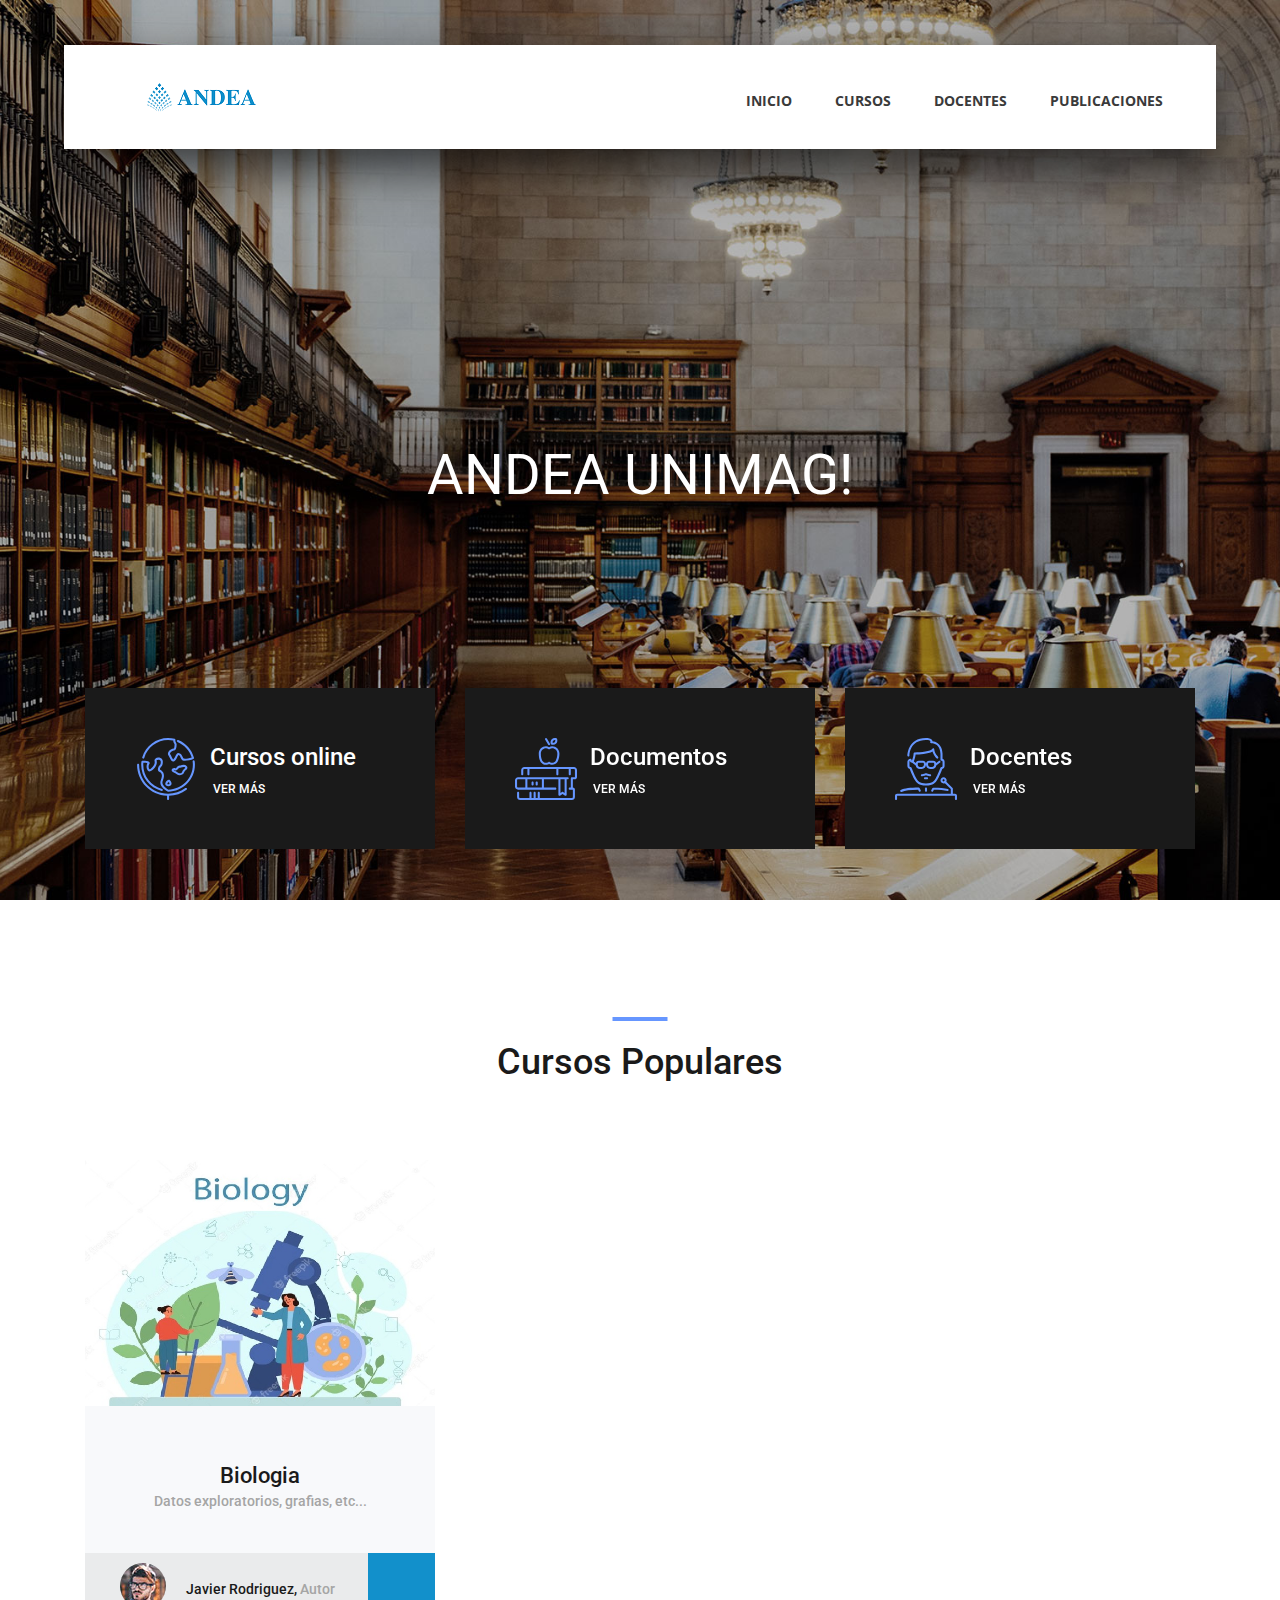
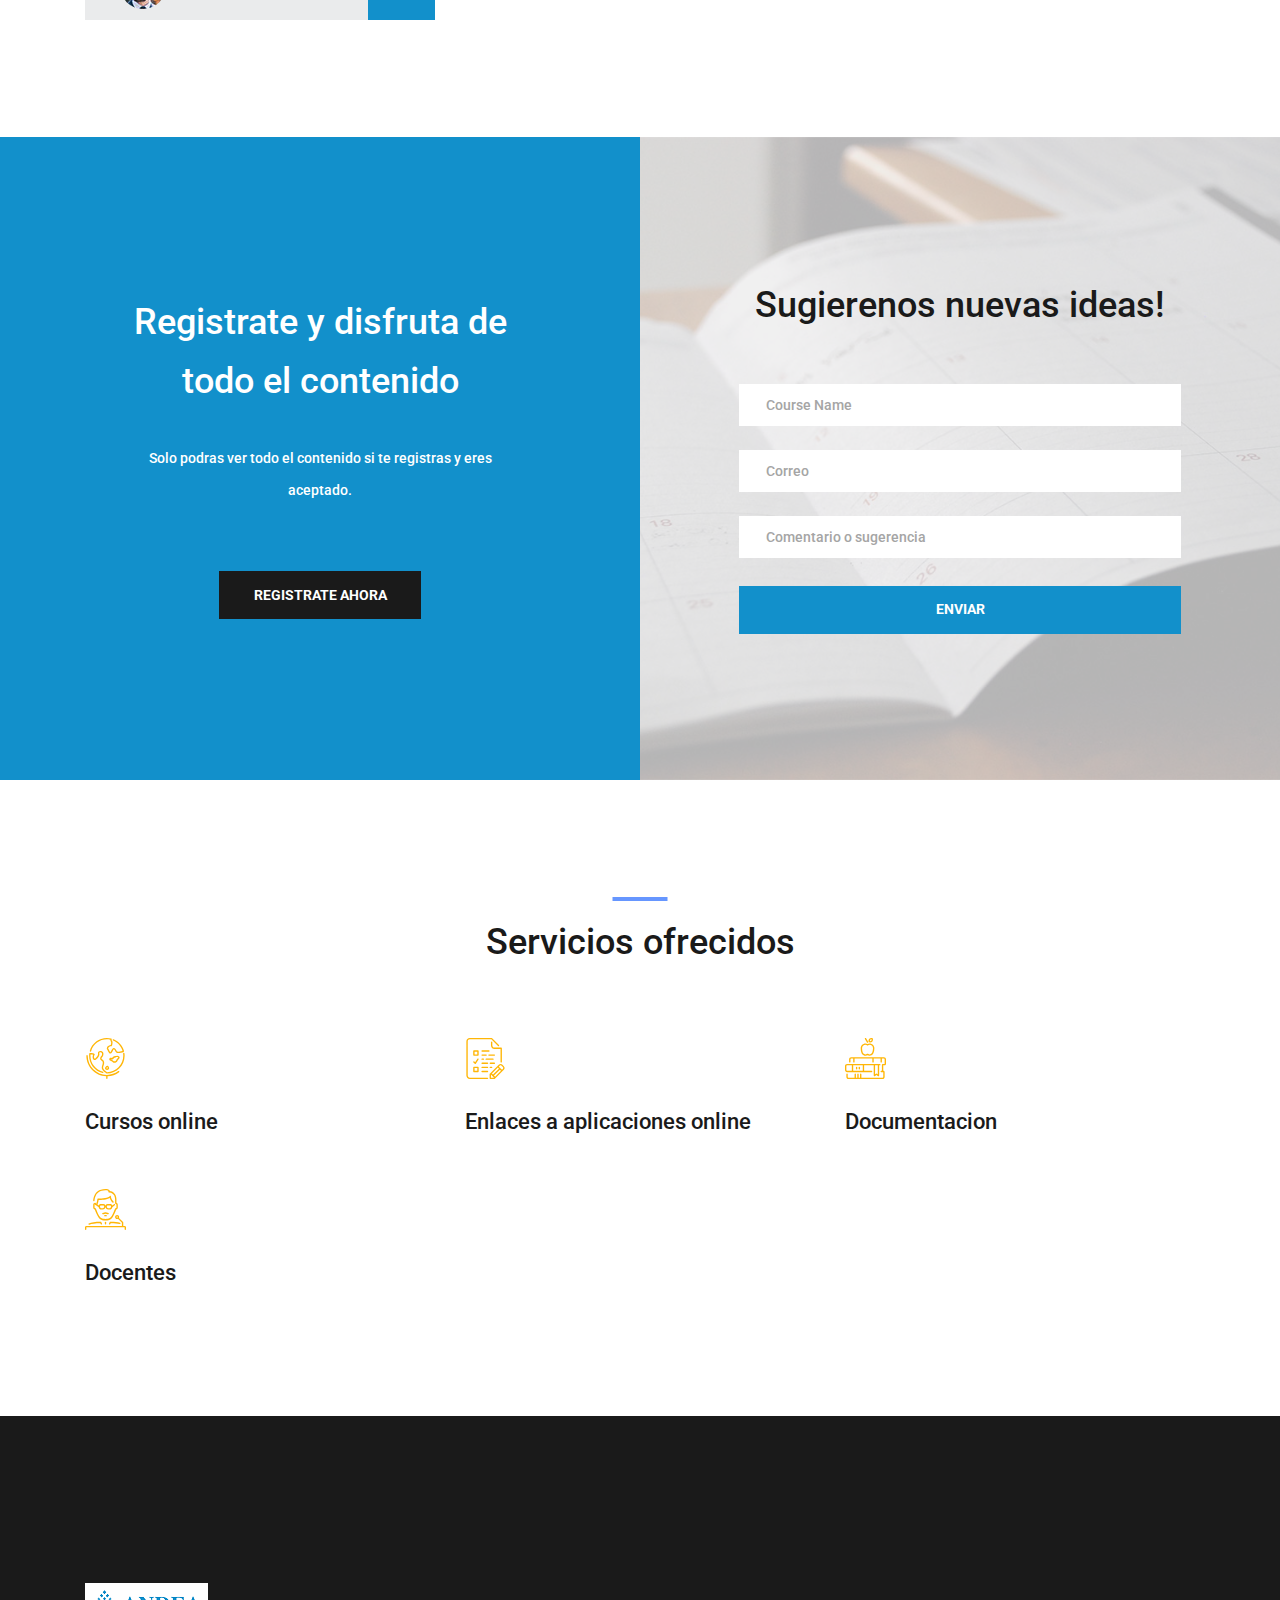
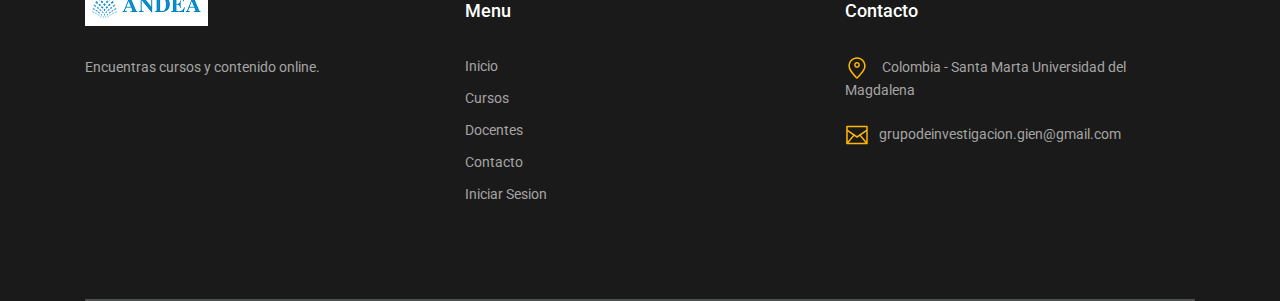
<file: index.html>
<!DOCTYPE html>
<html lang="es">
	<head>
		<title>Index</title>
		<meta charset="utf-8">
		<meta http-equiv="X-UA-Compatible" content="IE=edge">
		<meta name="description" content="Course Project">
		<meta name="viewport" content="width=device-width, initial-scale=1">
		<link rel="stylesheet" type="text/css" href="styles/bootstrap4/bootstrap.min.css">
		<link href="plugins/fontawesome-free-5.0.1/css/fontawesome-all.css" rel="stylesheet" type="text/css">
		<link rel="stylesheet" type="text/css" href="plugins/OwlCarousel2-2.2.1/owl.carousel.css">
		<link rel="stylesheet" type="text/css" href="plugins/OwlCarousel2-2.2.1/owl.theme.default.css">
		<link rel="stylesheet" type="text/css" href="plugins/OwlCarousel2-2.2.1/animate.css">
		<link rel="stylesheet" type="text/css" href="styles/main_styles.css">
		<link rel="stylesheet" type="text/css" href="styles/responsive.css">
	</head>

	<body>
		<div class="super_container">

			<!-- Header -->
			<header class="header d-flex flex-row">
				<div class="header_content d-flex flex-row align-items-center">

					<!-- Logo -->
					<div class="logo_container">
						<div class="logo">
							<img src="images/logoandea.png" alt="">
							<span></span>
						</div>
					</div>

					<!-- Main Navigation -->
					<nav class="main_nav_container">
						<div class="main_nav">
							<ul class="main_nav_list">
								<li class="main_nav_item"><a href="index.html">Inicio</a></li>
								<li class="main_nav_item"><a href="Cursos.html">Cursos</a></li>
								<li class="main_nav_item"><a href="Maestros.html">Docentes</a></li>
								<li class="main_nav_item"><a href="Publicaciones.html">Publicaciones</a></li>
							</ul>
						</div>
					</nav>
				</div>

				<div class="header_side d-flex flex-row justify-content-center align-items-center color: cornsilk;">
					<li class="main_nav_item" color: cornsilk; ><a href="login.html">Iniciar sesion</a></li>
				</div>

				<!-- Hamburger -->
				<div class="hamburger_container">
					<i class="fas fa-bars trans_200"></i>
				</div>

			</header>
	
			<!-- Menu -->
			<div class="menu_container menu_mm">

			<!-- Menu Close Button -->
			<div class="menu_close_container">
				<div class="menu_close"></div>
			</div>

			<!-- Menu Items -->
			<div class="menu_inner menu_mm">
				<div class="menu menu_mm">
					<ul class="menu_list menu_mm">
						<li class="menu_item menu_mm"><a href="index.html">Inicio</a></li>
						<li class="menu_item menu_mm"><a href="Cursos.html">Cursos</a></li>
						<li class="menu_item menu_mm"><a href="Maestros.html">Docentes</a></li>
						<li class="menu_item menu_mm"><a href="Publicaciones.html">Publicaciones</a></li>
						<li class="menu_item menu_mm"><a href="login.html">Iniciar sesion</a></li>
					</ul>
				</div>
			</div>
		</div>
	
		<!-- Home -->
		<div class="home">

			<!-- Hero Slider -->
			<div class="hero_slider_container">
				<div class="hero_slider owl-carousel">
				
					<!-- Hero Slide -->
					<div class="hero_slide">
						<div class="hero_slide_background" style="background-image:url(images/slider_background.jpg)"></div>
						<div class="hero_slide_container d-flex flex-column align-items-center justify-content-center">
							<div class="hero_slide_content text-center">
								<h1 data-animation-in="fadeInUp" data-animation-out="animate-out fadeOut">ANDEA UNIMAG!</h1>
							</div>
						</div>
					</div>
				
					<!-- Hero Slide -->
					<div class="hero_slide">
						<div class="hero_slide_background" style="background-image:url(images/slider_background.jpg)"></div>
						<div class="hero_slide_container d-flex flex-column align-items-center justify-content-center">
							<div class="hero_slide_content text-center">
								<h1 data-animation-in="fadeInUp" data-animation-out="animate-out fadeOut">Inicia un nuevo dia!</h1>
							</div>
						</div>
					</div>
				
					<!-- Hero Slide -->
					<div class="hero_slide">
						<div class="hero_slide_background" style="background-image:url(images/slider_background.jpg)"></div>
						<div class="hero_slide_container d-flex flex-column align-items-center justify-content-center">
							<div class="hero_slide_content text-center">
								<h1 data-animation-in="fadeInUp" data-animation-out="animate-out fadeOut">Encuentra nuevos cursos</h1>
							</div>
						</div>
					</div>
				</div>
			</div>
		</div>

		<div class="hero_boxes">
			<div class="hero_boxes_inner">
				<div class="container">
					<div class="row">
						<div class="col-lg-4 hero_box_col">
							<div class="hero_box d-flex flex-row align-items-center justify-content-start">
								<img src="images/earth-globe.svg" class="svg" alt="">
								<div class="hero_box_content">
									<h2 class="hero_box_title">Cursos online</h2>
									<a href="courses.html" class="hero_box_link">Ver más</a>
								</div>
							</div>
						</div>

						<div class="col-lg-4 hero_box_col">
							<div class="hero_box d-flex flex-row align-items-center justify-content-start">
								<img src="images/books.svg" class="svg" alt="">
								<div class="hero_box_content">
									<h2 class="hero_box_title">Documentos</h2>
									<a href="courses.html" class="hero_box_link">Ver más</a>
								</div>
							</div>
						</div>

						<div class="col-lg-4 hero_box_col">
							<div class="hero_box d-flex flex-row align-items-center justify-content-start">
								<img src="images/professor.svg" class="svg" alt="">
								<div class="hero_box_content">
									<h2 class="hero_box_title">Docentes</h2>
									<a href="teachers.html" class="hero_box_link">Ver más</a>
								</div>
							</div>
						</div>
					</div>
				</div>
			</div>
		</div>

		<!-- Popular -->

		<div class="popular page_section">
			<div class="container">
				<div class="row">
					<div class="col">
						<div class="section_title text-center">
							<h1>Cursos Populares</h1>
						</div>
					</div>
				</div>

				<div class="row course_boxes">

					<!-- Popular Course Item -->
					<div class="col-lg-4 course_box">
						<div class="card">
							<img class="card-img-top" src="images/course_2.jpg" alt="https://unsplash.com/@cikstefan">
							<div class="card-body text-center">
								<div class="card-title"><a href="Contenido.html">Biologia</a></div>
								<div class="card-text">Datos exploratorios, grafias, etc...</div>
							</div>

							<div class="price_box d-flex flex-row align-items-center">
								<div class="course_author_image">
									<img src="images/author.jpg" alt="https://unsplash.com/@mehdizadeh">
								</div>
								<div class="course_author_name">Javier Rodriguez, <span>Autor</span></div>
								<div class="course_price d-flex flex-column align-items-center justify-content-center"><span></span></div>
							</div>
						</div>
					</div>
				</div>
			</div>		
		</div>

		<!-- Register -->
		<div class="register">
			<div class="container-fluid">
				<div class="row row-eq-height">
					<div class="col-lg-6 nopadding">
					
						<!-- Register -->
						<div class="register_section d-flex flex-column align-items-center justify-content-center">
							<div class="register_content text-center">
								<h1 class="register_title">Registrate y disfruta de todo el contenido </h1>
								<p class="register_text">Solo podras ver todo el contenido si te registras y eres aceptado.</p>
								<div class="button button_1 register_button mx-auto trans_200"><a href="login.html">Registrate ahora</a></div>
							</div>
						</div>
					</div>

					<div class="col-lg-6 nopadding">
					
					<!-- Search -->
					<div class="search_section d-flex flex-column align-items-center justify-content-center">
						<div class="search_background" style="background-image:url(images/search_background.jpg);"></div>
						<div class="search_content text-center">
							<h1 class="search_title">Sugierenos nuevas ideas!</h1>
							<form id="search_form" class="search_form" action="post">
								<input id="search_form_name" class="input_field search_form_name" type="text" placeholder="Course Name" required="required" data-error="Nombre">
								<input id="search_form_category" class="input_field search_form_category" type="text" placeholder="Correo">
								<input id="search_form_degree" class="input_field search_form_degree" type="text" placeholder="Comentario o sugerencia">
								<button id="search_submit_button" type="submit" class="search_submit_button trans_200" value="Submit">Enviar</button>
							</form>
						</div> 
					</div>
				</div>
			</div>
		</div>
	

		<!-- Services -->
		<div class="services page_section">
			<div class="container">
				<div class="row">
					<div class="col">
						<div class="section_title text-center">
							<h1>Servicios ofrecidos</h1>
						</div>
					</div>
				</div>

				<div class="row services_row">
					<div class="col-lg-4 service_item text-left d-flex flex-column align-items-start justify-content-start">
						<div class="icon_container d-flex flex-column justify-content-end">
							<img src="images/earth-globe.svg" alt="">
						</div>
						<h3>Cursos online</h3>
						<p></p>
					</div>

					<div class="col-lg-4 service_item text-left d-flex flex-column align-items-start justify-content-start">
						<div class="icon_container d-flex flex-column justify-content-end">
							<img src="images/exam.svg" alt="">
						</div>
						<h3>Enlaces a aplicaciones online</h3>
						<p></p>
					</div>

					<div class="col-lg-4 service_item text-left d-flex flex-column align-items-start justify-content-start">
						<div class="icon_container d-flex flex-column justify-content-end">
							<img src="images/books.svg" alt="">
						</div>
						<h3>Documentacion</h3>
						<p></p>
					</div>

					<div class="col-lg-4 service_item text-left d-flex flex-column align-items-start justify-content-start">
						<div class="icon_container d-flex flex-column justify-content-end">
							<img src="images/professor.svg" alt="">
						</div>
						<h3>Docentes</h3>
						<p></p>
					</div>
				</div>
			</div>
		</div>

		<footer class="footer">
			<div class="container">
				<div class="footer_content">
					<div class="row">

						<!-- Footer Column - About -->
						<div class="col-lg-4 footer_col">

							<!-- Logo -->
							<div class="logo_container">
								<div class="logo">
									<img src="images/logoandea.png" alt="">
									<span></span>
								</div>
							</div>
							<p class="footer_about_text">Encuentras cursos y contenido online.</p>
						</div>

						<!-- Footer Column - Menu -->
						<div class="col-lg-4 footer_col">
							<div class="footer_column_title">Menu</div>
							<div class="footer_column_content">
								<ul>
									<li class="footer_list_item"><a href="#">Inicio</a></li>
									<li class="footer_list_item"><a href="#">Cursos</a></li>
									<li class="footer_list_item"><a href="courses.html">Docentes</a></li>
									<li class="footer_list_item"><a href="news.html">Contacto</a></li>
									<li class="footer_list_item"><a href="contact.html">Iniciar Sesion</a></li>
								</ul>
							</div>
						</div>

						<div class="col-lg-4 footer_col">
							<div class="footer_column_title">Contacto</div>
							<div class="footer_column_content">
								<ul>
									<li class="footer_contact_item">
										<div class="footer_contact_icon">
											<img src="images/placeholder.svg" alt="https://www.flaticon.com/authors/lucy-g">
										</div>
										Colombia - Santa Marta Universidad del Magdalena
									</li>
								
									<li class="footer_contact_item">
										<div class="footer_contact_icon">
											<img src="images/envelope.svg" alt="https://www.flaticon.com/authors/lucy-g">
										</div>grupodeinvestigacion.gien@gmail.com
									</li>
								</ul>
							</div>
						</div>
					</div>
				</div>
			</div>
		</footer>

		<script src="js/jquery-3.2.1.min.js"></script>
		<script src="styles/bootstrap4/popper.js"></script>
		<script src="styles/bootstrap4/bootstrap.min.js"></script>
		<script src="plugins/greensock/TweenMax.min.js"></script>
		<script src="plugins/greensock/TimelineMax.min.js"></script>
		<script src="plugins/scrollmagic/ScrollMagic.min.js"></script>
		<script src="plugins/greensock/animation.gsap.min.js"></script>
		<script src="plugins/greensock/ScrollToPlugin.min.js"></script>
		<script src="plugins/OwlCarousel2-2.2.1/owl.carousel.js"></script>
		<script src="plugins/scrollTo/jquery.scrollTo.min.js"></script>
		<script src="plugins/easing/easing.js"></script>
		<script src="js/custom.js"></script>
	</body>
</html>
</file>
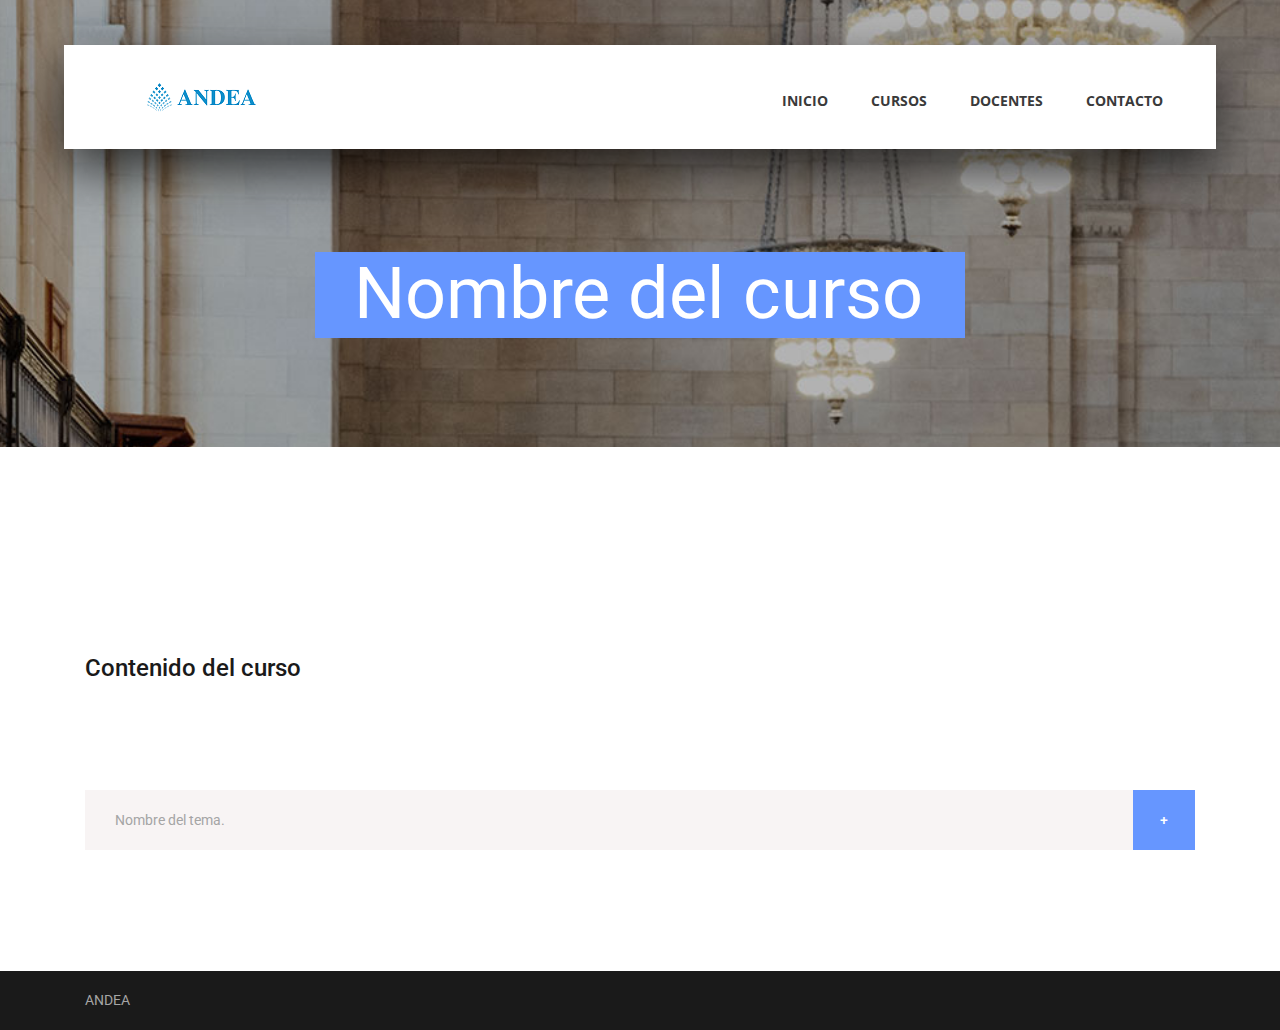
<file: Contenido.html>
<!DOCTYPE html>
<html lang="es">
	<head>
		<title>Contenido</title>
		<meta charset="utf-8">
		<meta http-equiv="X-UA-Compatible" content="IE=edge">
		<meta name="description" content="Course Project">
		<meta name="viewport" content="width=device-width, initial-scale=1">
		<link rel="stylesheet" type="text/css" href="styles/bootstrap4/bootstrap.min.css">
		<link href="plugins/fontawesome-free-5.0.1/css/fontawesome-all.css" rel="stylesheet" type="text/css">
		<link rel="stylesheet" type="text/css" href="styles/elements_styles.css">
		<link rel="stylesheet" type="text/css" href="styles/elements_responsive.css">
	</head>
	
	<body>
		<div class="super_container">

			<!-- Header -->
			<header class="header d-flex flex-row">
				<div class="header_content d-flex flex-row align-items-center">

					<!-- Logo -->
					<div class="logo_container">
						<div class="logo">
							<img src="images/logoandea.png" alt="">
							<span></span>
						</div>
					</div>

					<!-- Main Navigation -->
					<nav class="main_nav_container">
						<div class="main_nav">
							<ul class="main_nav_list">
								<li class="main_nav_item"><a href="index.html">Inicio</a></li>
								<li class="main_nav_item"><a href="Cursos.html">Cursos</a></li>
								<li class="main_nav_item"><a href="Maestros.html">Docentes</a></li>
								<li class="main_nav_item"><a href="index.html">Contacto</a></li>
							</ul>
						</div>
					</nav>
				</div>

				<div class="header_side d-flex flex-row justify-content-center align-items-center color: cornsilk;">
					<li class="main_nav_item" color: cornsilk; ><a href="login.html">Iniciar sesion</a></li>
				</div>

				<!-- Hamburger -->
				<div class="hamburger_container">
					<i class="fas fa-bars trans_200"></i>
				</div>

			</header>
	
			<!-- Menu -->
			<div class="menu_container menu_mm">

				<!-- Menu Close Button -->
				<div class="menu_close_container">
					<div class="menu_close"></div>
				</div>

				<!-- Menu Items -->
				<div class="menu_inner menu_mm">
					<div class="menu menu_mm">
						<ul class="menu_list menu_mm">
							<li class="menu_item menu_mm"><a href="index.html">Inicio</a></li>
							<li class="menu_item menu_mm"><a href="Cursos.html">Cursos</a></li>
							<li class="menu_item menu_mm"><a href="Maestros.html">Docentes</a></li>
							<li class="menu_item menu_mm"><a href="index.html">Contacto</a></li>
							<li class="menu_item menu_mm"><a href="login.html">Iniciar sesion</a></li>
						</ul>
					</div>
				</div>

			</div>
	
			<!-- Home -->
			<div class="home">
				<div class="home_background_container prlx_parent">
					<div class="home_background prlx" style="background-image:url(images/contact_background.jpg)"></div>
				</div>

				<div class="home_content">
					<h1>Nombre del curso</h1>
				</div>
			</div>

			<!-- Elements -->
			<div class="elements">

				<!-- Buttons -->
		
				<!-- Progress Bars and Accordions -->
				<div class="pbars_accordions">
					<div class="container">
						<div class="row">
							<div class="col-lg-12">
								<div class="elements_title">Contenido del curso</div>
							</div>
						</div>

						<div class="row pbars_accordions_container">

						<!-- Progress Bars & Accordions -->
						<div class="col-lg-12">

							<!-- Accordions -->
							<div class="elements_accordions">

								<div class="accordion_container">
									<div class="accordion d-flex flex-row align-items-center"> Nombre del tema.</div>
									<div class="accordion_panel">
										<p>Pdf - git - google coolab - RStudio Onlink.</p>
									</div>
								</div>

							</div>
						</div>
					</div>
				</div>
			</div>
		
			<!-- Loaders -->
		
			<!-- Milestones -->
	
			<!-- Icon Boxes -->

		</div>

		<!-- Footer -->
		<footer class="footer">
			<div class="container">
			
				<!-- Footer Copyright -->
				<div class="footer_bar d-flex flex-column flex-sm-row align-items-center">
					<div class="footer_copyright">
						<span>ANDEA</span>
					</div>
				</div>
			</div>
		</footer>

		<script src="js/jquery-3.2.1.min.js"></script>
		<script src="styles/bootstrap4/popper.js"></script>
		<script src="styles/bootstrap4/bootstrap.min.js"></script>
		<script src="plugins/greensock/TweenMax.min.js"></script>
		<script src="plugins/greensock/TimelineMax.min.js"></script>
		<script src="plugins/scrollmagic/ScrollMagic.min.js"></script>
		<script src="plugins/greensock/animation.gsap.min.js"></script>
		<script src="plugins/greensock/ScrollToPlugin.min.js"></script>
		<script src="plugins/progressbar/progressbar.min.js"></script>
		<script src="plugins/scrollTo/jquery.scrollTo.min.js"></script>
		<script src="plugins/easing/easing.js"></script>
		<script src="js/elements_custom.js"></script>
	</body>
</html>
</file>
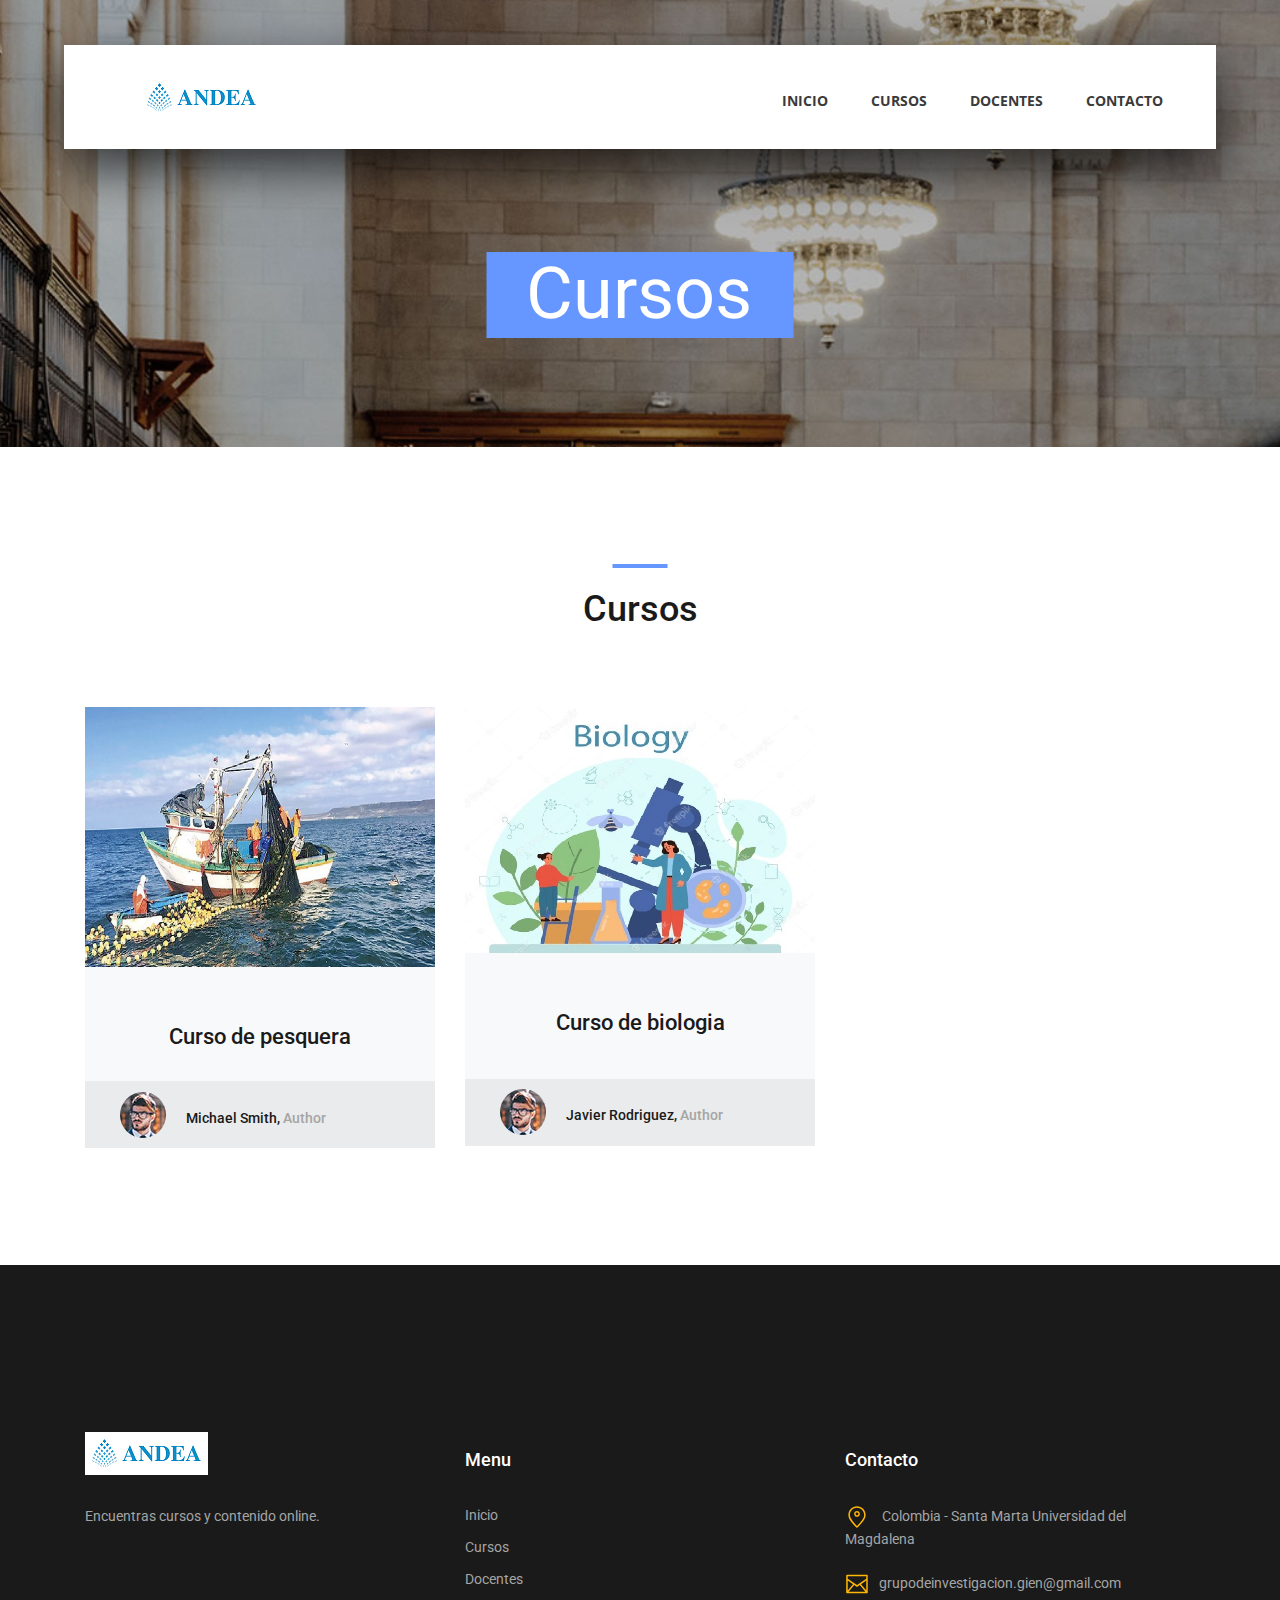
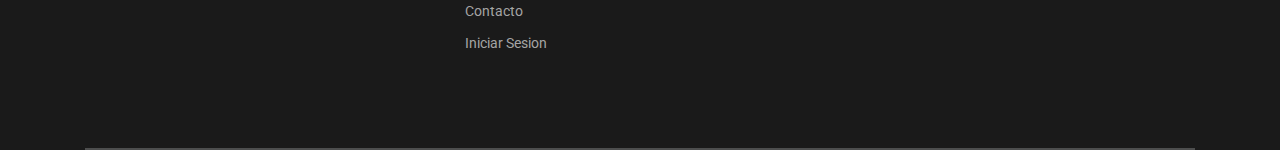
<file: courses.html>
<!DOCTYPE html>
<html lang="es">
<head>
<title>Cursos</title>
<meta charset="utf-8">
<meta http-equiv="X-UA-Compatible" content="IE=edge">
<meta name="description" content="Course Project">
<meta name="viewport" content="width=device-width, initial-scale=1">
<link rel="stylesheet" type="text/css" href="styles/bootstrap4/bootstrap.min.css">
<link href="plugins/fontawesome-free-5.0.1/css/fontawesome-all.css" rel="stylesheet" type="text/css">
<link rel="stylesheet" type="text/css" href="styles/courses_styles.css">
<link rel="stylesheet" type="text/css" href="styles/courses_responsive.css">
</head>
<body>

<div class="super_container">

	<!-- Header -->

	<header class="header d-flex flex-row">
		<div class="header_content d-flex flex-row align-items-center">
			<!-- Logo -->
			<div class="logo_container">
				<div class="logo">
					<img src="images/logoandea.png" alt="">
					<span></span>
				</div>
			</div>

			<!-- Main Navigation -->
			<nav class="main_nav_container">
				<div class="main_nav">
					<ul class="main_nav_list">
						<li class="main_nav_item"><a href="#">Inicio</a></li>
						<li class="main_nav_item"><a href="courses.html">Cursos</a></li>
						<li class="main_nav_item"><a href="contact.html">Docentes</a></li>
						<li class="main_nav_item"><a href="#">Contacto</a></li>
					</ul>
				</div>
			</nav>
		</div>
		<div class="header_side d-flex flex-row justify-content-center align-items-center color: cornsilk;">
			
			<li class="main_nav_item" color: cornsilk; ><a href="#">Iniciar sesion</a></li>
		</div>

		<!-- Hamburger -->
		<div class="hamburger_container">
			<i class="fas fa-bars trans_200"></i>
		</div>

	</header>
	
	<!-- Menu -->
	<div class="menu_container menu_mm">

		<!-- Menu Close Button -->
		<div class="menu_close_container">
			<div class="menu_close"></div>
		</div>

		<!-- Menu Items -->
		

	</div>
	
	<!-- Home -->

	<div class="home">
		<div class="home_background_container prlx_parent">
			<div class="home_background prlx" style="background-image:url(images/courses_background.jpg)"></div>
		</div>
		<div class="home_content">
			<h1>Cursos</h1>
		</div>
	</div>

	<!-- Popular -->

	<div class="popular page_section">
		<div class="container">
			<div class="row">
				<div class="col">
					<div class="section_title text-center">
						<h1>Cursos</h1>
					</div>
				</div>
			</div>

			<div class="row course_boxes">
				
				<!-- Popular Course Item -->
				<div class="col-lg-4 course_box">
					<div class="card">
						<img class="card-img-top" src="images/course_1.jpg" alt="https://unsplash.com/@kellybrito">
						<div class="card-body text-center">
							<div class="card-title"><a href="courses.html">Curso de pesquera</a></div>
							<div class="card-text"></div>
						</div>
						<div class="price_box d-flex flex-row align-items-center">
							<div class="course_author_image">
								<img src="images/author.jpg" alt="https://unsplash.com/@mehdizadeh">
							</div>
							<div class="course_author_name">Michael Smith, <span>Author</span></div>
							
						</div>
					</div>
				</div>

				<!-- Popular Course Item -->
				<div class="col-lg-4 course_box">
					<div class="card">
						<img class="card-img-top" src="images/course_2.jpg" alt="https://unsplash.com/@cikstefan">
						<div class="card-body text-center">
							<div class="card-title"><a href="courses.html">Curso de biologia</a></div>
							
						</div>
						<div class="price_box d-flex flex-row align-items-center">
							<div class="course_author_image">
								<img src="images/author.jpg" alt="https://unsplash.com/@mehdizadeh">
							</div>
							<div class="course_author_name">Javier Rodriguez, <span>Author</span></div>
							
						</div>
					</div>
				</div>

			</div>
		</div>		
	</div>

	<!-- Footer -->

	<footer class="footer">
		<div class="container">
			
			<!-- Newsletter -->

			
			<!-- Footer Content -->

			<div class="footer_content">
				<div class="row">

					<!-- Footer Column - About -->
					<div class="col-lg-4 footer_col">

						<!-- Logo -->
						<div class="logo_container">
							<div class="logo">
								<img src="images/logoandea.png" alt="">
								<span></span>
							</div>
						</div>

						<p class="footer_about_text">Encuentras cursos y contenido online.</p>

					</div>

					<!-- Footer Column - Menu -->

					<div class="col-lg-4 footer_col">
						<div class="footer_column_title">Menu</div>
						<div class="footer_column_content">
							<ul>
								<li class="footer_list_item"><a href="#">Inicio</a></li>
								<li class="footer_list_item"><a href="#">Cursos</a></li>
								<li class="footer_list_item"><a href="courses.html">Docentes</a></li>
								<li class="footer_list_item"><a href="news.html">Contacto</a></li>
								<li class="footer_list_item"><a href="contact.html">Iniciar Sesion</a></li>
							</ul>
						</div>
					</div>

					<!-- Footer Column - Usefull Links -->

					

					<!-- Footer Column - Contact -->

					<div class="col-lg-4 footer_col">
						<div class="footer_column_title">Contacto</div>
						<div class="footer_column_content">
							<ul>
								<li class="footer_contact_item">
									<div class="footer_contact_icon">
										<img src="images/placeholder.svg" alt="https://www.flaticon.com/authors/lucy-g">
									</div>
									Colombia - Santa Marta Universidad del Magdalena
								</li>
								<li class="footer_contact_item">
									<div class="footer_contact_icon">
										<img src="images/envelope.svg" alt="https://www.flaticon.com/authors/lucy-g">
									</div>grupodeinvestigacion.gien@gmail.com
								</li>
								
							</ul>
						</div>
					</div>

				</div>
			</div>

			<!-- Footer Copyright -->

			

		</div>
	</footer>

</div>

<script src="js/jquery-3.2.1.min.js"></script>
<script src="styles/bootstrap4/popper.js"></script>
<script src="styles/bootstrap4/bootstrap.min.js"></script>
<script src="plugins/greensock/TweenMax.min.js"></script>
<script src="plugins/greensock/TimelineMax.min.js"></script>
<script src="plugins/scrollmagic/ScrollMagic.min.js"></script>
<script src="plugins/greensock/animation.gsap.min.js"></script>
<script src="plugins/greensock/ScrollToPlugin.min.js"></script>
<script src="plugins/scrollTo/jquery.scrollTo.min.js"></script>
<script src="plugins/easing/easing.js"></script>
<script src="js/courses_custom.js"></script>

</body>
</html>
</file>
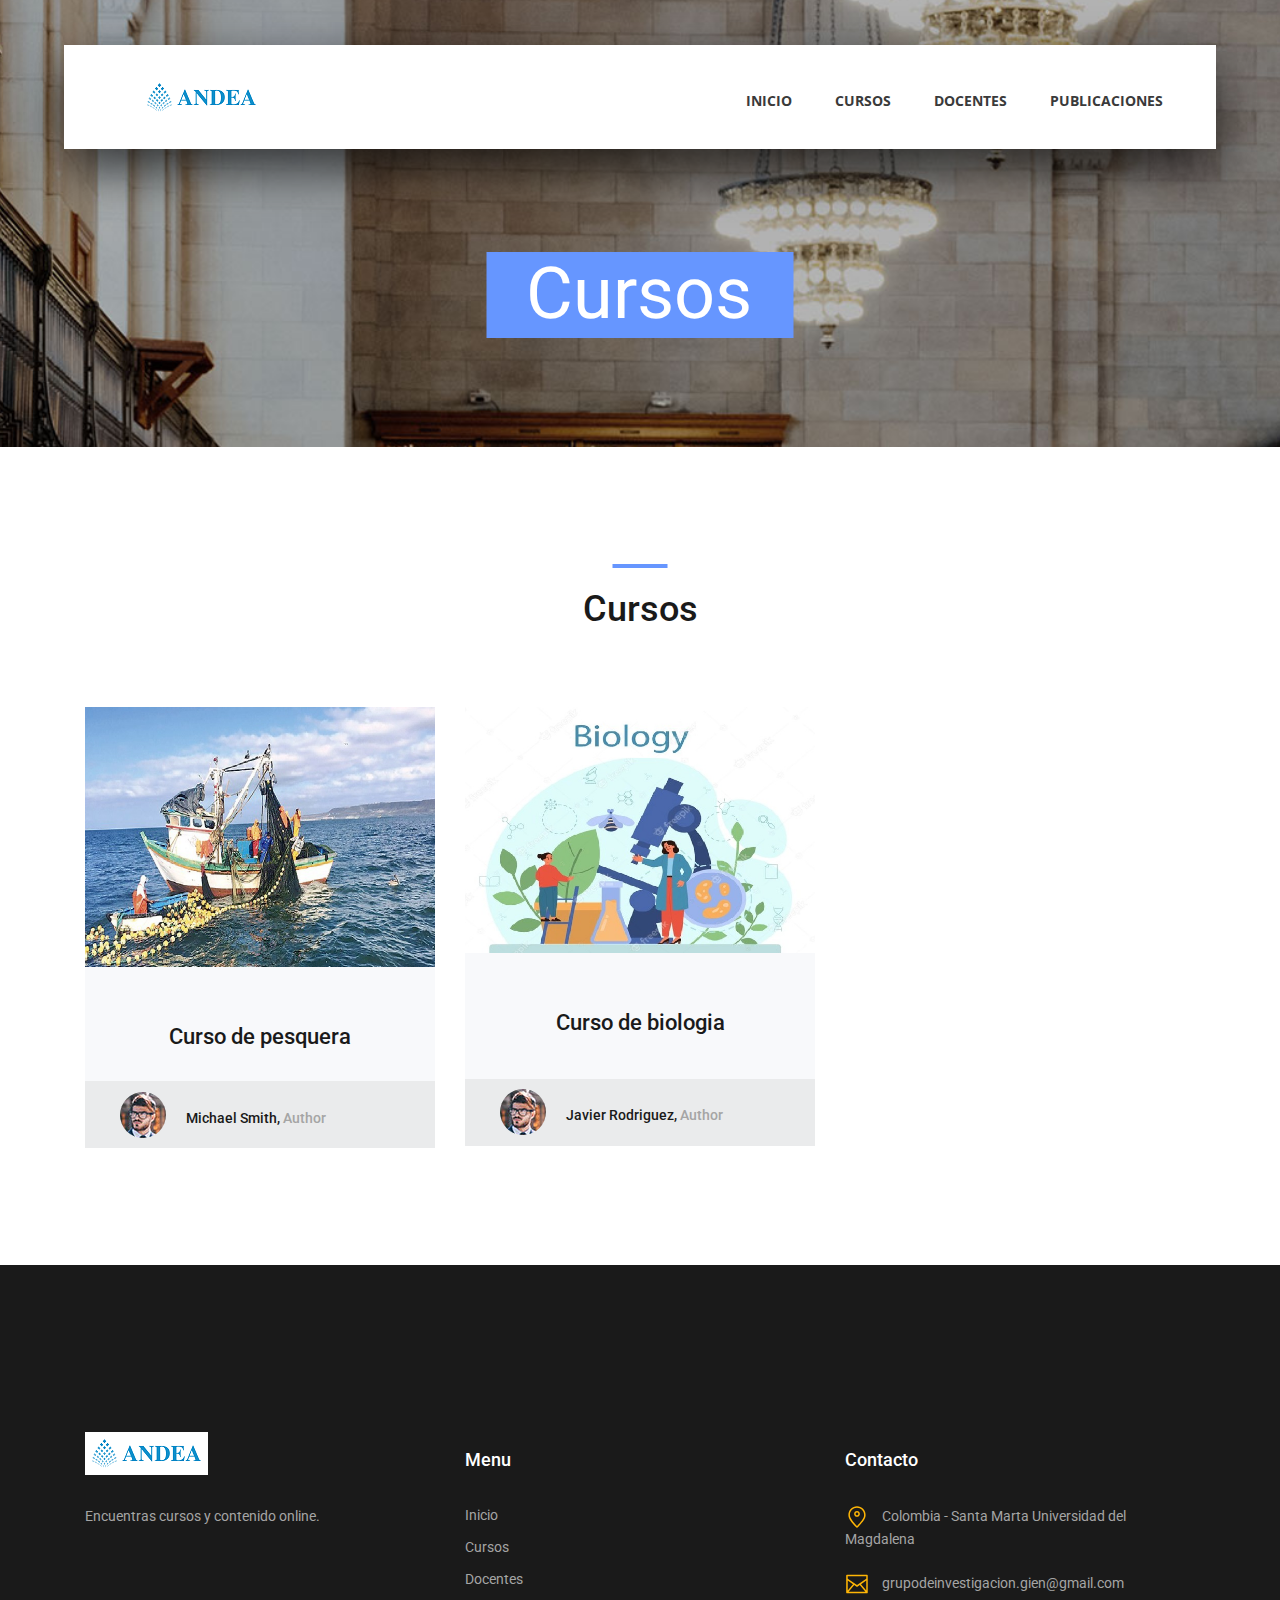
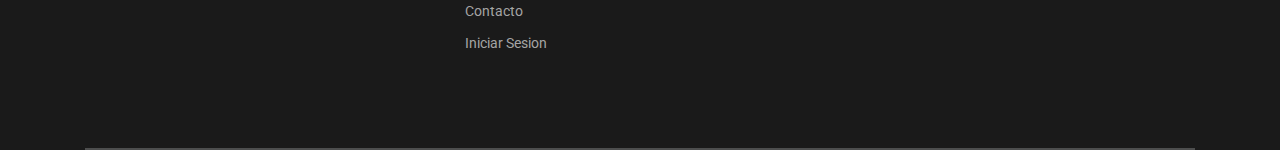
<file: Cursos.html>
<!DOCTYPE html>
<html lang="es">
	<head>
		<title>Cursos</title>
		<meta charset="utf-8">
		<meta http-equiv="X-UA-Compatible" content="IE=edge">
		<meta name="description" content="Course Project">
		<meta name="viewport" content="width=device-width, initial-scale=1">
		<link rel="stylesheet" type="text/css" href="styles/bootstrap4/bootstrap.min.css">
		<link href="plugins/fontawesome-free-5.0.1/css/fontawesome-all.css" rel="stylesheet" type="text/css">
		<link rel="stylesheet" type="text/css" href="styles/courses_styles.css">
		<link rel="stylesheet" type="text/css" href="styles/courses_responsive.css">
	</head>

	<body>
		<div class="super_container">

			<!-- Header -->
			<header class="header d-flex flex-row">
				<div class="header_content d-flex flex-row align-items-center">

					<!-- Logo -->
					<div class="logo_container">
						<div class="logo">
							<img src="images/logoandea.png" alt="">
							<span></span>
						</div>
					</div>

					<!-- Main Navigation -->
					<nav class="main_nav_container">
						<div class="main_nav">
							<ul class="main_nav_list">
								<li class="main_nav_item"><a href="index.html">Inicio</a></li>
								<li class="main_nav_item"><a href="Cursos.html">Cursos</a></li>
								<li class="main_nav_item"><a href="Maestros.html">Docentes</a></li>
								<li class="main_nav_item"><a href="Publicaciones.html">Publicaciones</a></li>
							</ul>
						</div>
					</nav>
				</div>

				<div class="header_side d-flex flex-row justify-content-center align-items-center color: cornsilk;">
					<li class="main_nav_item" color: cornsilk; ><a href="login.html">Iniciar sesion</a></li>
				</div>

				<!-- Hamburger -->
				<div class="hamburger_container">
					<i class="fas fa-bars trans_200"></i>
				</div>

			</header>
	
			<!-- Menu -->
			<div class="menu_container menu_mm">

			<!-- Menu Close Button -->
			<div class="menu_close_container">
				<div class="menu_close"></div>
			</div>

			<!-- Menu Items -->
			<div class="menu_inner menu_mm">
				<div class="menu menu_mm">
					<ul class="menu_list menu_mm">
						<li class="menu_item menu_mm"><a href="index.html">Inicio</a></li>
						<li class="menu_item menu_mm"><a href="Cursos.html">Cursos</a></li>
						<li class="menu_item menu_mm"><a href="Maestros.html">Docentes</a></li>
						<li class="menu_item menu_mm"><a href="Publicaciones.html">Publicaciones</a></li>
						<li class="menu_item menu_mm"><a href="login.html">Iniciar sesion</a></li>
					</ul>
				</div>
			</div>
		</div>
	
			<!-- Home -->
			<div class="home">
				<div class="home_background_container prlx_parent">
					<div class="home_background prlx" style="background-image:url(images/courses_background.jpg)"></div>
				</div>
				<div class="home_content">
					<h1>Cursos</h1>
				</div>
			</div>

			<!-- Popular -->
			<div class="popular page_section">
				<div class="container">
					<div class="row">
						<div class="col">
							<div class="section_title text-center">
								<h1>Cursos</h1>
							</div>
						</div>
					</div>

					<div class="row course_boxes">
				
					<!-- Popular Course Item -->
					<div class="col-lg-4 course_box">
						<div class="card">
							<img class="card-img-top" src="images/course_1.jpg" alt="https://unsplash.com/@kellybrito">
							
							<div class="card-body text-center">
								<div class="card-title"><a href="Contenido.html">Curso de pesquera</a></div>
								<div class="card-text"></div>
							</div>
							
							<div class="price_box d-flex flex-row align-items-center">
								<div class="course_author_image">
									<img src="images/author.jpg" alt="https://unsplash.com/@mehdizadeh">
								</div>
								<div class="course_author_name">Michael Smith, <span>Author</span></div>	
							</div>
						</div>
					</div>

					<!-- Popular Course Item -->
					<div class="col-lg-4 course_box">
						<div class="card">
							<img class="card-img-top" src="images/course_2.jpg" alt="https://unsplash.com/@cikstefan">
							<div class="card-body text-center">
								<div class="card-title"><a href="Contenido.html">Curso de biologia</a></div>
							</div>

							<div class="price_box d-flex flex-row align-items-center">
								<div class="course_author_image">
									<img src="images/author.jpg" alt="https://unsplash.com/@mehdizadeh">
								</div>
								<div class="course_author_name">Javier Rodriguez, <span>Author</span></div>
							</div>
						</div>
					</div>
				</div>
			</div>		
		</div>

		<!-- Footer -->
		<footer class="footer">
			<div class="container">
				<div class="footer_content">
					<div class="row">

						<!-- Footer Column - About -->
						<div class="col-lg-4 footer_col">

							<!-- Logo -->
							<div class="logo_container">
								<div class="logo">
									<img src="images/logoandea.png" alt="">
									<span></span>
								</div>
							</div>

							<p class="footer_about_text">Encuentras cursos y contenido online.</p>

						</div>

					<!-- Footer Column - Menu -->
					<div class="col-lg-4 footer_col">
						<div class="footer_column_title">Menu</div>
						<div class="footer_column_content">
							<ul>
								<li class="footer_list_item"><a href="#">Inicio</a></li>
								<li class="footer_list_item"><a href="#">Cursos</a></li>
								<li class="footer_list_item"><a href="courses.html">Docentes</a></li>
								<li class="footer_list_item"><a href="news.html">Contacto</a></li>
								<li class="footer_list_item"><a href="contact.html">Iniciar Sesion</a></li>
							</ul>
						</div>
					</div>

					<!-- Footer Column - Contact -->
					<div class="col-lg-4 footer_col">
						<div class="footer_column_title">Contacto</div>
						<div class="footer_column_content">
							<ul>
								<li class="footer_contact_item">
									<div class="footer_contact_icon">
										<img src="images/placeholder.svg" alt="https://www.flaticon.com/authors/lucy-g">
									</div>
									Colombia - Santa Marta Universidad del Magdalena
								</li>
								<li class="footer_contact_item">
									<div class="footer_contact_icon">
										<img src="images/envelope.svg" alt="https://www.flaticon.com/authors/lucy-g">
									</div>
									grupodeinvestigacion.gien@gmail.com
								</li>
							</ul>
						</div>
					</div>
				</div>
			</div>
		</footer>

		<script src="js/jquery-3.2.1.min.js"></script>
		<script src="styles/bootstrap4/popper.js"></script>
		<script src="styles/bootstrap4/bootstrap.min.js"></script>
		<script src="plugins/greensock/TweenMax.min.js"></script>
		<script src="plugins/greensock/TimelineMax.min.js"></script>
		<script src="plugins/scrollmagic/ScrollMagic.min.js"></script>
		<script src="plugins/greensock/animation.gsap.min.js"></script>
		<script src="plugins/greensock/ScrollToPlugin.min.js"></script>
		<script src="plugins/scrollTo/jquery.scrollTo.min.js"></script>
		<script src="plugins/easing/easing.js"></script>
		<script src="js/courses_custom.js"></script>
	</body>
</html>
</file>
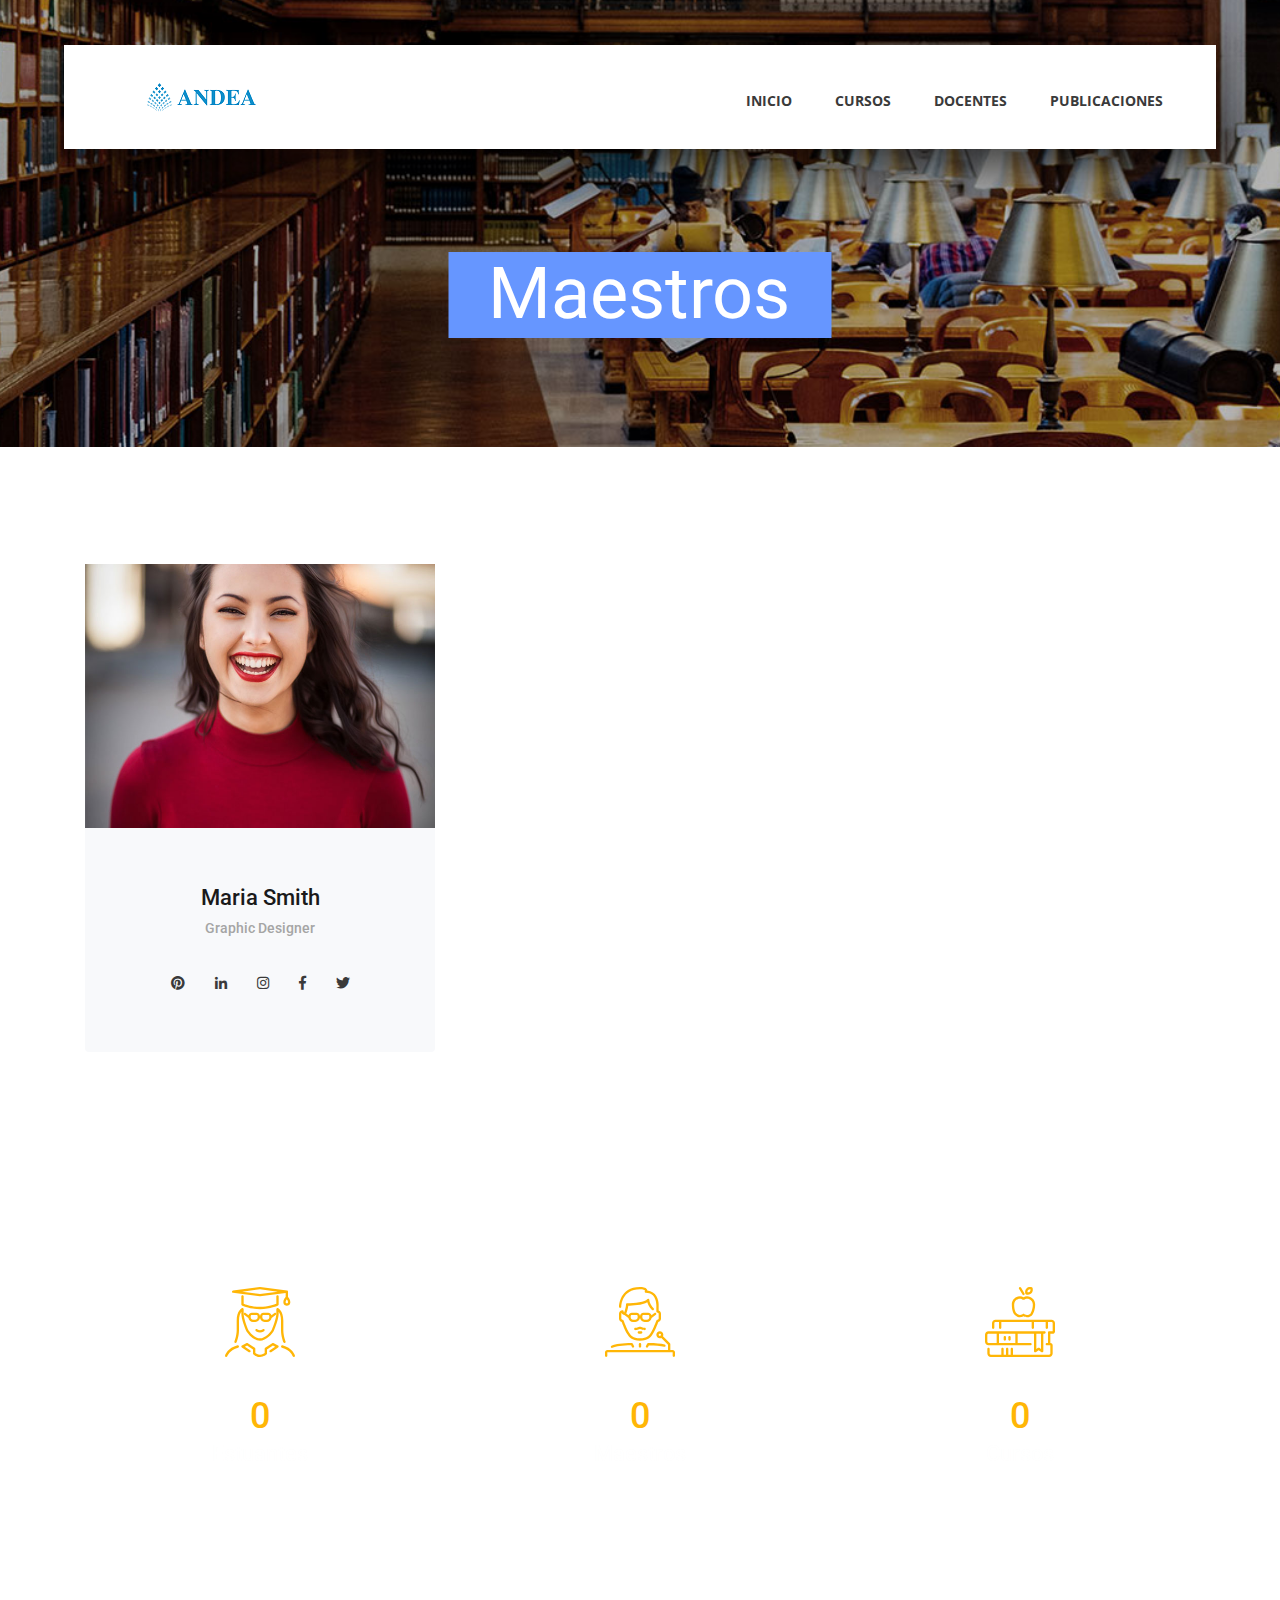
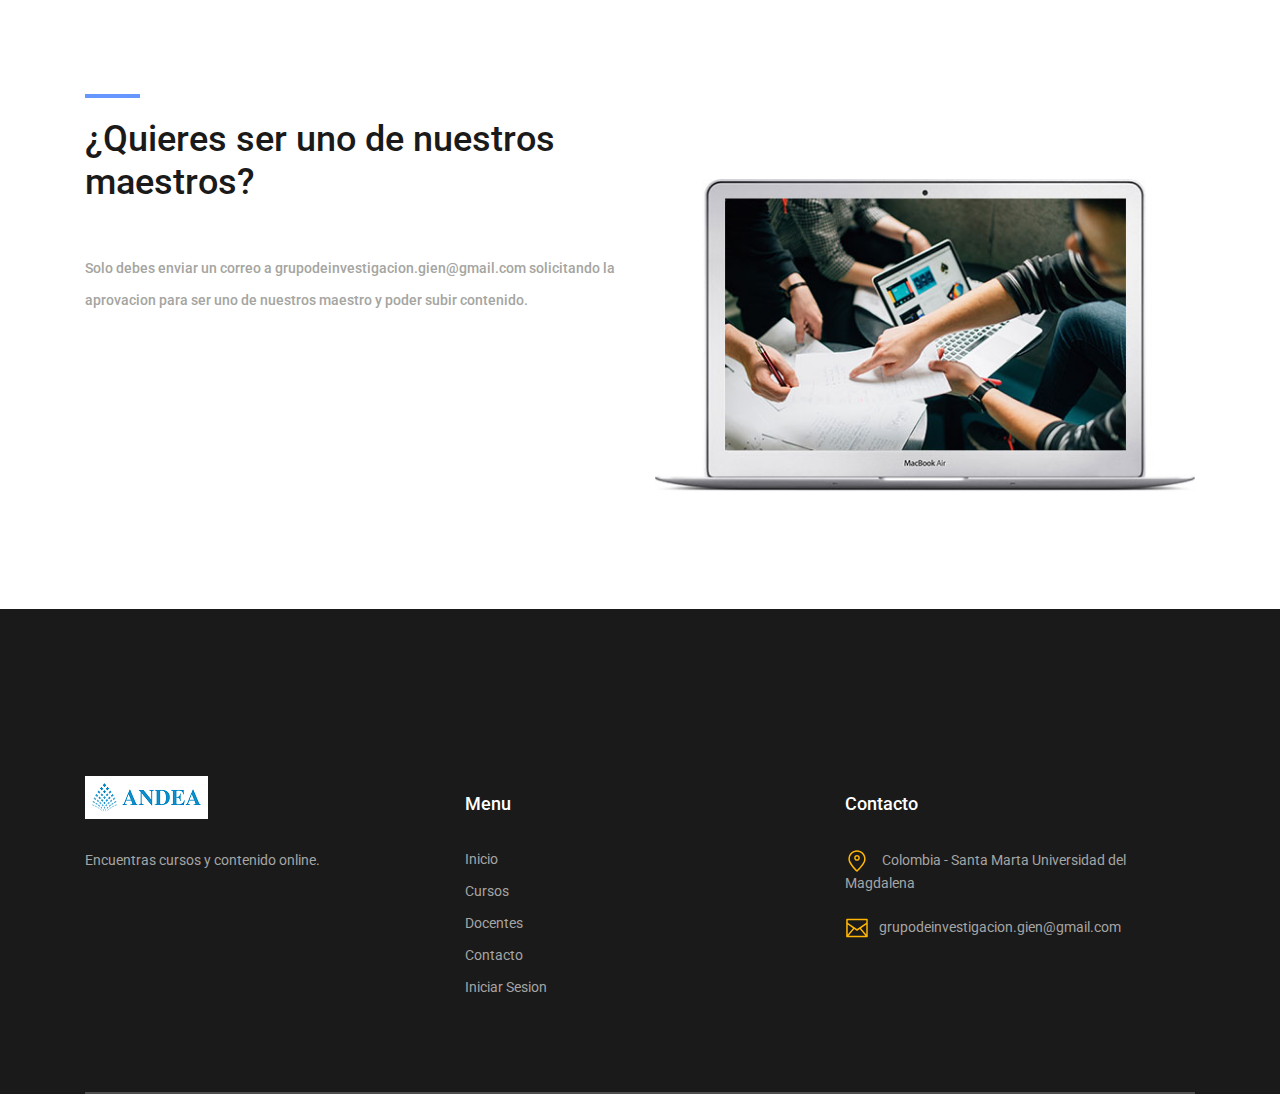
<file: Maestros.html>
<!DOCTYPE html>
<html lang="es">
	<head>
		<title>Maestros</title>
		<meta charset="utf-8">
		<meta http-equiv="X-UA-Compatible" content="IE=edge">
		<meta name="description" content="Course Project">
		<meta name="viewport" content="width=device-width, initial-scale=1">
		<link rel="stylesheet" type="text/css" href="styles/bootstrap4/bootstrap.min.css">
		<link href="plugins/fontawesome-free-5.0.1/css/fontawesome-all.css" rel="stylesheet" type="text/css">
		<link rel="stylesheet" type="text/css" href="styles/teachers_styles.css">
		<link rel="stylesheet" type="text/css" href="styles/teachers_responsive.css">
	</head>

	<body>
		<div class="super_container">

			<!-- Header -->
			<header class="header d-flex flex-row">
				<div class="header_content d-flex flex-row align-items-center">

					<!-- Logo -->
					<div class="logo_container">
						<div class="logo">
							<img src="images/logoandea.png" alt="">
							<span></span>
						</div>
					</div>

					<!-- Main Navigation -->
					<nav class="main_nav_container">
						<div class="main_nav">
							<ul class="main_nav_list">
								<li class="main_nav_item"><a href="index.html">Inicio</a></li>
								<li class="main_nav_item"><a href="Cursos.html">Cursos</a></li>
								<li class="main_nav_item"><a href="Maestros.html">Docentes</a></li>
								<li class="main_nav_item"><a href="Publicaciones.html">Publicaciones</a></li>
							</ul>
						</div>
					</nav>
				</div>

				<div class="header_side d-flex flex-row justify-content-center align-items-center color: cornsilk;">
					<li class="main_nav_item" color: cornsilk; ><a href="login.html">Iniciar sesion</a></li>
				</div>

				<!-- Hamburger -->
				<div class="hamburger_container">
					<i class="fas fa-bars trans_200"></i>
				</div>

			</header>
	
			<!-- Menu -->
			<div class="menu_container menu_mm">

			<!-- Menu Close Button -->
			<div class="menu_close_container">
				<div class="menu_close"></div>
			</div>

			<!-- Menu Items -->
			<div class="menu_inner menu_mm">
				<div class="menu menu_mm">
					<ul class="menu_list menu_mm">
						<li class="menu_item menu_mm"><a href="index.html">Inicio</a></li>
						<li class="menu_item menu_mm"><a href="Cursos.html">Cursos</a></li>
						<li class="menu_item menu_mm"><a href="Maestros.html">Docentes</a></li>
						<li class="menu_item menu_mm"><a href="Publicaciones.html">Publicaciones</a></li>
						<li class="menu_item menu_mm"><a href="login.html">Iniciar sesion</a></li>
					</ul>
				</div>
			</div>

		</div>
	
		<!-- Home -->
		<div class="home">
			<div class="home_background_container prlx_parent">
				<div class="home_background prlx" style="background-image:url(images/teachers_background.jpg)"></div>
			</div>

			<div class="home_content">
				<h1>Maestros</h1>
			</div>
		</div>

		<!-- Teachers -->
		<div class="teachers page_section">
			<div class="container">
				<div class="row">
				
					<!-- Teacher -->
					<div class="col-lg-4 teacher">
						<div class="card">
							<div class="card_img">
								<div class="card_plus trans_200 text-center"><a href="#">+</a></div>
								<img class="card-img-top trans_200" src="images/teacher_1.jpg" alt="https://unsplash.com/@michaeldam">
							</div>

							<div class="card-body text-center">
								<div class="card-title"><a href="#">Maria Smith</a></div>
								<div class="card-text">Graphic Designer</div>
								<div class="teacher_social">
									<ul class="menu_social">
										<li class="menu_social_item"><a href="#"><i class="fab fa-pinterest"></i></a></li>
										<li class="menu_social_item"><a href="#"><i class="fab fa-linkedin-in"></i></a></li>
										<li class="menu_social_item"><a href="#"><i class="fab fa-instagram"></i></a></li>
										<li class="menu_social_item"><a href="#"><i class="fab fa-facebook-f"></i></a></li>
										<li class="menu_social_item"><a href="#"><i class="fab fa-twitter"></i></a></li>
									</ul>
								</div>
							</div>
						</div>
					</div>
				</div>
			</div>
		</div>

		<!-- Milestones -->
		<div class="milestones">
			<div class="milestones_background" style="background-image:url(images/milestones_background.jpg)"></div>
			<div class="container">
				<div class="row">
				
					<!-- Milestone -->
					<div class="col-lg-4 milestone_col">
						<div class="milestone text-center">
							<div class="milestone_icon"><img src="images/milestone_1.svg" alt="https://www.flaticon.com/authors/zlatko-najdenovski"></div>
							<div class="milestone_counter" data-end-value="750">0</div>
							<div class="milestone_text">Estuantes</div>
						</div>
					</div>

					<!-- Milestone -->
					<div class="col-lg-4 milestone_col">
						<div class="milestone text-center">
							<div class="milestone_icon"><img src="images/milestone_2.svg" alt="https://www.flaticon.com/authors/zlatko-najdenovski"></div>
							<div class="milestone_counter" data-end-value="120">0</div>
							<div class="milestone_text">Maestros</div>
						</div>
					</div>

					<!-- Milestone -->
					<div class="col-lg-4 milestone_col">
						<div class="milestone text-center">
							<div class="milestone_icon"><img src="images/milestone_3.svg" alt="https://www.flaticon.com/authors/zlatko-najdenovski"></div>
							<div class="milestone_counter" data-end-value="39">0</div>
							<div class="milestone_text">Cursos</div>
						</div>
					</div>
				</div>
			</div>
		</div>

		<!-- Become -->
		<div class="become">
			<div class="container">
				<div class="row row-eq-height">
					<div class="col-lg-6 order-2 order-lg-1">
						<div class="become_title">
							<h1>¿Quieres ser uno de nuestros maestros?</h1>
						</div>
						<p class="become_text">Solo debes enviar un correo a grupodeinvestigacion.gien@gmail.com solicitando la aprovacion para ser uno de nuestros maestro y poder subir contenido.</p>
					</div>

					<div class="col-lg-6 order-1 order-lg-2">
						<div class="become_image">
							<img src="images/become.jpg" alt="">
						</div>
					</div>
				</div>
			</div>
		</div>

		<!-- Footer -->
		<footer class="footer">
			<div class="container">
				<div class="footer_content">
					<div class="row">

						<!-- Footer Column - About -->
						<div class="col-lg-4 footer_col">

							<!-- Logo -->
							<div class="logo_container">
								<div class="logo">
									<img src="images/logoandea.png" alt="">
									<span></span>
								</div>
							</div>

							<p class="footer_about_text">Encuentras cursos y contenido online.</p>
						</div>

						<!-- Footer Column - Menu -->
						<div class="col-lg-4 footer_col">
							<div class="footer_column_title">Menu</div>
							<div class="footer_column_content">
								<ul>
									<li class="footer_list_item"><a href="#">Inicio</a></li>
									<li class="footer_list_item"><a href="#">Cursos</a></li>
									<li class="footer_list_item"><a href="courses.html">Docentes</a></li>
									<li class="footer_list_item"><a href="news.html">Contacto</a></li>
									<li class="footer_list_item"><a href="contact.html">Iniciar Sesion</a></li>
								</ul>
							</div>
						</div>

						<div class="col-lg-4 footer_col">
							<div class="footer_column_title">Contacto</div>
							<div class="footer_column_content">
								<ul>
									<li class="footer_contact_item">
										<div class="footer_contact_icon">
											<img src="images/placeholder.svg" alt="https://www.flaticon.com/authors/lucy-g">
										</div>
										Colombia - Santa Marta Universidad del Magdalena
									</li>
								
									<li class="footer_contact_item">
										<div class="footer_contact_icon">
											<img src="images/envelope.svg" alt="https://www.flaticon.com/authors/lucy-g">
										</div>grupodeinvestigacion.gien@gmail.com
									</li>
								</ul>
							</div>
						</div>
					</div>
				</div>
			</div>
		</footer>

		<script src="js/jquery-3.2.1.min.js"></script>
		<script src="styles/bootstrap4/popper.js"></script>
		<script src="styles/bootstrap4/bootstrap.min.js"></script>
		<script src="plugins/greensock/TweenMax.min.js"></script>
		<script src="plugins/greensock/TimelineMax.min.js"></script>
		<script src="plugins/scrollmagic/ScrollMagic.min.js"></script>
		<script src="plugins/greensock/animation.gsap.min.js"></script>
		<script src="plugins/greensock/ScrollToPlugin.min.js"></script>
		<script src="plugins/scrollTo/jquery.scrollTo.min.js"></script>
		<script src="plugins/easing/easing.js"></script>
		<script src="js/teachers_custom.js"></script>
	</body>
</html>
</file>
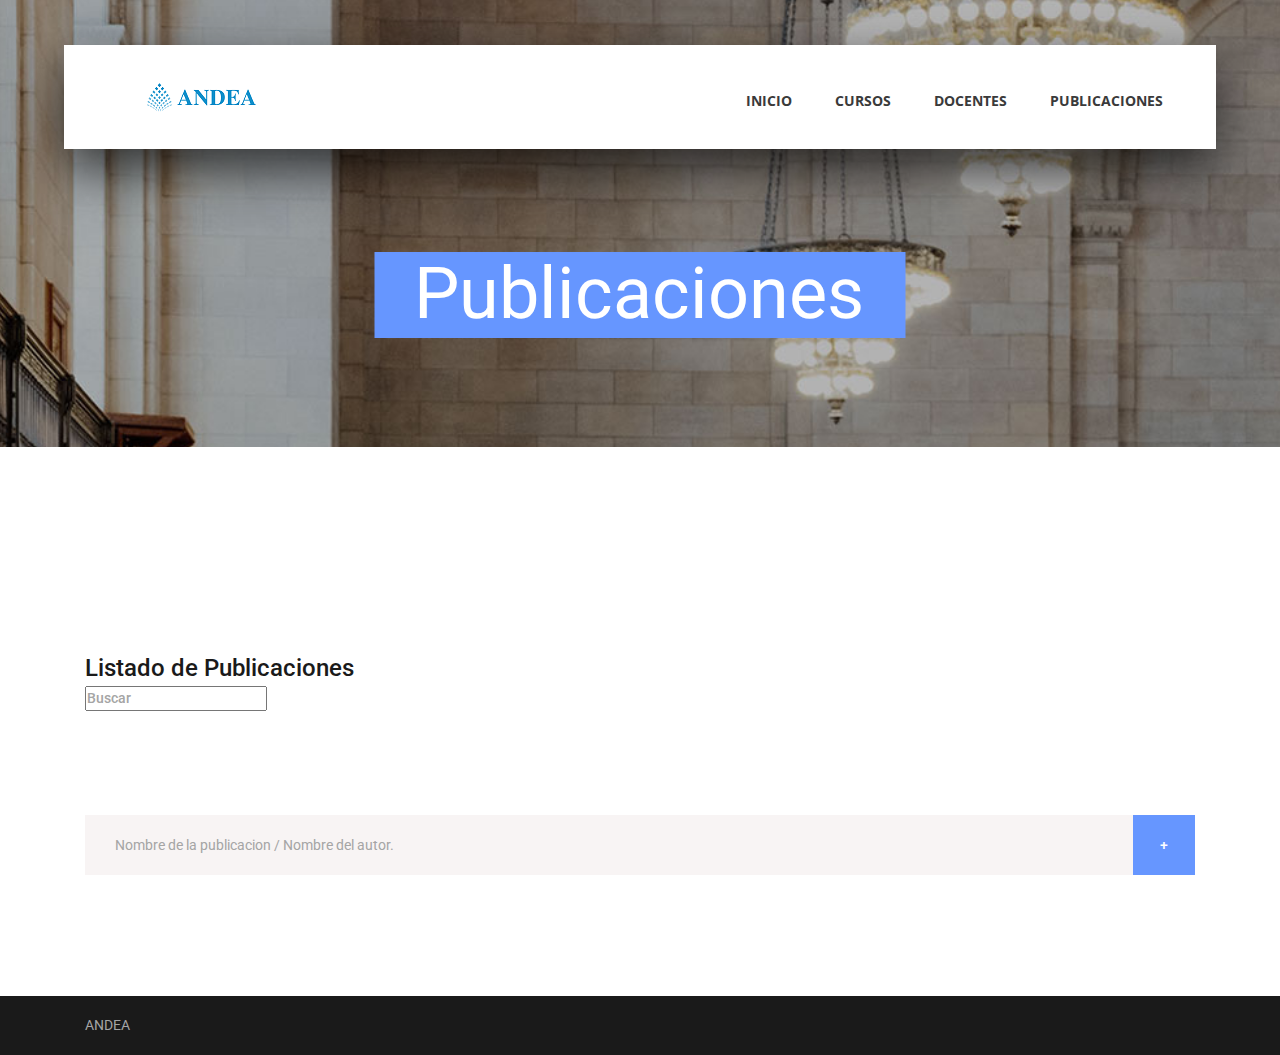
<file: Publicaciones.html>
<!DOCTYPE html>
<html lang="es">
	<head>
		<title>Publicaciones</title>
		<meta charset="utf-8">
		<meta http-equiv="X-UA-Compatible" content="IE=edge">
		<meta name="description" content="Course Project">
		<meta name="viewport" content="width=device-width, initial-scale=1">
		<link rel="stylesheet" type="text/css" href="styles/bootstrap4/bootstrap.min.css">
		<link href="plugins/fontawesome-free-5.0.1/css/fontawesome-all.css" rel="stylesheet" type="text/css">
		<link rel="stylesheet" type="text/css" href="styles/elements_styles.css">
		<link rel="stylesheet" type="text/css" href="styles/elements_responsive.css">
	</head>
	
	<body>
		<div class="super_container">

			<!-- Header -->
			<header class="header d-flex flex-row">
				<div class="header_content d-flex flex-row align-items-center">

					<!-- Logo -->
					<div class="logo_container">
						<div class="logo">
							<img src="images/logoandea.png" alt="">
							<span></span>
						</div>
					</div>

					<!-- Main Navigation -->
					<nav class="main_nav_container">
						<div class="main_nav">
							<ul class="main_nav_list">
								<li class="main_nav_item"><a href="index.html">Inicio</a></li>
								<li class="main_nav_item"><a href="Cursos.html">Cursos</a></li>
								<li class="main_nav_item"><a href="Maestros.html">Docentes</a></li>
								<li class="main_nav_item"><a href="Publicaciones.html">Publicaciones</a></li>
							</ul>
						</div>
					</nav>
				</div>

				<div class="header_side d-flex flex-row justify-content-center align-items-center color: cornsilk;">
					<li class="main_nav_item" color: cornsilk; ><a href="login.html">Iniciar sesion</a></li>
				</div>

				<!-- Hamburger -->
				<div class="hamburger_container">
					<i class="fas fa-bars trans_200"></i>
				</div>

			</header>
	
			<!-- Menu -->
			<div class="menu_container menu_mm">

				<!-- Menu Close Button -->
				<div class="menu_close_container">
					<div class="menu_close"></div>
				</div>

				<!-- Menu Items -->
				<div class="menu_inner menu_mm">
					<div class="menu menu_mm">
						<ul class="menu_list menu_mm">
							<li class="menu_item menu_mm"><a href="index.html">Inicio</a></li>
							<li class="menu_item menu_mm"><a href="Cursos.html">Cursos</a></li>
							<li class="menu_item menu_mm"><a href="Maestros.html">Docentes</a></li>
							<li class="menu_item menu_mm"><a href="Publicaciones.html">Publicaciones</a></li>
							<li class="menu_item menu_mm"><a href="login.html">Iniciar sesion</a></li>
						</ul>
					</div>
				</div>

			</div>
	
			<!-- Home -->
			<div class="home">
				<div class="home_background_container prlx_parent">
					<div class="home_background prlx" style="background-image:url(images/contact_background.jpg)"></div>
				</div>

				<div class="home_content">
					<h1>Publicaciones</h1>
				</div>
			</div>

			<!-- Elements -->
			<div class="elements">

				<!-- Buttons -->
		
				<!-- Progress Bars and Accordions -->
				<div class="pbars_accordions">
					<div class="container">
						<div class="row">
							<div class="col-lg-12">
								<div class="elements_title">Listado de Publicaciones</div>
							</div>
						</div>

						<input id="search_form_category" class="input_field search_form_category" type="text" placeholder="Buscar">
						

						<div class="row pbars_accordions_container">

						<!-- Progress Bars & Accordions -->
						<div class="col-lg-12">

							<!-- Accordions -->
							<div class="elements_accordions">

								<div class="accordion_container">
									<div class="accordion d-flex flex-row align-items-center"> Nombre de la publicacion / Nombre del autor.</div>
									<div class="accordion_panel">
										<p>Pdf - git - google coolab - RStudio Onlink.</p>
									</div>
								</div>

							</div>
						</div>
					</div>
				</div>
			</div>
		
			<!-- Loaders -->
		
			<!-- Milestones -->
	
			<!-- Icon Boxes -->

		</div>

		<!-- Footer -->
		<footer class="footer">
			<div class="container">
			
				<!-- Footer Copyright -->
				<div class="footer_bar d-flex flex-column flex-sm-row align-items-center">
					<div class="footer_copyright">
						<span>ANDEA</span>
					</div>
				</div>
			</div>
		</footer>

		<script src="js/jquery-3.2.1.min.js"></script>
		<script src="styles/bootstrap4/popper.js"></script>
		<script src="styles/bootstrap4/bootstrap.min.js"></script>
		<script src="plugins/greensock/TweenMax.min.js"></script>
		<script src="plugins/greensock/TimelineMax.min.js"></script>
		<script src="plugins/scrollmagic/ScrollMagic.min.js"></script>
		<script src="plugins/greensock/animation.gsap.min.js"></script>
		<script src="plugins/greensock/ScrollToPlugin.min.js"></script>
		<script src="plugins/progressbar/progressbar.min.js"></script>
		<script src="plugins/scrollTo/jquery.scrollTo.min.js"></script>
		<script src="plugins/easing/easing.js"></script>
		<script src="js/elements_custom.js"></script>
	</body>
</html>
</file>
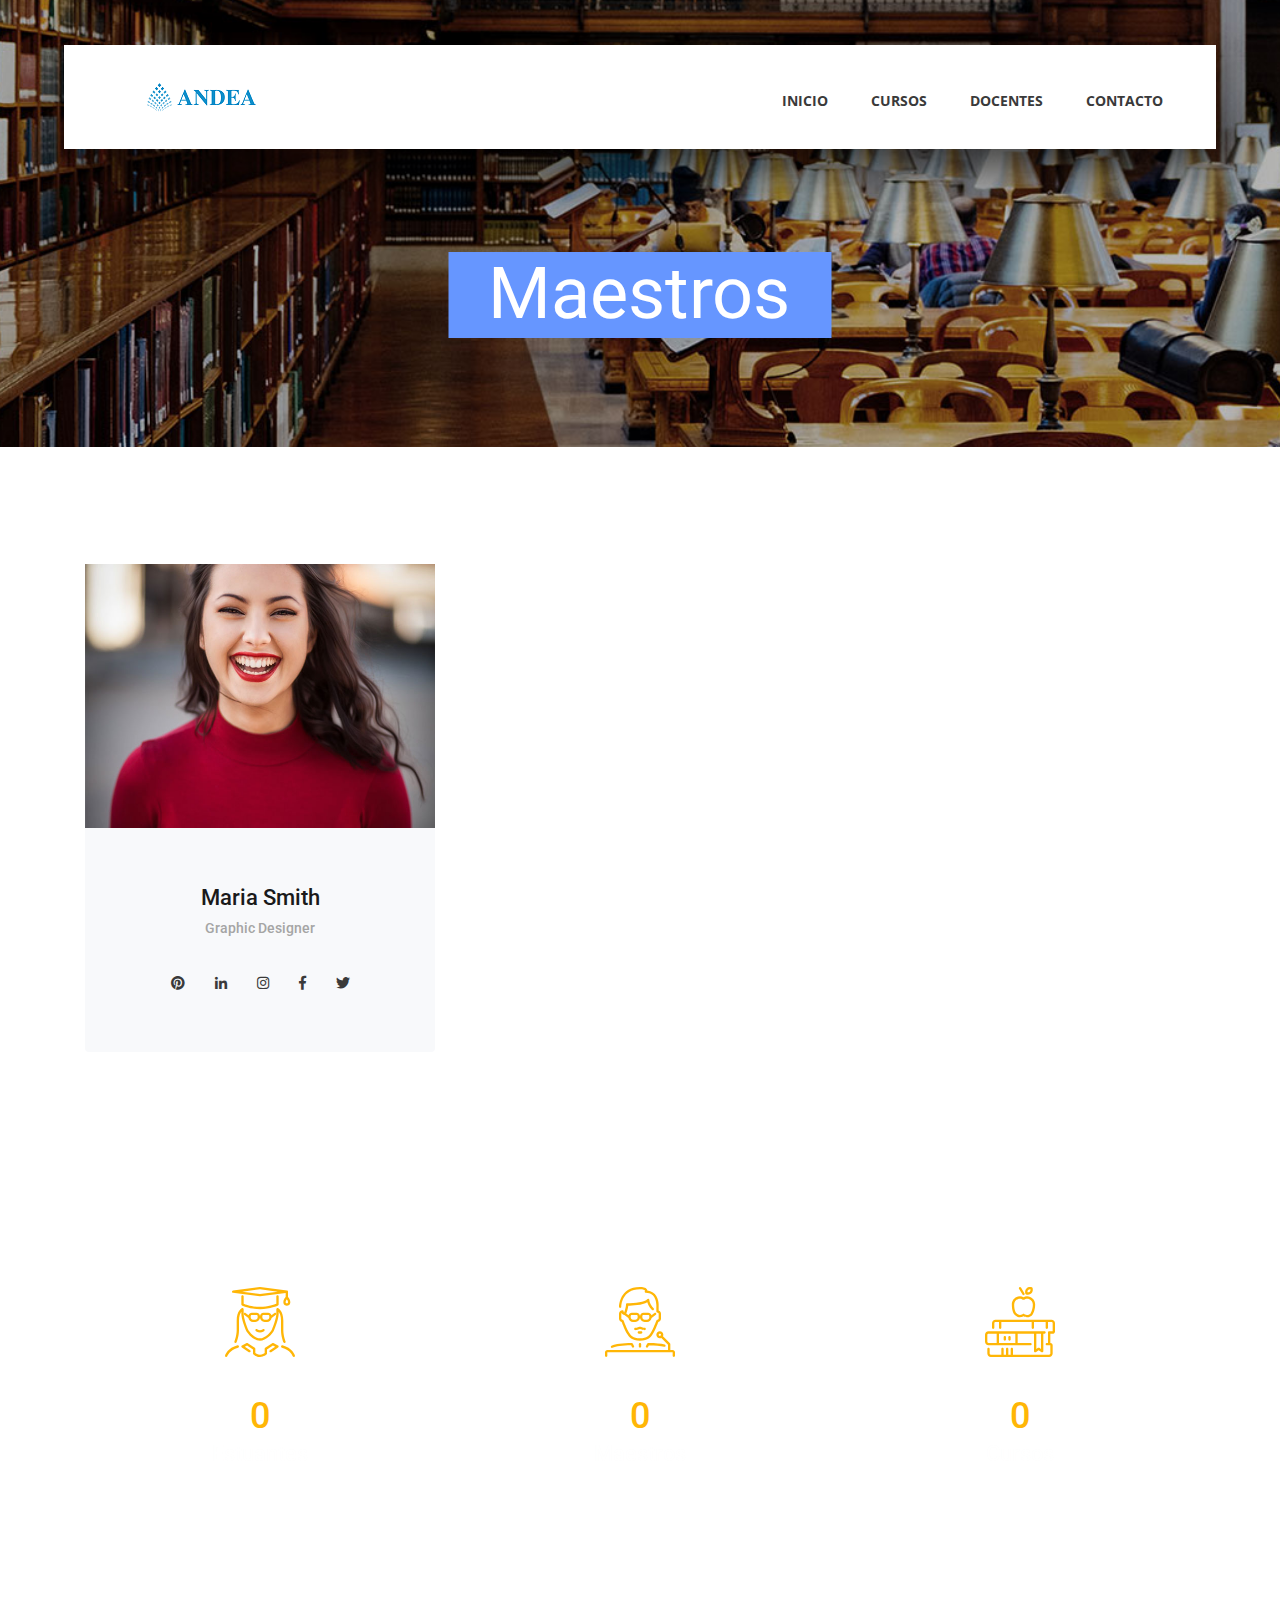
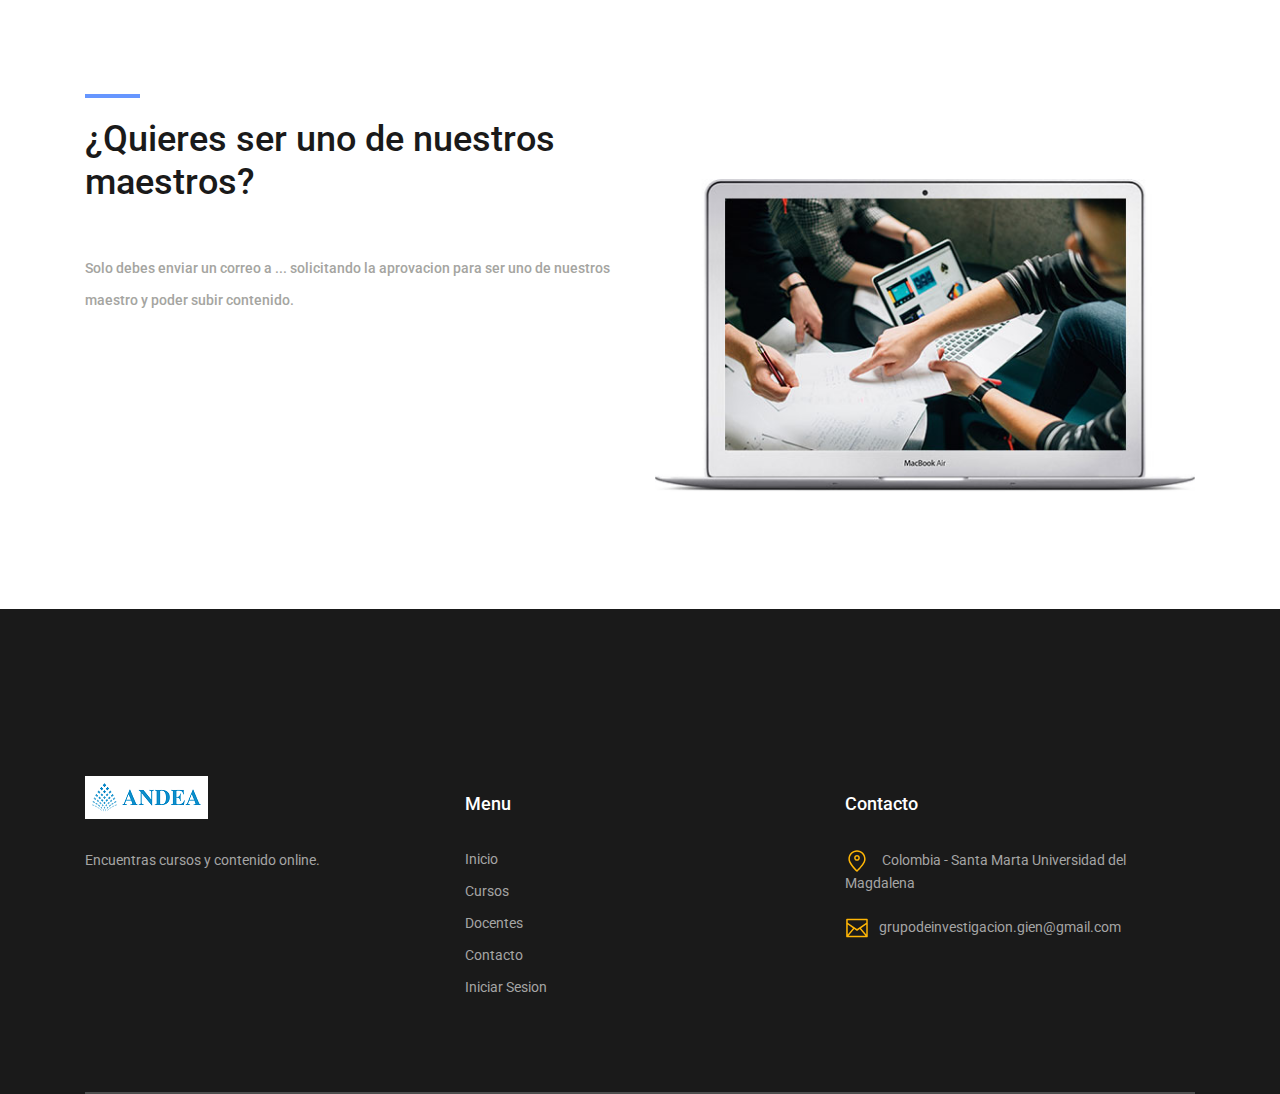
<file: teachers.html>
<!DOCTYPE html>
<html lang="es">
<head>
<title>Maestros</title>
<meta charset="utf-8">
<meta http-equiv="X-UA-Compatible" content="IE=edge">
<meta name="description" content="Course Project">
<meta name="viewport" content="width=device-width, initial-scale=1">
<link rel="stylesheet" type="text/css" href="styles/bootstrap4/bootstrap.min.css">
<link href="plugins/fontawesome-free-5.0.1/css/fontawesome-all.css" rel="stylesheet" type="text/css">
<link rel="stylesheet" type="text/css" href="styles/teachers_styles.css">
<link rel="stylesheet" type="text/css" href="styles/teachers_responsive.css">
</head>
<body>

<div class="super_container">

	<!-- Header -->

	<header class="header d-flex flex-row">
		<div class="header_content d-flex flex-row align-items-center">
			<!-- Logo -->
			<div class="logo_container">
				<div class="logo">
					<img src="images/logoandea.png" alt="">
					<span></span>
				</div>
			</div>

			<!-- Main Navigation -->
			<nav class="main_nav_container">
				<div class="main_nav">
					<ul class="main_nav_list">
						<li class="main_nav_item"><a href="#">Inicio</a></li>
						<li class="main_nav_item"><a href="courses.html">Cursos</a></li>
						<li class="main_nav_item"><a href="contact.html">Docentes</a></li>
						<li class="main_nav_item"><a href="#">Contacto</a></li>
					</ul>
				</div>
			</nav>
		</div>
		<div class="header_side d-flex flex-row justify-content-center align-items-center color: cornsilk;">
			
			<li class="main_nav_item" color: cornsilk; ><a href="#">Iniciar sesion</a></li>
		</div>

		<!-- Hamburger -->
		<div class="hamburger_container">
			<i class="fas fa-bars trans_200"></i>
		</div>

	</header>
	
	<!-- Menu -->
	<div class="menu_container menu_mm">

		<!-- Menu Close Button -->
		<div class="menu_close_container">
			<div class="menu_close"></div>
		</div>

		<!-- Menu Items -->
		

	</div>
	
	<!-- Home -->

	<div class="home">
		<div class="home_background_container prlx_parent">
			<div class="home_background prlx" style="background-image:url(images/teachers_background.jpg)"></div>
		</div>
		<div class="home_content">
			<h1>Maestros</h1>
		</div>
	</div>

	<!-- Teachers -->

	<div class="teachers page_section">
		<div class="container">
			<div class="row">
				
				<!-- Teacher -->
				<div class="col-lg-4 teacher">
					<div class="card">
						<div class="card_img">
							<div class="card_plus trans_200 text-center"><a href="#">+</a></div>
							<img class="card-img-top trans_200" src="images/teacher_1.jpg" alt="https://unsplash.com/@michaeldam">
						</div>
						<div class="card-body text-center">
							<div class="card-title"><a href="#">Maria Smith</a></div>
							<div class="card-text">Graphic Designer</div>
							<div class="teacher_social">
								<ul class="menu_social">
									<li class="menu_social_item"><a href="#"><i class="fab fa-pinterest"></i></a></li>
									<li class="menu_social_item"><a href="#"><i class="fab fa-linkedin-in"></i></a></li>
									<li class="menu_social_item"><a href="#"><i class="fab fa-instagram"></i></a></li>
									<li class="menu_social_item"><a href="#"><i class="fab fa-facebook-f"></i></a></li>
									<li class="menu_social_item"><a href="#"><i class="fab fa-twitter"></i></a></li>
								</ul>
							</div>
						</div>
					</div>
				</div>

				<!-- Teacher -->
				

			</div>
		</div>
	</div>

	<!-- Milestones -->

	<div class="milestones">
		<div class="milestones_background" style="background-image:url(images/milestones_background.jpg)"></div>

		<div class="container">
			<div class="row">
				
				<!-- Milestone -->
				<div class="col-lg-4 milestone_col">
					<div class="milestone text-center">
						<div class="milestone_icon"><img src="images/milestone_1.svg" alt="https://www.flaticon.com/authors/zlatko-najdenovski"></div>
						<div class="milestone_counter" data-end-value="750">0</div>
						<div class="milestone_text">Estuantes</div>
					</div>
				</div>

				<!-- Milestone -->
				<div class="col-lg-4 milestone_col">
					<div class="milestone text-center">
						<div class="milestone_icon"><img src="images/milestone_2.svg" alt="https://www.flaticon.com/authors/zlatko-najdenovski"></div>
						<div class="milestone_counter" data-end-value="120">0</div>
						<div class="milestone_text">Maestros</div>
					</div>
				</div>

				<!-- Milestone -->
				<div class="col-lg-4 milestone_col">
					<div class="milestone text-center">
						<div class="milestone_icon"><img src="images/milestone_3.svg" alt="https://www.flaticon.com/authors/zlatko-najdenovski"></div>
						<div class="milestone_counter" data-end-value="39">0</div>
						<div class="milestone_text">Cursos</div>
					</div>
				</div>

				<!-- Milestone -->
				

			</div>
		</div>
	</div>

	<!-- Become -->

	<div class="become">
		<div class="container">
			<div class="row row-eq-height">

				<div class="col-lg-6 order-2 order-lg-1">
					<div class="become_title">
						<h1>¿Quieres ser uno de nuestros maestros?</h1>
					</div>
					<p class="become_text">Solo debes enviar un correo a ... solicitando la aprovacion para ser uno de nuestros maestro y poder subir contenido.</p>
					
				</div>

				<div class="col-lg-6 order-1 order-lg-2">
					<div class="become_image">
						<img src="images/become.jpg" alt="">
					</div>
				</div>
				
			</div>
		</div>
	</div>

	<!-- Footer -->

	<footer class="footer">
		<div class="container">
			
			<!-- Newsletter -->


			<!-- Footer Content -->

			<div class="footer_content">
				<div class="row">

					<!-- Footer Column - About -->
					<div class="col-lg-4 footer_col">

						<!-- Logo -->
						<div class="logo_container">
							<div class="logo">
								<img src="images/logoandea.png" alt="">
								<span></span>
							</div>
						</div>

						<p class="footer_about_text">Encuentras cursos y contenido online.</p>

					</div>

					<!-- Footer Column - Menu -->

					<div class="col-lg-4 footer_col">
						<div class="footer_column_title">Menu</div>
						<div class="footer_column_content">
							<ul>
								<li class="footer_list_item"><a href="#">Inicio</a></li>
								<li class="footer_list_item"><a href="#">Cursos</a></li>
								<li class="footer_list_item"><a href="courses.html">Docentes</a></li>
								<li class="footer_list_item"><a href="news.html">Contacto</a></li>
								<li class="footer_list_item"><a href="contact.html">Iniciar Sesion</a></li>
							</ul>
						</div>
					</div>

					<!-- Footer Column - Usefull Links -->

					

					<!-- Footer Column - Contact -->

					<div class="col-lg-4 footer_col">
						<div class="footer_column_title">Contacto</div>
						<div class="footer_column_content">
							<ul>
								<li class="footer_contact_item">
									<div class="footer_contact_icon">
										<img src="images/placeholder.svg" alt="https://www.flaticon.com/authors/lucy-g">
									</div>
									Colombia - Santa Marta Universidad del Magdalena
								</li>
								
								<li class="footer_contact_item">
									<div class="footer_contact_icon">
										<img src="images/envelope.svg" alt="https://www.flaticon.com/authors/lucy-g">
									</div>grupodeinvestigacion.gien@gmail.com
								</li>
							</ul>
						</div>
					</div>

				</div>
			</div>

			<!-- Footer Copyright -->

		</div>
	</footer>

</div>

<script src="js/jquery-3.2.1.min.js"></script>
<script src="styles/bootstrap4/popper.js"></script>
<script src="styles/bootstrap4/bootstrap.min.js"></script>
<script src="plugins/greensock/TweenMax.min.js"></script>
<script src="plugins/greensock/TimelineMax.min.js"></script>
<script src="plugins/scrollmagic/ScrollMagic.min.js"></script>
<script src="plugins/greensock/animation.gsap.min.js"></script>
<script src="plugins/greensock/ScrollToPlugin.min.js"></script>
<script src="plugins/scrollTo/jquery.scrollTo.min.js"></script>
<script src="plugins/easing/easing.js"></script>
<script src="js/teachers_custom.js"></script>

</body>
</html>
</file>
<file: styles/main_styles.css>
@charset "utf-8";
/* CSS Document */

/******************************

COLOR PALETTE




[Table of Contents]

1. Fonts
2. Body and some general stuff
3. Header
	3.1 Logo
	3.2 Main Nav
	3.3 Header Side
	3.4 Hamburger
4. Menu
	4.1 Menu Social
	4.2 Menu copyright
5. Home
	5.1 Hero Slider
	5.2 Hero Slider Navigation
6. Hero Boxes
7. Page Section
8. Buttons
9. Popular
10. Register
11. Search
	11.1 Search Form
12. Services
13. Testimonials
14. Events
15. Footer
	15.1 Newsletter
	15.2 Footer Content
	15.3 Footer Copyright


******************************/

/***********
1. Fonts
***********/

@import url('https://fonts.googleapis.com/css?family=Open+Sans:400,600,700,800|Roboto:400,500,700');

/*********************************
2. Body and some general stuff
*********************************/

*
{
	margin: 0;
	padding: 0;
	-webkit-font-smoothing: antialiased;
	-webkit-text-shadow: rgba(0,0,0,.01) 0 0 1px;
	text-shadow: rgba(0,0,0,.01) 0 0 1px;
}
body
{
	font-family: 'Roboto', sans-serif;
	font-size: 14px;
	font-weight: 400;
	background: #FFFFFF;
	color: #a5a5a5;
}
div
{
	display: block;
	position: relative;
	-webkit-box-sizing: border-box;
    -moz-box-sizing: border-box;
    box-sizing: border-box;
}
ul
{
	list-style: none;
	margin-bottom: 0px;
}
p
{
	font-family: 'Roboto', sans-serif;
	font-size: 14px;
	line-height: 2.29;
	font-weight: 400;
	color: #a5a5a5;
	-webkit-font-smoothing: antialiased;
	-webkit-text-shadow: rgba(0,0,0,.01) 0 0 1px;
	text-shadow: rgba(0,0,0,.01) 0 0 1px;
}
p a
{
	display: inline;
	position: relative;
	color: inherit;
	border-bottom: solid 1px #ffa07f;
	-webkit-transition: all 200ms ease;
	-moz-transition: all 200ms ease;
	-ms-transition: all 200ms ease;
	-o-transition: all 200ms ease;
	transition: all 200ms ease;
}
a, a:hover, a:visited, a:active, a:link
{
	text-decoration: none;
	-webkit-font-smoothing: antialiased;
	-webkit-text-shadow: rgba(0,0,0,.01) 0 0 1px;
	text-shadow: rgba(0,0,0,.01) 0 0 1px;
}
p a:active
{
	position: relative;
	color: #FF6347;
}
p a:hover
{
	color: #FFFFFF;
	background: #ffa07f;
}
p a:hover::after
{
	opacity: 0.2;
}
::selection
{
	background: #66adff;
	color:blue;
}
p::selection
{
	background: #6696ff;
	color: #008fc8;
}
h1{font-size: 36px;}
h2{font-size: 22px;}
h3{font-size: 18px;}
h4{font-size: 14px;}
h5{font-size: 11px;}
h1, h2, h3, h4, h5, h6
{
	font-family: 'Roboto', sans-serif;
	-webkit-font-smoothing: antialiased;
	-webkit-text-shadow: rgba(0,0,0,.01) 0 0 1px;
	text-shadow: rgba(0,0,0,.01) 0 0 1px;
}
h1::selection, 
h2::selection, 
h3::selection, 
h4::selection, 
h5::selection, 
h6::selection
{
	
}
::-webkit-input-placeholder
{
	font-size: 14px !important;
	font-weight: 500 !important;
	color: #a5a5a5 !important;
}
:-moz-placeholder /* older Firefox*/
{
	font-size: 14px !important;
	font-weight: 500 !important;
	color: #a5a5a5 !important;
}
::-moz-placeholder /* Firefox 19+ */ 
{
	font-size: 14px !important;
	font-weight: 500 !important;
	color: #a5a5a5 !important;
} 
:-ms-input-placeholder
{ 
	font-size: 14px !important;
	font-weight: 500 !important;
	color: #a5a5a5 !important;
}
::input-placeholder
{
	font-size: 14px !important;
	font-weight: 500 !important;
	color: #a5a5a5 !important;
}
.form-control
{
	color: #db5246;
}
section
{
	display: block;
	position: relative;
	box-sizing: border-box;
}
.clear
{
	clear: both;
}
.clearfix::before, .clearfix::after
{
	content: "";
	display: table;
}
.clearfix::after
{
	clear: both;
}
.clearfix
{
	zoom: 1;
}
.float_left
{
	float: left;
}
.float_right
{
	float: right;
}
.trans_200
{
	-webkit-transition: all 200ms ease;
	-moz-transition: all 200ms ease;
	-ms-transition: all 200ms ease;
	-o-transition: all 200ms ease;
	transition: all 200ms ease;
}
.trans_300
{
	-webkit-transition: all 300ms ease;
	-moz-transition: all 300ms ease;
	-ms-transition: all 300ms ease;
	-o-transition: all 300ms ease;
	transition: all 300ms ease;
}
.trans_400
{
	-webkit-transition: all 400ms ease;
	-moz-transition: all 400ms ease;
	-ms-transition: all 400ms ease;
	-o-transition: all 400ms ease;
	transition: all 400ms ease;
}
.trans_500
{
	-webkit-transition: all 500ms ease;
	-moz-transition: all 500ms ease;
	-ms-transition: all 500ms ease;
	-o-transition: all 500ms ease;
	transition: all 500ms ease;
}
.fill_height
{
	height: 100%;
}
.super_container
{
	width: 100%;
	overflow: hidden;
}
.prlx_parent
{
	overflow: hidden;
}
.prlx
{
	height: 130% !important;
}
.nopadding
{
	padding: 0px !important;
}

/*********************************
3. Header
*********************************/

.header
{
	position: fixed;
	top: 45px;
	left: 50%;
	-webkit-transform: translateX(-50%);
	-moz-transform: translateX(-50%);
	-ms-transform: translateX(-50%);
	-o-transform: translateX(-50%);
	transform: translateX(-50%);
	width: 1318px;
	height: 104px;
	background: #FFFFFF;
	z-index: 10;
	-webkit-transition: all 200ms ease;
	-moz-transition: all 200ms ease;
	-ms-transition: all 200ms ease;
	-o-transition: all 200ms ease;
	transition: all 200ms ease;
}
.header.scrolled
{	
	top: 15px;
}
.header.scrolled .header_content::before
{
	box-shadow: 0px 20px 49px rgba(0,0,0,0.17);
}
.header_content
{
	width: calc(100% - 279px);
	height: 100%;
}
.header_content::before
{
	display: block;
	position: absolute;
	top: 0;
	left: 0;
	width: 100%;
	height: 100%;
	content: '';
	box-shadow: 0px 20px 49px rgba(0,0,0,0.67);
	z-index: -1;
}

/*********************************
3.1 Logo
*********************************/

.logo_container
{
	display: inline-block;
	padding-left: 76px;
}
.logo span
{
	font-family: 'Open Sans', sans-serif;
	font-size: 30px;
	font-weight: 900;
	color: #3a3a3a;
	vertical-align: middle;
	text-transform: uppercase;
	margin-left: 3px;
}

/*********************************
3.2 Main Nav
*********************************/

.main_nav_container
{
	display: inline-block;
	margin-left: auto;
	padding-right: 93px;
}
.main_nav
{
	margin-top: 7px;
}
.main_nav_item
{
	display: inline-block;
	margin-right: 40px;
}
.main_nav_item:last-child
{
	margin-right: 0px;
}
.main_nav_item a
{
	font-family: 'Open Sans', sans-serif;
	font-size: 14px;
	text-transform: uppercase;
	font-weight: 700;
	color: #3a3a3a;
	-webkit-transition: all 200ms ease;
	-moz-transition: all 200ms ease;
	-ms-transition: all 200ms ease;
	-o-transition: all 200ms ease;
	transition: all 200ms ease;
}
.main_nav_item a:hover
{
	color: #1290CB;
}

.main_nav_item
{
	color: cornsilk;
}

/*********************************
3.3 Header Side
*********************************/

.header_side
{
	width: 279px;
	height: 100%;
	background:#1290CB;
}
.header_side img
{
	width: 29px;
	height: 29px;
}
.header_side span
{
	display: block;
	position: relative;
	font-size: 18px;
	font-weight: 500;
	color: #FFFFFF;
	padding-left: 12px;
}

/*********************************
3.4 Hamburger
*********************************/

.hamburger_container
{
	position: absolute;
	top: 50%;
	-webkit-transform: translateY(-50%);
	-moz-transform: translateY(-50%);
	-ms-transform: translateY(-50%);
	-o-transform: translateY(-50%);
	transform: translateY(-50%);
	right: 20px;
	display: none;
	cursor: pointer;
}
.hamburger_container i
{
	font-size: 24px;
	padding: 10px;
	color: #3a3a3a;
}
.hamburger_container:hover i
{
	color: #1290CB;
}

/*********************************
4. Menu
*********************************/

.menu_container
{
	position: fixed;
	top: 0;
	right: -50vw;
	width: 50vw;
	height: 100vh;
	background: #FFFFFF;
	z-index: 12;
	-webkit-transition: all 0.6s ease;
	-moz-transition: all 0.6s ease;
	-ms-transition: all 0.6s ease;
	-o-transition: all 0.6s ease;
	transition: all 0.6s ease;
	visibility: hidden;
	opacity: 0;
}
.menu_container.active
{
	visibility: visible;
	opacity: 1;
	right: 0;
}
.menu
{
	position: absolute;
	top:150px;
	left: 0;
	padding-left: 15%;
}
.menu_list
{
	-webkit-transform: translateY(3.5rem);
	-moz-transform: translateY(3.5rem);
	-ms-transform: translateY(3.5rem);
	-o-transform: translateY(3.5rem);
	transform: translateY(3.5rem);
	-webkit-transition: all 200ms ease;
	-moz-transition: all 200ms ease;
	-ms-transition: all 200ms ease;
	-o-transition: all 200ms ease;
	transition: all 1000ms 600ms ease;
	opacity: 0;
}
.menu_container.active .menu_list
{
	-webkit-transform: translateY(0px);
	-moz-transform: translateY(0px);
	-ms-transform: translateY(0px);
	-o-transform: translateY(0px);
	transform: translateY(0px);
	opacity: 1;
}
.menu_item
{
	margin-bottom: 9px;
}
.menu_item a
{
	font-family: 'Open Sans', sans-serif;
	font-size: 36px;
	font-weight: 700;
	color: #3a3a3a;
	-webkit-transition: all 200ms ease;
	-moz-transition: all 200ms ease;
	-ms-transition: all 200ms ease;
	-o-transition: all 200ms ease;
	transition: all 200ms ease;
}
.menu_item a:hover
{
	color: #1290CB;
}
.menu_close_container
{
	position: absolute;
	top: 86px;
	right: 79px;
	width: 21px;
	height: 21px;
	cursor: pointer;
	-webkit-transform: rotate(45deg);
	-moz-transform: rotate(45deg);
	-ms-transform: rotate(45deg);
	-o-transform: rotate(45deg);
	transform: rotate(45deg);
}
.menu_close
{
	top: 9px;
	width: 21px;
	height: 3px;
	background: #3a3a3a;
	-webkit-transition: all 200ms ease;
	-moz-transition: all 200ms ease;
	-ms-transition: all 200ms ease;
	-o-transition: all 200ms ease;
	transition: all 200ms ease;
}
.menu_close::after
{
	display: block;
	position: absolute;
	top: -9px;
	left: 9px;
	content: '';
	width: 3px;
	height: 21px;
	background: #3a3a3a;
	-webkit-transition: all 200ms ease;
	-moz-transition: all 200ms ease;
	-ms-transition: all 200ms ease;
	-o-transition: all 200ms ease;
	transition: all 200ms ease;
}
.menu_close_container:hover .menu_close,
.menu_close_container:hover .menu_close::after
{
	background: #1290CB;
}

/*********************************
4.1 Menu Social
*********************************/

.menu_social_container
{
	margin-top: 100px;
	-webkit-transform: translateY(3.5rem);
	-moz-transform: translateY(3.5rem);
	-ms-transform: translateY(3.5rem);
	-o-transform: translateY(3.5rem);
	transform: translateY(3.5rem);
	-webkit-transition: all 1000ms 1000ms ease;
	-moz-transition: all 1000ms 1000ms ease;
	-ms-transition: all 1000ms 1000ms ease;
	-o-transition: all 1000ms 1000ms ease;
	transition: all 1000ms 1000ms ease;
	opacity: 0;
	padding-left: 4px;
}
.menu_social_item
{
	display: inline-block;
	margin-right: 30px;
}
.menu_social_item a i
{
	color: #3a3a3a;
}
.menu_social_item a i:hover
{
	color: #1290CB;
}
.menu_container.active .menu_social_container
{
	-webkit-transform: translateY(0px);
	-moz-transform: translateY(0px);
	-ms-transform: translateY(0px);
	-o-transform: translateY(0px);
	transform: translateY(0px);
	opacity: 1;
}

/*********************************
4.2 Menu copyright
*********************************/

.menu_copyright
{
	margin-top: 60px;
	-webkit-transform: translateY(3.5rem);
	-moz-transform: translateY(3.5rem);
	-ms-transform: translateY(3.5rem);
	-o-transform: translateY(3.5rem);
	transform: translateY(3.5rem);
	-webkit-transition: all 1000ms 1200ms ease;
	-moz-transition: all 1000ms 1200ms ease;
	-ms-transition: all 1000ms 1200ms ease;
	-o-transition: all 1000ms 1200ms ease;
	transition: all 1000ms 1200ms ease;
	opacity: 0;
	padding-left: 3px;
}
.menu_container.active .menu_copyright
{
	-webkit-transform: translateY(0px);
	-moz-transform: translateY(0px);
	-ms-transform: translateY(0px);
	-o-transform: translateY(0px);
	transform: translateY(0px);
	opacity: 1;
}

/*********************************
5. Home
*********************************/

.home
{
	width: 100%;
	height: 100vh;
}

/*********************************
5.1 Hero Slider
*********************************/

.hero_slider_container
{
	width: 100%;
	height: 100%;
}
.hero_slide
{
	width: 100%;
	height: 100%;
}
.hero_slide_background
{
	position: absolute;
	top: 0;
	left: 0;
	width: 100%;
	height: 100%;
	background-repeat: no-repeat;
	background-size: cover;
	background-position: center center;
}
.hero_slide_container
{
	width: 100%;
	height: 100vh;
}
.hero_slide_content
{
	max-width: 80%;
	-webkit-transform: translateY(30px);
	-moz-transform: translateY(30px);
	-ms-transform: translateY(30px);
	-o-transform: translateY(30px);
	transform: translateY(30px);
}
.hero_slide_content h1
{
	font-size: 72px;
	font-weight: 400;
	color: #FFFFFF;
}
.hero_slide_content h1 span
{
	background: #1290CB;
	padding-left: 13px;
	padding-right: 13px;
	margin-left: -12px;
	margin-right: -12px;
}
.animated
{
	-webkit-animation-duration : 1s !important;
	animation-duration : 1s !important;
	-webkit-animation-delay : 500ms;
	animation-delay : 500ms;
}
.animate-out
{
	-webkit-animation-delay : 0ms;
	animation-delay : 0ms;
}

/*********************************
5.2 Hero Slider Navigation
*********************************/

.hero_slider_nav
{
	display: -webkit-box;
	display: -moz-box;
	display: -ms-flexbox;
	display: -webkit-flex;
	display: flex;
	flex-direction: column;
	justify-content: center;
	align-items: center;
	position: absolute;
	top: 50%;
	-webkit-transform: translateY(-50%);
	-moz-transform: translateY(-50%);
	-ms-transform: translateY(-50%);
	-o-transform: translateY(-50%);
	transform: translateY(calc(-50% + 30px));
	width: 58px;
	height: 58px;
	background: #FFFFFF;
	z-index: 9;
	cursor: pointer;
}
.hero_slider_nav:hover
{
	background: #1290CB;
}
.hero_slider_nav:hover span
{
	color: #FFFFFF;
}
.hero_slider_nav span
{
	display: block;
	text-transform: uppercase;
	font-size: 12px;
	font-weight: 700;
	color: #121212;
	line-height: 1;
}
.hero_slider_left
{
	left: 4.32%;
}
.hero_slider_right
{
	right: 4.32%;
}

/*********************************
6. Hero Boxes
*********************************/

.hero_boxes
{
	width: 100%;
	height: 0px;
	z-index: 9;
	padding-top: 0px;
}
.hero_boxes_inner
{
	position: absolute;
	top: -212px;
	left: 0;
	width: 100%;
}
.hero_box
{
	width: 100%;
	height: 161px;
	background: #1a1a1a;
	padding-left: 50px;
	cursor: pointer;
}
.hero_box:hover
{
	background: #1290CB;
}
.hero_box img
{
	width: 62px;
	height: auto;
	margin-top: -6px;
}
.svg path
{
	fill: #6696ff;
}
.hero_box svg
{
	width: 62px;
	height: auto;
}
.hero_box:hover svg path
{
	fill: #FFFFFF;
}
.hero_box_content
{
	padding-left: 13px;
	padding-top: 11px;
	margin-top: -6px;
}
.hero_box_title
{
	font-size: 24px;
	font-weight: 500;
	color: #FFFFFF;
	margin-bottom: 7px;
}
.hero_box_link
{
	font-size: 12px;
	font-weight: 500;
	text-transform: uppercase;
	color: #FFFFFF;
	padding-left: 3px;
}
.hero_box_link:hover
{
	color: #1a1a1a;
}

/*********************************
7. Page Section
*********************************/

.page_section
{
	padding-top: 117px;
	padding-bottom: 117px;
}
.section_title
{

}
.section_title h1
{
	display: block;
	color: #1a1a1a;
	font-weight: 500;
	padding-top: 24px;
}
.section_title h1::before
{
	display: block;
	position: absolute;
	top: 0;
	left: 50%;
	-webkit-transform: translateX(-50%);
	-moz-transform: translateX(-50%);
	-ms-transform: translateX(-50%);
	-o-transform: translateX(-50%);
	transform: translateX(-50%);
	width: 55px;
	height: 4px;
	content: '';
	background: #6696ff;
}

/*********************************
8. Buttons
*********************************/

.button
{
	cursor: pointer;
}
.button:hover
{
	box-shadow: 0px 10px 20px rgba(0,0,0,0.2);
}
.button a
{
	font-size: 14px;
	line-height: 48px;
	font-weight: 700;
	text-transform: uppercase;
}
.button_1
{
	width: 202px;
	height: 48px;
}

/*********************************
9. Popular
*********************************/

.popular
{

}
.course_boxes
{
	margin-top: 68px;
}
.card
{
	display: block;
	background: #f8f9fb;
	border: none;
}
.card-img-top
{
	border-top-left-radius: 0px;
    border-top-right-radius: 0px;
}
.card-body
{
	padding-top: 0px;
	padding-bottom: 0px;
	padding-left: 15px;
	padding-right: 15px;
}
.card-title
{
	margin-top: 55px;
}
.card-title a
{
	font-size: 22px;
	font-weight: 500;
	color: #1a1a1a;
	line-height: 1.2;
}
.card-title a:hover
{
	color: #a5a5a5;
}
.card-text
{
	font-size: 14px;
	font-weight: 500;
	color: #a5a5a5;
	margin-top: -12px;
}
.price_box
{
	width: 100%;
	height: 67px;
	background: #eaebec;
	margin-top: 41px;
	padding-left: 35px;
}
.course_author_image
{
	width: 46px;
	height: 46px;
	border-radius: 50%;
	overflow: hidden;
}
.course_author_name
{
	font-size: 14px;
	font-weight: 500;
	color: #1a1a1a;
	padding-left: 20px;
	margin-top: 7px;
}
.course_author_name span
{
	color: #a5a5a5;
}
.course_price
{
	width: 67px;
	height: 67px;
	background: #1290CB;
	margin-left: auto;
}
.course_price span
{
	color: #FFFFFF;
	font-size: 18px;
	font-weight: 500;
	margin-top: 7px;
}

/*********************************
10. Register
*********************************/

.register
{
	width: 100%;
}
.register_section
{
	width: 100%;
	background: #1290CB;
	padding-top: 156px;
	padding-bottom: 161px;
}
.register_content
{
	width: 522px;
}
.register_title
{
	color: #FFFFFF;
	margin-bottom: 16px;
	line-height: 1.63;
}
.register_title:last-child
{
	margin-bottom: 0px;
}
.register_title	span
{
	color: #1a1a1a;
}
.register_text
{
	color: #FFFFFF;
	font-weight: 500;
	margin-top: 32px;
	padding-left: 25px;
	padding-right: 25px;
	margin-bottom: 0px;
}
.register_button
{
	background: #1a1a1a;
	margin-top: 65px;
}
.register_button a
{
	color: #FFFFFF;
}

/*********************************
11. Search
*********************************/

.search_section
{
	width: 100%;
	height: 100%;
	background: #ececec;
}
.search_content
{
	width: 522px;
}
.search_background
{
	position: absolute;
	top: 0;
	left: 0;
	width: 100%;
	height: 100%;
	background-repeat: no-repeat;
	background-position: center center;
	background-size: cover;
	opacity: 0.23;
}
.search_title
{
	color: #1a1a1a;
}

/*********************************
11.1 Search Form
*********************************/

.search_form
{
	margin-top: 57px;
}
.input_field
{
	width: 100%;
	height: 42px;
	background: #FFFFFF;
	box-sizing: border-box;
	border: solid 2px #FFFFFF;
	padding-left: 25px;
	margin-bottom: 24px;
}
input:last-of-type
{
	margin-bottom: 0px;
}
.input_field:focus
{
	outline: none !important;
	border: solid 2px #1290CB;
}
.search_submit_button
{
	width: 100%;
	height: 48px;
	background: #1290CB;
	color: #FFFFFF;
	font-size: 14px;
	text-transform: uppercase;
	font-weight: 700;
	margin-top: 28px;
	border: none;
	cursor: pointer;
}
.search_submit_button:hover
{
	box-shadow: 0px 10px 20px rgba(0,0,0,0.2);
}
.search_submit_button:focus
{
	outline: solid 2px #FFFFFF;
}

/*********************************
12. Services
*********************************/

.services
{
	padding-bottom: 76px;
}
.services_row
{
	margin-top: 65px;
}
.service_item
{
	margin-bottom: 41px;
}
.service_item h3
{
	font-family: 'Roboto', sans-serif;
	font-size: 22px;
	font-weight: 500;
	color: #1a1a1a;
	margin-bottom: 13px;
}
.service_item p
{
	font-size: 14px;
	font-weight: 500;
	color: #a5a5a5;
	max-width: 100%;
	margin-bottom: 0px;
}
.icon_container
{
	height: 41px;
	width: auto;
	margin-bottom: 30px;
}
.icon_container img
{
	height: 100%;
}

/*********************************
13. Testimonials
*********************************/

.testimonials
{
	width: 100%;
	background: #1a1a1a;
}
.testimonials_background_container
{
	position: absolute;
	top: 0;
	left: 0;
	width: 100%;
	height: 100%;
}
.testimonials_background
{
	width: 100%;
	height: 100%;
	background-repeat: no-repeat;
	background-size: cover;
	background-position: center center;
	opacity: 0.27;
}
.testimonials .section_title h1
{
	color: #FFFFFF;
}
.testimonials_slider_container
{
	padding-left: 30px;
	padding-right: 30px;
	margin-top: 56px;
}
.testimonials_item
{
	width: 100%;
	padding-bottom: 75px;
}
.quote
{
	font-size: 36px;
	color: #6696ff;
}
.testimonials_text
{
	color: #FFFFFF;
	margin-bottom: 0px;
}
.testimonial_user
{
	margin-top: 43px;
}
.testimonial_image
{
	width: 98px;
	height: 98px;
	border-radius: 50%;
	overflow: hidden;
}
.testimonial_image img
{
	width: 100%;
	height: auto;
}
.testimonial_name
{
	font-size: 16px;
	font-weight: 700;
	text-transform: uppercase;
	color: #6696ff;
	margin-top: 21px;
}
.testimonial_title
{
	font-size: 14px;
	font-weight: 500;
	color: #FFFFFF;
	margin-top: 6px;
}
.testimonials_slider .owl-dots
{
	display: -webkit-box !important;
	display: -moz-box !important;
	display: -ms-flexbox !important;
	display: -webkit-flex !important;
	display: flex !important;
	flex-direction: row !important;
	justify-content: center;
	align-items: center;
}
.testimonials_slider .owl-dot span
{
	width: 8px !important;
	height: 8px !important;
	border: solid 2px #FFFFFF;
	background: transparent !important;
}
.testimonials_slider .owl-dot.active span
{
	width: 16px !important;
	height: 16px !important;
	border: none;
	background: #6696ff !important;
}

/*********************************
14. Events
*********************************/

.event_items
{
	margin-top: 68px;
}
.event_item
{
	margin-bottom: 56px;
}
.event_item:last-child
{
	margin-bottom: 0px;
}
.event_date
{
	width: 131px;
	height: 131px;
	border: solid 2px #6696ff;
	margin-bottom: 18px;
}
.event_day
{
	font-size: 48px;
	font-weight: 700;
	color: #6696ff;
	margin-bottom: 1px;
	line-height: 1;
}
.event_month
{
	font-size: 16px;
	font-weight: 700;
	color: #6696ff;
}
.event_name a
{
	font-size: 22px;
	font-weight: 500;
	color: #1a1a1a;
}
.event_name a:hover
{
	color: #6696ff;
}
.event_location
{
	font-size: 14px;
	font-weight: 500;
	color: #1a1a1a;
	margin-top: 2px;
}
.event_content p
{
	font-weight: 500;
	color: #a5a5a5;
	margin-top: 21px;
	margin-bottom: 13px;
}
.event_image
{

}
.event_image img
{
	width: 100%;
}

/*********************************
15. Footer
*********************************/

.footer
{
	width: 100%;
	padding-top: 86px;
	background: #1a1a1a;
}
.footer .section_title h1
{
	color: #FFFFFF;
}

/*********************************
15.1 Newsletter
*********************************/

.newsletter
{
	padding-bottom: 85px;
	border-bottom: solid 2px #4d4e4e;
}
.newsletter_form_container
{
	width: 60%;
	margin-top: 48px;
}
.newsletter_email
{
	width: calc(100% - 164px);
	height: 42px;
	border: none;
	padding-left: 27px;
	font-weight: 500;
	color: #1a1a1a;
}
.newsletter_email:focus
{
	outline: solid 2px #6696ff;
}
.newsletter_submit_btn
{
	width: 164px;
	height: 42px;
	border: none;
	background: #6696ff;
	color: #FFFFFF;
	font-size: 14px;
	font-weight: 500;
	cursor: pointer;
}
.newsletter_submit_btn:focus
{
	border: solid 2px #FFFFFF;
}

/*********************************
15.2 Footer Content
*********************************/

.footer_content 
{
	padding-top: 80px;
	padding-bottom: 83px;
	border-bottom: solid 2px #4d4e4e;
}
.footer_content .logo_container
{
	padding-left: 0px;
}
.footer_content .logo span
{
	color: #FFFFFF;
}
.footer_about_text
{
	margin-top: 24px;
	margin-bottom: 0px;
	padding-right: 20px;
}
.footer_column_title
{
	font-size: 18px;
	font-weight: 500;
	color: #FFFFFF;
	padding-top: 15px;
}
.footer_column_content
{
	margin-top: 32px;
}
.footer_list_item
{
	margin-bottom: 11px;
}
.footer_list_item a
{
	font-size: 14px;
	color: #a5a5a5;
	-webkit-transition: all 200ms ease;
	-moz-transition: all 200ms ease;
	-ms-transition: all 200ms ease;
	-o-transition: all 200ms ease;
	transition: all 200ms ease;
}
.footer_list_item a:hover
{
	color: #6696ff;
}
.footer_contact_item
{
	font-size: 14px;
	font-weight: 400;
	color: #a5a5a5;
	margin-bottom: 22px;
}
.footer_contact_item:last-child
{
	margin-bottom: 0px;
}
.footer_contact_icon
{
	display: inline-block;
	width: 24px;
	height: 24px;
	vertical-align: middle;
	margin-right: 10px;
}
.footer_contact_icon img
{
	width: 100%;
}

/*********************************
15.3 Footer Copyright
*********************************/

.footer_bar
{
	padding-top: 19px;
	padding-bottom: 19px;
}
.footer_social .menu_social_item a i
{
	color: #FFFFFF;
}
.footer_social .menu_social_item a i:hover
{
	color: #6696ff;
}
.footer_social .menu_social_item:last-child
{
	margin-right: 0px;
}
</file>
<file: styles/responsive.css>
@charset "utf-8";
/* CSS Document */

/******************************

[Table of Contents]

1. 1600px
2. 1440px
3. 1280px
4. 1199px
5. 1024px
6. 991px
7. 959px
8. 880px
9. 768px
10. 767px
11. 539px
12. 479px
13. 400px

******************************/

/************
1. 1600px
************/

@media only screen and (max-width: 1600px)
{
	
}

/************
2. 1440px
************/

@media only screen and (max-width: 1440px)
{
	
}

/************
3. 1380px
************/

@media only screen and (max-width: 1380px)
{
	.header
	{
		width: 1200px;
	}
	.header_content
	{
		width: calc(100% - 219px);
	}
	.main_nav_container
	{
		padding-right: 63px;
	}
	.header_side
	{
		width: 219px;
	}
	.header_side span
	{
		font-size: 14px;
	}
	.header_side img
	{
		width: 20px;
		height: 20px;
	}
}

/************
3. 1280px
************/

@media only screen and (max-width: 1280px)
{
	.header
	{
		width: 90%;
	}
	.header_content
	{
		width: 100%;
	}
	.header_side
	{
		display: none !important;
	}
	.main_nav_container
	{
		padding-right: 53px;
	}
	.hero_slide_content h1
	{
		font-size: 56px;
	}
	.card-title
	{
		font-size: 20px;
	}
	.register_content,
	.search_content
	{
		width: 442px;
	}
}

/************
4. 1199px
************/

@media only screen and (max-width: 1199px)
{
	.hero_box
	{
		padding-left: 20px;
	}
}

/************
4. 1100px
************/

@media only screen and (max-width: 1100px)
{
	
}

/************
5. 1024px
************/

@media only screen and (max-width: 1024px)
{
	.main_nav_item
	{
		margin-right: 33px;
	}
}

/************
6. 991px
************/

@media only screen and (max-width: 991px)
{
	.main_nav_container
	{
		display: none;
	}
	.logo_container
	{
		padding-left: 30px;
	}
	.hamburger_container
	{
		display: block;
	}
	.hero_slide_content h1
	{
		font-size: 48px;
	}
	.hero_boxes
	{
		width: 100%;
		height: auto;
		padding-top: 117px;
	}
	.hero_boxes_inner
	{
		position: relative;
		top: auto;
		left: auto;
	}
	.hero_box
	{
		padding-left: 50px;
	}
	.hero_box_col
	{
		margin-bottom: 30px;
	}
	.hero_box_col:last-child
	{
		margin-bottom: 0px;
	}
	.course_box
	{
		margin-bottom: 80px;
	}
	.course_box:last-child
	{
		margin-bottom: 0px;
	}
	.search_section
	{
		padding-top: 156px;
		padding-bottom: 161px;
	}
	.register_content,
	.search_content
	{
		width: 75%;
	}
	.testimonials_slider_container
	{
		padding-left: 0px;
		padding-right: 0px;
	}
	.event_date
	{
		margin-top: 30px;
	}
	.event_name
	{
		margin-top: 17px;
	}
	.event_content p
	{
		margin-bottom: 0px;
	}
	.newsletter_form_container
	{
		width: 90%;
	}
	.footer_col
	{
		margin-bottom: 30px;
	}
	.footer_col:last-child
	{
		margin-bottom: 0px;
	}
}

/************
7. 959px
************/

@media only screen and (max-width: 959px)
{
	
}

/************
8. 880px
************/

@media only screen and (max-width: 880px)
{
	
}

/************
9. 768px
************/

@media only screen and (max-width: 768px)
{
	
}

/************
10. 767px
************/

@media only screen and (max-width: 767px)
{
	.menu_container
	{
		right: -100vw;
		width: 100vw;
		height: 100vh;
	}
	.newsletter_email
	{
		width: 100%;
	}
	.newsletter_submit_btn
	{
		margin-top: 15px;
	}
}

/************
11. 575px
************/

@media only screen and (max-width: 575px)
{
	h1{font-size: 24px;}
	p{font-size:13px;}
	.header
	{
		height: 74px;
	}
	.logo_container
	{
		padding-left: 15px;
	}
	.logo img
	{
		width: 30px;
	}
	.logo span
	{
		font-size: 16px;
	}
	.hamburger_container
	{
		right: 5px;
	}
	.menu
	{
		top: 70px;
	}
	.menu_item
	{
		margin-bottom: 0px;
	}
	.menu_item a
	{
		font-size: 24px;
	}
	.menu_copyright
	{
		display: none;
	}
	.menu_social_container
	{
		margin-top: 50px;
	}
	.menu_close_container
	{
		right: 30px;
		top: 34px;
	}
	.hero_slider_nav
	{
		display: none;
	}
	.hero_slide_content
	{
		max-width: 100%;
		padding-left: 15px;
		padding-right: 15px;
	}
	.card-title
	{
		margin-top: 30px;
	}
	.card-title a
	{
		font-size: 20px;
	}
	.card-text
	{
		font-size: 13px;
	}
	.price_box
	{
		margin-top: 37px;
	}
	.register_section,
	.search_section
	{
		padding-top: 115px;
		padding-bottom: 120px;
	}
	.register_content,
	.search_content
	{
		width: 100%;
		padding-left: 15px;
		padding-right: 15px;
	}
	.register_text
	{
		margin-top: 25px;
	}
	.register_button
	{
		margin-top: 53px;
	}
	.testimonials_slider .owl-dots
	{
		display: none !important;
	}
	.testimonials_item
	{
		padding-bottom: 0px;
	}
	.event_date
	{
		width: 100px;
		height: 100px;
	}
	.event_day
	{
		font-size: 36px;
	}
	.event_month
	{
		font-size: 14px;
	}
	.event_name
	{
		margin-top: 5px;
	}
	.footer_bar
	{
		padding-top: 49px;
		padding-bottom: 52px;
	}
	.footer_social
	{
		margin-top: 20px;
	}
	.footer_copyright span
	{
		font-size: 13px;
	}
}

/************
11. 539px
************/

@media only screen and (max-width: 539px)
{
	
}

/************
12. 480px
************/

@media only screen and (max-width: 480px)
{
	
}

/************
13. 479px
************/

@media only screen and (max-width: 479px)
{
	.header
	{
		height: 60px;
		top: 15px;
	}
	.hero_slide_content h1
	{
		font-size: 28px;
	}
	.hero_slide_content h1 span
	{
		padding-left: 5px;
		padding-right: 5px;
		margin-left: 0px;
		margin-right: 0px;
	}
	.hero_boxes
	{
		padding-top: 80px;
	}
	.hero_box
	{
		padding-left: 15px;
		height: 120px;
	}
	.hero_box_content
	{
		padding-top: 6px;
	}
	.hero_box img
	{
		width: 45px;
	}
	.hero_box_title
	{
		font-size: 18px;
		margin-bottom: 3px;
	}
	.hero_box_link
	{
		font-size: 10px;
	}
}

/************
14. 400px
************/

@media only screen and (max-width: 400px)
{
	
}
</file>
<file: styles/elements_styles.css>
@charset "utf-8";
/* CSS Document */

/******************************

[Table of Contents]

1. Fonts
2. Body and some general stuff
3. Header
	3.1 Logo
	3.2 Main Nav
	3.3 Header Side
	3.4 Hamburger
4. Menu
	4.1 Menu Social
	4.2 Menu copyright
5. Home
7. Page Section
8. Elements
	8.1 Buttons
	8.2 Progress Bars
	8.3 Accordions
	8.4 Loaders
	8.5 Milestones
	8.6 Icon Boxes
9. Footer
	9.1 Footer Copyright


******************************/

/***********
1. Fonts
***********/

@import url('https://fonts.googleapis.com/css?family=Open+Sans:400,600,700,800|Roboto:400,500,700');

/*********************************
2. Body and some general stuff
*********************************/

*
{
	margin: 0;
	padding: 0;
	-webkit-font-smoothing: antialiased;
	-webkit-text-shadow: rgba(0,0,0,.01) 0 0 1px;
	text-shadow: rgba(0,0,0,.01) 0 0 1px;
}
body
{
	font-family: 'Roboto', sans-serif;
	font-size: 14px;
	font-weight: 400;
	background: #FFFFFF;
	color: #a5a5a5;
}
div
{
	display: block;
	position: relative;
	-webkit-box-sizing: border-box;
    -moz-box-sizing: border-box;
    box-sizing: border-box;
}
ul
{
	list-style: none;
	margin-bottom: 0px;
}
p
{
	font-family: 'Roboto', sans-serif;
	font-size: 14px;
	line-height: 2.29;
	font-weight: 400;
	color: #a5a5a5;
	-webkit-font-smoothing: antialiased;
	-webkit-text-shadow: rgba(0,0,0,.01) 0 0 1px;
	text-shadow: rgba(0,0,0,.01) 0 0 1px;
}
p a
{
	display: inline;
	position: relative;
	color: inherit;
	border-bottom: solid 1px #ffa07f;
	-webkit-transition: all 200ms ease;
	-moz-transition: all 200ms ease;
	-ms-transition: all 200ms ease;
	-o-transition: all 200ms ease;
	transition: all 200ms ease;
}
a, a:hover, a:visited, a:active, a:link
{
	text-decoration: none;
	-webkit-font-smoothing: antialiased;
	-webkit-text-shadow: rgba(0,0,0,.01) 0 0 1px;
	text-shadow: rgba(0,0,0,.01) 0 0 1px;
}
p a:active
{
	position: relative;
	color: #FF6347;
}
p a:hover
{
	color: #FFFFFF;
	background: #ffa07f;
}
p a:hover::after
{
	opacity: 0.2;
}
::selection
{
	background: #6696ff;
	color: #6696ff;
}
p::selection
{
	background: #6696ff;
	color: #6696ff;
}
h1{font-size: 36px;}
h2{font-size: 22px;}
h3{font-size: 18px;}
h4{font-size: 14px;}
h5{font-size: 11px;}
h1, h2, h3, h4, h5, h6
{
	font-family: 'Roboto', sans-serif;
	-webkit-font-smoothing: antialiased;
	-webkit-text-shadow: rgba(0,0,0,.01) 0 0 1px;
	text-shadow: rgba(0,0,0,.01) 0 0 1px;
}
h1::selection, 
h2::selection, 
h3::selection, 
h4::selection, 
h5::selection, 
h6::selection
{
	
}
::-webkit-input-placeholder
{
	font-size: 14px !important;
	font-weight: 500 !important;
	color: #a5a5a5 !important;
}
:-moz-placeholder /* older Firefox*/
{
	font-size: 14px !important;
	font-weight: 500 !important;
	color: #a5a5a5 !important;
}
::-moz-placeholder /* Firefox 19+ */ 
{
	font-size: 14px !important;
	font-weight: 500 !important;
	color: #a5a5a5 !important;
} 
:-ms-input-placeholder
{ 
	font-size: 14px !important;
	font-weight: 500 !important;
	color: #a5a5a5 !important;
}
::input-placeholder
{
	font-size: 14px !important;
	font-weight: 500 !important;
	color: #a5a5a5 !important;
}
.form-control
{
	color: #db5246;
}
section
{
	display: block;
	position: relative;
	box-sizing: border-box;
}
.clear
{
	clear: both;
}
.clearfix::before, .clearfix::after
{
	content: "";
	display: table;
}
.clearfix::after
{
	clear: both;
}
.clearfix
{
	zoom: 1;
}
.float_left
{
	float: left;
}
.float_right
{
	float: right;
}
.trans_200
{
	-webkit-transition: all 200ms ease;
	-moz-transition: all 200ms ease;
	-ms-transition: all 200ms ease;
	-o-transition: all 200ms ease;
	transition: all 200ms ease;
}
.trans_300
{
	-webkit-transition: all 300ms ease;
	-moz-transition: all 300ms ease;
	-ms-transition: all 300ms ease;
	-o-transition: all 300ms ease;
	transition: all 300ms ease;
}
.trans_400
{
	-webkit-transition: all 400ms ease;
	-moz-transition: all 400ms ease;
	-ms-transition: all 400ms ease;
	-o-transition: all 400ms ease;
	transition: all 400ms ease;
}
.trans_500
{
	-webkit-transition: all 500ms ease;
	-moz-transition: all 500ms ease;
	-ms-transition: all 500ms ease;
	-o-transition: all 500ms ease;
	transition: all 500ms ease;
}
.fill_height
{
	height: 100%;
}
.super_container
{
	width: 100%;
	overflow: hidden;
}
.prlx_parent
{
	overflow: hidden;
}
.prlx
{
	height: 130% !important;
}
.nopadding
{
	padding: 0px !important;
}

/*********************************
3. Header
*********************************/

.header
{
	position: fixed;
	top: 45px;
	left: 50%;
	-webkit-transform: translateX(-50%);
	-moz-transform: translateX(-50%);
	-ms-transform: translateX(-50%);
	-o-transform: translateX(-50%);
	transform: translateX(-50%);
	width: 1318px;
	height: 104px;
	background: #FFFFFF;
	z-index: 10;
	-webkit-transition: all 200ms ease;
	-moz-transition: all 200ms ease;
	-ms-transition: all 200ms ease;
	-o-transition: all 200ms ease;
	transition: all 200ms ease;
}
.header.scrolled
{	
	top: 15px;
}
.header.scrolled .header_content::before
{
	box-shadow: 0px 20px 49px rgba(0,0,0,0.17);
}
.header_content
{
	width: calc(100% - 279px);
	height: 100%;
}
.header_content::before
{
	display: block;
	position: absolute;
	top: 0;
	left: 0;
	width: 100%;
	height: 100%;
	content: '';
	box-shadow: 0px 20px 49px rgba(0,0,0,0.67);
	z-index: -1;
}

/*********************************
3.1 Logo
*********************************/

.logo_container
{
	display: inline-block;
	padding-left: 76px;
}
.logo span
{
	font-family: 'Open Sans', sans-serif;
	font-size: 30px;
	font-weight: 900;
	color: #3a3a3a;
	vertical-align: middle;
	text-transform: uppercase;
	margin-left: 3px;
}

/*********************************
3.2 Main Nav
*********************************/

.main_nav_container
{
	display: inline-block;
	margin-left: auto;
	padding-right: 93px;
}
.main_nav
{
	margin-top: 7px;
}
.main_nav_item
{
	display: inline-block;
	margin-right: 40px;
}
.main_nav_item:last-child
{
	margin-right: 0px;
}
.main_nav_item a
{
	font-family: 'Open Sans', sans-serif;
	font-size: 14px;
	text-transform: uppercase;
	font-weight: 700;
	color: #3a3a3a;
	-webkit-transition: all 200ms ease;
	-moz-transition: all 200ms ease;
	-ms-transition: all 200ms ease;
	-o-transition: all 200ms ease;
	transition: all 200ms ease;
}
.main_nav_item a:hover
{
	color: #6696ff;
}

/*********************************
3.3 Header Side
*********************************/

.header_side
{
	width: 279px;
	height: 100%;
	background: #6696ff;
}
.header_side img
{
	width: 29px;
	height: 29px;
}
.header_side span
{
	display: block;
	position: relative;
	font-size: 18px;
	font-weight: 500;
	color: #FFFFFF;
	padding-left: 12px;
}

/*********************************
3.4 Hamburger
*********************************/

.hamburger_container
{
	position: absolute;
	top: 50%;
	-webkit-transform: translateY(-50%);
	-moz-transform: translateY(-50%);
	-ms-transform: translateY(-50%);
	-o-transform: translateY(-50%);
	transform: translateY(-50%);
	right: 20px;
	display: none;
	cursor: pointer;
}
.hamburger_container i
{
	font-size: 24px;
	padding: 10px;
	color: #3a3a3a;
}
.hamburger_container:hover i
{
	color: #6696ff;
}

/*********************************
4. Menu
*********************************/

.menu_container
{
	position: fixed;
	top: 0;
	right: -50vw;
	width: 50vw;
	height: 100vh;
	background: #FFFFFF;
	z-index: 12;
	-webkit-transition: all 0.6s ease;
	-moz-transition: all 0.6s ease;
	-ms-transition: all 0.6s ease;
	-o-transition: all 0.6s ease;
	transition: all 0.6s ease;
	visibility: hidden;
	opacity: 0;
}
.menu_container.active
{
	visibility: visible;
	opacity: 1;
	right: 0;
}
.menu
{
	position: absolute;
	top:150px;
	left: 0;
	padding-left: 15%;
}
.menu_list
{
	-webkit-transform: translateY(3.5rem);
	-moz-transform: translateY(3.5rem);
	-ms-transform: translateY(3.5rem);
	-o-transform: translateY(3.5rem);
	transform: translateY(3.5rem);
	-webkit-transition: all 200ms ease;
	-moz-transition: all 200ms ease;
	-ms-transition: all 200ms ease;
	-o-transition: all 200ms ease;
	transition: all 1000ms 600ms ease;
	opacity: 0;
}
.menu_container.active .menu_list
{
	-webkit-transform: translateY(0px);
	-moz-transform: translateY(0px);
	-ms-transform: translateY(0px);
	-o-transform: translateY(0px);
	transform: translateY(0px);
	opacity: 1;
}
.menu_item
{
	margin-bottom: 9px;
}
.menu_item a
{
	font-family: 'Open Sans', sans-serif;
	font-size: 36px;
	font-weight: 700;
	color: #3a3a3a;
	-webkit-transition: all 200ms ease;
	-moz-transition: all 200ms ease;
	-ms-transition: all 200ms ease;
	-o-transition: all 200ms ease;
	transition: all 200ms ease;
}
.menu_item a:hover
{
	color: #6696ff;
}
.menu_close_container
{
	position: absolute;
	top: 86px;
	right: 79px;
	width: 21px;
	height: 21px;
	cursor: pointer;
	-webkit-transform: rotate(45deg);
	-moz-transform: rotate(45deg);
	-ms-transform: rotate(45deg);
	-o-transform: rotate(45deg);
	transform: rotate(45deg);
}
.menu_close
{
	top: 9px;
	width: 21px;
	height: 3px;
	background: #3a3a3a;
	-webkit-transition: all 200ms ease;
	-moz-transition: all 200ms ease;
	-ms-transition: all 200ms ease;
	-o-transition: all 200ms ease;
	transition: all 200ms ease;
}
.menu_close::after
{
	display: block;
	position: absolute;
	top: -9px;
	left: 9px;
	content: '';
	width: 3px;
	height: 21px;
	background: #3a3a3a;
	-webkit-transition: all 200ms ease;
	-moz-transition: all 200ms ease;
	-ms-transition: all 200ms ease;
	-o-transition: all 200ms ease;
	transition: all 200ms ease;
}
.menu_close_container:hover .menu_close,
.menu_close_container:hover .menu_close::after
{
	background: #6696ff;
}

/*********************************
4.1 Menu Social
*********************************/

.menu_social_container
{
	margin-top: 100px;
	-webkit-transform: translateY(3.5rem);
	-moz-transform: translateY(3.5rem);
	-ms-transform: translateY(3.5rem);
	-o-transform: translateY(3.5rem);
	transform: translateY(3.5rem);
	-webkit-transition: all 1000ms 1000ms ease;
	-moz-transition: all 1000ms 1000ms ease;
	-ms-transition: all 1000ms 1000ms ease;
	-o-transition: all 1000ms 1000ms ease;
	transition: all 1000ms 1000ms ease;
	opacity: 0;
	padding-left: 4px;
}
.menu_social_item
{
	display: inline-block;
	margin-right: 27px;
}
.menu_social_item:last-child
{
	margin-right: 0px;
}
.menu_social_item a i
{
	color: #3a3a3a;
}
.menu_social_item a i:hover
{
	color: #6696ff;
}
.menu_container.active .menu_social_container
{
	-webkit-transform: translateY(0px);
	-moz-transform: translateY(0px);
	-ms-transform: translateY(0px);
	-o-transform: translateY(0px);
	transform: translateY(0px);
	opacity: 1;
}

/*********************************
4.2 Menu copyright
*********************************/

.menu_copyright
{
	margin-top: 60px;
	-webkit-transform: translateY(3.5rem);
	-moz-transform: translateY(3.5rem);
	-ms-transform: translateY(3.5rem);
	-o-transform: translateY(3.5rem);
	transform: translateY(3.5rem);
	-webkit-transition: all 1000ms 1200ms ease;
	-moz-transition: all 1000ms 1200ms ease;
	-ms-transition: all 1000ms 1200ms ease;
	-o-transition: all 1000ms 1200ms ease;
	transition: all 1000ms 1200ms ease;
	opacity: 0;
	padding-left: 3px;
}
.menu_container.active .menu_copyright
{
	-webkit-transform: translateY(0px);
	-moz-transform: translateY(0px);
	-ms-transform: translateY(0px);
	-o-transform: translateY(0px);
	transform: translateY(0px);
	opacity: 1;
}

/*********************************
5. Home
*********************************/

.home
{
	width: 100%;
	height: 447px;
}
.home_background_container
{
	position: absolute;
	top: 0;
	left: 0;
	width: 100%;
	height: 100%;
}
.home_background
{
	width: 100%;
	height: 100%;
	background-repeat: no-repeat;
	background-size: cover;
	background-position: center center;
}
.home_content
{
	position: absolute;
	left: 50%;
	bottom: 109px;
	-webkit-transform: translateX(-50%);
	-moz-transform: translateX(-50%);
	-ms-transform: translateX(-50%);
	-o-transform: translateX(-50%);
	transform: translateX(-50%);
	background: #6696ff;
	padding-top: 24px;
	padding-bottom: 18px;
	padding-left: 39px;
	padding-right: 42px;
}
.home_content h1
{
	font-size: 72px;
	font-weight: 400;
	color: #FFFFFF;
	line-height: 0.5;
	white-space: nowrap;
}

/*********************************
7. Page Section
*********************************/

.page_section
{
	padding-top: 117px;
	padding-bottom: 117px;
}
.section_title
{

}
.section_title h1
{
	display: block;
	color: #1a1a1a;
	font-weight: 500;
	padding-top: 24px;
}
.section_title h1::before
{
	display: block;
	position: absolute;
	top: 0;
	left: 50%;
	-webkit-transform: translateX(-50%);
	-moz-transform: translateX(-50%);
	-ms-transform: translateX(-50%);
	-o-transform: translateX(-50%);
	transform: translateX(-50%);
	width: 55px;
	height: 4px;
	content: '';
	background: #6696ff;
}

/*********************************
8. Elements
*********************************/

.elements
{
	width: 100%;
	padding-top: 109px;
	padding-bottom: 106px;
}
.elements_title
{
	font-size: 24px;
	font-weight: 500;
	color: #1a1a1a;
}

/*********************************
8.1 Buttons
*********************************/

.buttons_container
{
	margin-top: 107px;
}
.button
{
	display: inline-block;
	width: 188px;
	height: 53px;
	vertical-align: middle;
	margin-right: 9px;
	margin-bottom: 15px;
}
.button:hover
{
	box-shadow: 0px 10px 20px rgba(0,0,0,0.2);
}
.button a
{
	line-height: 53px;
	display: block;
	font-size: 16px;
	font-weight: 700;
}
.button_color_1
{
	background: #6696ff;
}
.button_color_1 a
{
	color: #FFFFFF;
}
.button_color_2
{
	background: #1a1a1a;
}
.button_color_2 a
{
	color: #FFFFFF;
}
.button_line_1
{
	background: transparent;
	border: solid 2px #6696ff;
}
.button_line_1 a
{
	color: #6696ff;
}
.button_line_2
{
	background: transparent;
	border: solid 2px #1a1a1a;
}
.button_line_2 a
{
	color: #1a1a1a;
}

/*********************************
8.2 Progress Bars
*********************************/

.pbars_accordions
{
	margin-top: 94px;
}
.pbars_accordions_container
{
	padding-top: 104px;
}
.pbar_container
{
	background: #f8f4f4;
	padding-left: 99px;
	padding-right: 97px;
	padding-top: 46px;
	padding-bottom: 45px;
}
.pb_item
{
	margin-bottom: 18px;
}
.pb_item h4
{
	color: #1a1a1a;
	font-weight: 400 !important;
	padding-left: 2px;
	margin-bottom: 13px;
}
.skill_bars
{
	height: 5px;
}

/*********************************
8.3 Accordions
*********************************/

.elements_accordions
{
	
}
.accordion_container
{
	margin-bottom: 15px;
}
.accordion
{
	height: 60px;
	width: 100%;
	background: #f8f4f4;
	padding-left: 30px;
	cursor: pointer;
	-webkit-transition: all 200ms ease;
	-moz-transition: all 200ms ease;
	-ms-transition: all 200ms ease;
	-o-transition: all 200ms ease;
	transition: all 200ms ease;
}
.accordion.active
{
	background: #6696ff;
	color: #FFFFFF;
}
.accordion:active
{
	background: #6696ff !important;
	color: #FFFFFF;
}
.accordion::after
{
	display: -webkit-box;
	display: -moz-box;
	display: -ms-flexbox;
	display: -webkit-flex;
	display: flex;
	flex-direction: column;
	justify-content: center;
	align-items: center;
	position: absolute;
	top: 0;
	right: 0;
	width: 62px;
	height: 100%;
	content: '+';
	background: #6696ff;
	font-size: 14px;
	color: #FFFFFF;
	font-weight: 500;
	-webkit-transition: all 200ms ease;
	-moz-transition: all 200ms ease;
	-ms-transition: all 200ms ease;
	-o-transition: all 200ms ease;
	transition: all 200ms ease;
}
.accordion.active::after
{
	content: '-';
}
.accordion:hover
{
	background: #e4e4e4;
}
.accordion_panel
{
	padding-left: 30px;
	padding-right: 30px;
	max-height: 0;
	overflow: hidden;
	-webkit-transition: all 500ms ease;
	-moz-transition: all 500ms ease;
	-ms-transition: all 500ms ease;
	-o-transition: all 500ms ease;
	transition: all 500ms ease;
}
.accordion_panel p
{
	padding-top: 15px;
}

/*********************************
8.4 Loaders
*********************************/

.loaders
{
	margin-top: 119px;
}
.elements_loaders_container
{
	margin-top: 60px;
}
.loader
{
	width: 195px;
	height: 195px;
	margin: 0 auto;
}
.loader_text
{
	font-size: 16px;
	font-weight: 500;
	color: #1a1a1a;
	margin-top: 26px;
}
.loader .progressbar-text
{
	top: 50% !important;
}
.loader_sub
{
	font-size: 15px;
	font-weight: 400;
	color: #a5a5a5;
	margin-top: 5px;
}

/*********************************
8.5 Milestones
*********************************/

.milestones
{
	width: 100%;
	margin-top: 102px;
}
.milestones_container
{
	width: 100%;
	padding-top: 118px;
	padding-bottom: 107px;
	margin-top: 108px;
}
.milestones_background
{
	position: absolute;
	top: 0;
	left: 0;
	width: 100%;
	height: 100%;
	background-repeat: no-repeat;
	background-size: cover;
	background-position: center center;
	background-attachment: fixed;
}
.milestone
{
	width: 100%;
}
.milestone_icon
{
	display: inline-block;
	width: 70px;
	height: 70px;
}
.milestone_icon img
{
	width: 100%;
}
.milestone_counter
{
	font-size: 36px;
	font-weight: 500;
	color: #6696ff;
	line-height: 1;
	margin-top: 41px;
}
.milestone_text
{
	font-size: 22px;
	font-weight: 500;
	color: #FFFFFF;
	margin-top: 3px;
}

/*********************************
8.6 Icon Boxes
*********************************/

.icon_boxes
{
	margin-top: 112px;
}
.icon_boxes_container
{
	margin-top: 109px;
}
.icon_box
{
	
}
.icon_box h3
{
	font-family: 'Roboto', sans-serif;
	font-size: 22px;
	font-weight: 500;
	color: #1a1a1a;
	margin-bottom: 13px;
}
.icon_box p
{
	font-size: 14px;
	font-weight: 500;
	color: #a5a5a5;
	max-width: 100%;
	margin-bottom: 0px;
}
.icon_container
{
	height: 41px;
	width: auto;
	margin-bottom: 30px;
}
.icon_container img
{
	height: 100%;
}

/*********************************
9. Footer
*********************************/

.footer
{
	width: 100%;
	background: #1a1a1a;
}
.footer .section_title h1
{
	color: #FFFFFF;
}

/*********************************
9.1 Footer Copyright
*********************************/

.footer_bar
{
	padding-top: 19px;
	padding-bottom: 19px;
}
.footer_social .menu_social_item a i
{
	color: #FFFFFF;
}
.footer_social .menu_social_item a i:hover
{
	color: #6696ff;
}
.footer_social .menu_social_item:last-child
{
	margin-right: 0px;
}
</file>
<file: styles/elements_responsive.css>
@charset "utf-8";
/* CSS Document */

/******************************

[Table of Contents]

1. 1600px
2. 1440px
3. 1280px
4. 1199px
5. 1024px
6. 991px
7. 959px
8. 880px
9. 768px
10. 767px
11. 539px
12. 479px
13. 400px

******************************/

/************
1. 1600px
************/

@media only screen and (max-width: 1600px)
{
	
}

/************
2. 1440px
************/

@media only screen and (max-width: 1440px)
{
	
}

/************
3. 1380px
************/

@media only screen and (max-width: 1380px)
{
	.header
	{
		width: 1200px;
	}
	.header_content
	{
		width: calc(100% - 219px);
	}
	.main_nav_container
	{
		padding-right: 63px;
	}
	.header_side
	{
		width: 219px;
	}
	.header_side span
	{
		font-size: 14px;
	}
	.header_side img
	{
		width: 20px;
		height: 20px;
	}
}

/************
3. 1280px
************/

@media only screen and (max-width: 1280px)
{
	.header
	{
		width: 90%;
	}
	.header_content
	{
		width: 100%;
	}
	.header_side
	{
		display: none !important;
	}
	.main_nav_container
	{
		padding-right: 53px;
	}
}

/************
4. 1199px
************/

@media only screen and (max-width: 1199px)
{
	
}

/************
4. 1100px
************/

@media only screen and (max-width: 1100px)
{
	
}

/************
5. 1024px
************/

@media only screen and (max-width: 1024px)
{
	.main_nav_item
	{
		margin-right: 33px;
	}
}

/************
6. 991px
************/

@media only screen and (max-width: 991px)
{
	.main_nav_container
	{
		display: none;
	}
	.logo_container
	{
		padding-left: 30px;
	}
	.hamburger_container
	{
		display: block;
	}
	.elements_accordions
	{
		margin-top: 80px;
	}
	.milestone_col
	{
		margin-bottom: 80px;
	}
	.milestone_col:last-child
	{
		margin-bottom: 0px;
	}
	.icon_box
	{
		margin-bottom: 60px;
	}
	.icon_box:last-child
	{
		margin-bottom: 0px;
	}
	.newsletter_form_container
	{
		width: 90%;
	}
	.footer_col
	{
		margin-bottom: 30px;
	}
	.footer_col:last-child
	{
		margin-bottom: 0px;
	}
}

/************
7. 959px
************/

@media only screen and (max-width: 959px)
{
	
}

/************
8. 880px
************/

@media only screen and (max-width: 880px)
{
	
}

/************
9. 768px
************/

@media only screen and (max-width: 768px)
{
	
}

/************
10. 767px
************/

@media only screen and (max-width: 767px)
{
	.menu_container
	{
		right: -100vw;
		width: 100vw;
		height: 100vh;
	}
	.newsletter_email
	{
		width: 100%;
	}
	.newsletter_submit_btn
	{
		margin-top: 15px;
	}
}

/************
11. 575px
************/

@media only screen and (max-width: 575px)
{
	h1{font-size: 24px;}
	p{font-size:13px;}
	.header
	{
		height: 74px;
	}
	.logo_container
	{
		padding-left: 15px;
	}
	.logo img
	{
		width: 30px;
	}
	.logo span
	{
		font-size: 16px;
	}
	.hamburger_container
	{
		right: 5px;
	}
	.menu
	{
		top: 70px;
	}
	.menu_item
	{
		margin-bottom: 0px;
	}
	.menu_item a
	{
		font-size: 24px;
	}
	.menu_copyright
	{
		display: none;
	}
	.menu_social_container
	{
		margin-top: 50px;
	}
	.menu_close_container
	{
		right: 30px;
		top: 34px;
	}
	.home
	{
		height: 372px;
	}
	.home_content
	{
		padding-top: 17px;
	    padding-bottom: 11px;
	    padding-left: 22px;
	    padding-right: 24px;
	}
	.home_content h1
	{
		font-size: 30px;
	}
	.pbar_container
	{
		padding-left: 25px;
		padding-right: 25px;
	}
	.loader_col
	{
		margin-bottom: 60px;
	}
	.loader_col:last-child
	{
		margin-bottom: 0px;
	}
	.loader
	{
		width: 120px;
		height: 120px;
	}
	.pb_item h4
	{
		margin-bottom: 7px;
	}
	.progressbar-text
	{
		top: -27px !important;
		font-size: 14px !important;
	}
	.accordion
	{
		font-size: 13px;
		padding-left: 20px;
		padding-right: 50px;
	}
	.loader_text
	{
		font-size: 14px;
		margin-top: 15px;
	}
	.loader_sub
	{
		font-size: 13px;
		margin-top: 2px;
	}
	.milestone_col
	{
		margin-bottom: 60px;
	}
	.milestone_icon
	{
		width: 50px;
		height: 50px;
	}
	.milestone_counter
	{
		font-size: 30px;
		margin-top: 25px;
	}
	.milestone_text
	{
		font-size: 16px;
	}
	.icon_box p
	{
		font-size: 13px;
	}
	.icon_box h3
	{
		font-size: 20px;
	}
	.footer_bar
	{
		padding-top: 49px;
		padding-bottom: 52px;
	}
	.footer_social
	{
		margin-top: 20px;
	}
	.footer_copyright span
	{
		font-size: 13px;
	}
}

/************
11. 539px
************/

@media only screen and (max-width: 539px)
{
	
}

/************
12. 480px
************/

@media only screen and (max-width: 480px)
{
	
}

/************
13. 479px
************/

@media only screen and (max-width: 479px)
{
	.header
	{
		height: 60px;
		top: 15px;
	}
}

/************
14. 400px
************/

@media only screen and (max-width: 400px)
{
	
}
</file>
<file: styles/courses_styles.css>
@charset "utf-8";
/* CSS Document */

/******************************

COLOR PALETTE




[Table of Contents]

1. Fonts
2. Body and some general stuff
3. Header
	3.1 Logo
	3.2 Main Nav
	3.3 Header Side
	3.4 Hamburger
4. Menu
	4.1 Menu Social
	4.2 Menu copyright
5. Home
7. Page Section
8. Buttons
9. Popular
10. Footer
	10.1 Newsletter
	10.2 Footer Content
	10.3 Footer Copyright


******************************/

/***********
1. Fonts
***********/

@import url('https://fonts.googleapis.com/css?family=Open+Sans:400,600,700,800|Roboto:400,500,700');

/*********************************
2. Body and some general stuff
*********************************/

*
{
	margin: 0;
	padding: 0;
	-webkit-font-smoothing: antialiased;
	-webkit-text-shadow: rgba(0,0,0,.01) 0 0 1px;
	text-shadow: rgba(0,0,0,.01) 0 0 1px;
}
body
{
	font-family: 'Roboto', sans-serif;
	font-size: 14px;
	font-weight: 400;
	background: #FFFFFF;
	color: #a5a5a5;
}
div
{
	display: block;
	position: relative;
	-webkit-box-sizing: border-box;
    -moz-box-sizing: border-box;
    box-sizing: border-box;
}
ul
{
	list-style: none;
	margin-bottom: 0px;
}
p
{
	font-family: 'Roboto', sans-serif;
	font-size: 14px;
	line-height: 2.29;
	font-weight: 400;
	color: #a5a5a5;
	-webkit-font-smoothing: antialiased;
	-webkit-text-shadow: rgba(0,0,0,.01) 0 0 1px;
	text-shadow: rgba(0,0,0,.01) 0 0 1px;
}
p a
{
	display: inline;
	position: relative;
	color: inherit;
	border-bottom: solid 1px #6696ff;
	-webkit-transition: all 200ms ease;
	-moz-transition: all 200ms ease;
	-ms-transition: all 200ms ease;
	-o-transition: all 200ms ease;
	transition: all 200ms ease;
}
a, a:hover, a:visited, a:active, a:link
{
	text-decoration: none;
	-webkit-font-smoothing: antialiased;
	-webkit-text-shadow: rgba(0,0,0,.01) 0 0 1px;
	text-shadow: rgba(0,0,0,.01) 0 0 1px;
}
p a:active
{
	position: relative;
	color: #FF6347;
}
p a:hover
{
	color: #FFFFFF;
	background: #ffa07f;
}
p a:hover::after
{
	opacity: 0.2;
}
::selection
{
	background: #6696ff;
	color: #6696ff;
}
p::selection
{
	background: #6696ff;
	color: #6696ff;
}
h1{font-size: 36px;}
h2{font-size: 22px;}
h3{font-size: 18px;}
h4{font-size: 14px;}
h5{font-size: 11px;}
h1, h2, h3, h4, h5, h6
{
	font-family: 'Roboto', sans-serif;
	-webkit-font-smoothing: antialiased;
	-webkit-text-shadow: rgba(0,0,0,.01) 0 0 1px;
	text-shadow: rgba(0,0,0,.01) 0 0 1px;
}
h1::selection, 
h2::selection, 
h3::selection, 
h4::selection, 
h5::selection, 
h6::selection
{
	
}
::-webkit-input-placeholder
{
	font-size: 14px !important;
	font-weight: 500 !important;
	color: #a5a5a5 !important;
}
:-moz-placeholder /* older Firefox*/
{
	font-size: 14px !important;
	font-weight: 500 !important;
	color: #a5a5a5 !important;
}
::-moz-placeholder /* Firefox 19+ */ 
{
	font-size: 14px !important;
	font-weight: 500 !important;
	color: #a5a5a5 !important;
} 
:-ms-input-placeholder
{ 
	font-size: 14px !important;
	font-weight: 500 !important;
	color: #a5a5a5 !important;
}
::input-placeholder
{
	font-size: 14px !important;
	font-weight: 500 !important;
	color: #a5a5a5 !important;
}
.form-control
{
	color: #db5246;
}
section
{
	display: block;
	position: relative;
	box-sizing: border-box;
}
.clear
{
	clear: both;
}
.clearfix::before, .clearfix::after
{
	content: "";
	display: table;
}
.clearfix::after
{
	clear: both;
}
.clearfix
{
	zoom: 1;
}
.float_left
{
	float: left;
}
.float_right
{
	float: right;
}
.trans_200
{
	-webkit-transition: all 200ms ease;
	-moz-transition: all 200ms ease;
	-ms-transition: all 200ms ease;
	-o-transition: all 200ms ease;
	transition: all 200ms ease;
}
.trans_300
{
	-webkit-transition: all 300ms ease;
	-moz-transition: all 300ms ease;
	-ms-transition: all 300ms ease;
	-o-transition: all 300ms ease;
	transition: all 300ms ease;
}
.trans_400
{
	-webkit-transition: all 400ms ease;
	-moz-transition: all 400ms ease;
	-ms-transition: all 400ms ease;
	-o-transition: all 400ms ease;
	transition: all 400ms ease;
}
.trans_500
{
	-webkit-transition: all 500ms ease;
	-moz-transition: all 500ms ease;
	-ms-transition: all 500ms ease;
	-o-transition: all 500ms ease;
	transition: all 500ms ease;
}
.fill_height
{
	height: 100%;
}
.super_container
{
	width: 100%;
	overflow: hidden;
}
.prlx_parent
{
	overflow: hidden;
}
.prlx
{
	height: 130% !important;
}
.nopadding
{
	padding: 0px !important;
}

/*********************************
3. Header
*********************************/

.header
{
	position: fixed;
	top: 45px;
	left: 50%;
	-webkit-transform: translateX(-50%);
	-moz-transform: translateX(-50%);
	-ms-transform: translateX(-50%);
	-o-transform: translateX(-50%);
	transform: translateX(-50%);
	width: 1318px;
	height: 104px;
	background: #FFFFFF;
	z-index: 10;
	-webkit-transition: all 200ms ease;
	-moz-transition: all 200ms ease;
	-ms-transition: all 200ms ease;
	-o-transition: all 200ms ease;
	transition: all 200ms ease;
}
.header.scrolled
{	
	top: 15px;
}
.header.scrolled .header_content::before
{
	box-shadow: 0px 20px 49px rgba(0,0,0,0.17);
}
.header_content
{
	width: calc(100% - 279px);
	height: 100%;
}
.header_content::before
{
	display: block;
	position: absolute;
	top: 0;
	left: 0;
	width: 100%;
	height: 100%;
	content: '';
	box-shadow: 0px 20px 49px rgba(0,0,0,0.67);
	z-index: -1;
}

/*********************************
3.1 Logo
*********************************/

.logo_container
{
	display: inline-block;
	padding-left: 76px;
}
.logo span
{
	font-family: 'Open Sans', sans-serif;
	font-size: 30px;
	font-weight: 900;
	color: #3a3a3a;
	vertical-align: middle;
	text-transform: uppercase;
	margin-left: 3px;
}

/*********************************
3.2 Main Nav
*********************************/

.main_nav_container
{
	display: inline-block;
	margin-left: auto;
	padding-right: 93px;
}
.main_nav
{
	margin-top: 7px;
}
.main_nav_item
{
	display: inline-block;
	margin-right: 40px;
}
.main_nav_item:last-child
{
	margin-right: 0px;
}
.main_nav_item a
{
	font-family: 'Open Sans', sans-serif;
	font-size: 14px;
	text-transform: uppercase;
	font-weight: 700;
	color: #3a3a3a;
	-webkit-transition: all 200ms ease;
	-moz-transition: all 200ms ease;
	-ms-transition: all 200ms ease;
	-o-transition: all 200ms ease;
	transition: all 200ms ease;
}
.main_nav_item a:hover
{
	color: #6696ff;
}

/*********************************
3.3 Header Side
*********************************/

.header_side
{
	width: 279px;
	height: 100%;
	background: #6696ff;
}
.header_side img
{
	width: 29px;
	height: 29px;
}
.header_side span
{
	display: block;
	position: relative;
	font-size: 18px;
	font-weight: 500;
	color: #FFFFFF;
	padding-left: 12px;
}

/*********************************
3.4 Hamburger
*********************************/

.hamburger_container
{
	position: absolute;
	top: 50%;
	-webkit-transform: translateY(-50%);
	-moz-transform: translateY(-50%);
	-ms-transform: translateY(-50%);
	-o-transform: translateY(-50%);
	transform: translateY(-50%);
	right: 20px;
	display: none;
	cursor: pointer;
}
.hamburger_container i
{
	font-size: 24px;
	padding: 10px;
	color: #3a3a3a;
}
.hamburger_container:hover i
{
	color: #6696ff;
}

/*********************************
4. Menu
*********************************/

.menu_container
{
	position: fixed;
	top: 0;
	right: -50vw;
	width: 50vw;
	height: 100vh;
	background: #FFFFFF;
	z-index: 12;
	-webkit-transition: all 0.6s ease;
	-moz-transition: all 0.6s ease;
	-ms-transition: all 0.6s ease;
	-o-transition: all 0.6s ease;
	transition: all 0.6s ease;
	visibility: hidden;
	opacity: 0;
}
.menu_container.active
{
	visibility: visible;
	opacity: 1;
	right: 0;
}
.menu
{
	position: absolute;
	top:150px;
	left: 0;
	padding-left: 15%;
}
.menu_list
{
	-webkit-transform: translateY(3.5rem);
	-moz-transform: translateY(3.5rem);
	-ms-transform: translateY(3.5rem);
	-o-transform: translateY(3.5rem);
	transform: translateY(3.5rem);
	-webkit-transition: all 200ms ease;
	-moz-transition: all 200ms ease;
	-ms-transition: all 200ms ease;
	-o-transition: all 200ms ease;
	transition: all 1000ms 600ms ease;
	opacity: 0;
}
.menu_container.active .menu_list
{
	-webkit-transform: translateY(0px);
	-moz-transform: translateY(0px);
	-ms-transform: translateY(0px);
	-o-transform: translateY(0px);
	transform: translateY(0px);
	opacity: 1;
}
.menu_item
{
	margin-bottom: 9px;
}
.menu_item a
{
	font-family: 'Open Sans', sans-serif;
	font-size: 36px;
	font-weight: 700;
	color: #3a3a3a;
	-webkit-transition: all 200ms ease;
	-moz-transition: all 200ms ease;
	-ms-transition: all 200ms ease;
	-o-transition: all 200ms ease;
	transition: all 200ms ease;
}
.menu_item a:hover
{
	color: #6696ff;
}
.menu_close_container
{
	position: absolute;
	top: 86px;
	right: 79px;
	width: 21px;
	height: 21px;
	cursor: pointer;
	-webkit-transform: rotate(45deg);
	-moz-transform: rotate(45deg);
	-ms-transform: rotate(45deg);
	-o-transform: rotate(45deg);
	transform: rotate(45deg);
}
.menu_close
{
	top: 9px;
	width: 21px;
	height: 3px;
	background: #3a3a3a;
	-webkit-transition: all 200ms ease;
	-moz-transition: all 200ms ease;
	-ms-transition: all 200ms ease;
	-o-transition: all 200ms ease;
	transition: all 200ms ease;
}
.menu_close::after
{
	display: block;
	position: absolute;
	top: -9px;
	left: 9px;
	content: '';
	width: 3px;
	height: 21px;
	background: #3a3a3a;
	-webkit-transition: all 200ms ease;
	-moz-transition: all 200ms ease;
	-ms-transition: all 200ms ease;
	-o-transition: all 200ms ease;
	transition: all 200ms ease;
}
.menu_close_container:hover .menu_close,
.menu_close_container:hover .menu_close::after
{
	background: #6696ff;
}

/*********************************
4.1 Menu Social
*********************************/

.menu_social_container
{
	margin-top: 100px;
	-webkit-transform: translateY(3.5rem);
	-moz-transform: translateY(3.5rem);
	-ms-transform: translateY(3.5rem);
	-o-transform: translateY(3.5rem);
	transform: translateY(3.5rem);
	-webkit-transition: all 1000ms 1000ms ease;
	-moz-transition: all 1000ms 1000ms ease;
	-ms-transition: all 1000ms 1000ms ease;
	-o-transition: all 1000ms 1000ms ease;
	transition: all 1000ms 1000ms ease;
	opacity: 0;
	padding-left: 4px;
}
.menu_social_item
{
	display: inline-block;
	margin-right: 30px;
}
.menu_social_item a i
{
	color: #3a3a3a;
}
.menu_social_item a i:hover
{
	color: #6696ff;
}
.menu_container.active .menu_social_container
{
	-webkit-transform: translateY(0px);
	-moz-transform: translateY(0px);
	-ms-transform: translateY(0px);
	-o-transform: translateY(0px);
	transform: translateY(0px);
	opacity: 1;
}

/*********************************
4.2 Menu copyright
*********************************/

.menu_copyright
{
	margin-top: 60px;
	-webkit-transform: translateY(3.5rem);
	-moz-transform: translateY(3.5rem);
	-ms-transform: translateY(3.5rem);
	-o-transform: translateY(3.5rem);
	transform: translateY(3.5rem);
	-webkit-transition: all 1000ms 1200ms ease;
	-moz-transition: all 1000ms 1200ms ease;
	-ms-transition: all 1000ms 1200ms ease;
	-o-transition: all 1000ms 1200ms ease;
	transition: all 1000ms 1200ms ease;
	opacity: 0;
	padding-left: 3px;
}
.menu_container.active .menu_copyright
{
	-webkit-transform: translateY(0px);
	-moz-transform: translateY(0px);
	-ms-transform: translateY(0px);
	-o-transform: translateY(0px);
	transform: translateY(0px);
	opacity: 1;
}

/*********************************
5. Home
*********************************/

.home
{
	width: 100%;
	height: 447px;
}
.home_background_container
{
	position: absolute;
	top: 0;
	left: 0;
	width: 100%;
	height: 100%;
}
.home_background
{
	width: 100%;
	height: 100%;
	background-repeat: no-repeat;
	background-size: cover;
	background-position: center center;
}
.home_content
{
	position: absolute;
	left: 50%;
	bottom: 109px;
	-webkit-transform: translateX(-50%);
	-moz-transform: translateX(-50%);
	-ms-transform: translateX(-50%);
	-o-transform: translateX(-50%);
	transform: translateX(-50%);
	background: #6696ff;
	padding-top: 24px;
	padding-bottom: 18px;
	padding-left: 39px;
	padding-right: 42px;
}
.home_content h1
{
	font-size: 72px;
	font-weight: 400;
	color: #FFFFFF;
	line-height: 0.5;
}

/*********************************
5.1 Hero Slider
*********************************/



/*********************************
7. Page Section
*********************************/

.page_section
{
	padding-top: 117px;
	padding-bottom: 117px;
}
.section_title
{

}
.section_title h1
{
	display: block;
	color: #1a1a1a;
	font-weight: 500;
	padding-top: 24px;
}
.section_title h1::before
{
	display: block;
	position: absolute;
	top: 0;
	left: 50%;
	-webkit-transform: translateX(-50%);
	-moz-transform: translateX(-50%);
	-ms-transform: translateX(-50%);
	-o-transform: translateX(-50%);
	transform: translateX(-50%);
	width: 55px;
	height: 4px;
	content: '';
	background: #6696ff;
}

/*********************************
8. Buttons
*********************************/

.button
{
	cursor: pointer;
}
.button:hover
{
	box-shadow: 0px 10px 20px rgba(0,0,0,0.2);
}
.button a
{
	font-size: 14px;
	line-height: 48px;
	font-weight: 700;
	text-transform: uppercase;
}
.button_1
{
	width: 202px;
	height: 48px;
}

/*********************************
9. Popular
*********************************/

.popular
{

}
.course_boxes
{
	margin-top: 68px;
}
.course_box
{
	margin-bottom: 108px;
}
.course_box:nth-last-child(-n+3)
{
	margin-bottom: 0px;
}
.card
{
	display: block;
	background: #f8f9fb;
	border: none;
}
.card-img-top
{
	border-top-left-radius: 0px;
    border-top-right-radius: 0px;
}
.card-body
{
	padding-top: 0px;
	padding-bottom: 0px;
	padding-left: 15px;
	padding-right: 15px;
}
.card-title
{
	margin-top: 55px;
}
.card-title a
{
	font-size: 22px;
	font-weight: 500;
	color: #1a1a1a;
	line-height: 1.2;
}
.card-title a:hover
{
	color: #a5a5a5;
}
.card-text
{
	font-size: 14px;
	font-weight: 500;
	color: #a5a5a5;
	margin-top: -12px;
}
.price_box
{
	width: 100%;
	height: 67px;
	background: #eaebec;
	margin-top: 41px;
	padding-left: 35px;
}
.course_author_image
{
	width: 46px;
	height: 46px;
	border-radius: 50%;
	overflow: hidden;
}
.course_author_name
{
	font-size: 14px;
	font-weight: 500;
	color: #1a1a1a;
	padding-left: 20px;
	margin-top: 7px;
}
.course_author_name span
{
	color: #a5a5a5;
}
.course_price
{
	width: 67px;
	height: 67px;
	background: #6696ff;
	margin-left: auto;
}
.course_price span
{
	color: #FFFFFF;
	font-size: 18px;
	font-weight: 500;
	margin-top: 7px;
}

/*********************************
10. Footer
*********************************/

.footer
{
	width: 100%;
	padding-top: 86px;
	background: #1a1a1a;
}
.footer .section_title h1
{
	color: #FFFFFF;
}

/*********************************
10.1 Newsletter
*********************************/

.newsletter
{
	padding-bottom: 85px;
	border-bottom: solid 2px #4d4e4e;
}
.newsletter_form_container
{
	width: 60%;
	margin-top: 48px;
}
.newsletter_email
{
	width: calc(100% - 164px);
	height: 42px;
	border: none;
	padding-left: 27px;
	font-weight: 500;
	color: #1a1a1a;
}
.newsletter_email:focus
{
	outline: solid 2px #6696ff;
}
.newsletter_submit_btn
{
	width: 164px;
	height: 42px;
	border: none;
	background: #6696ff;
	color: #FFFFFF;
	font-size: 14px;
	font-weight: 500;
	cursor: pointer;
}
.newsletter_submit_btn:focus
{
	border: solid 2px #FFFFFF;
}

/*********************************
10.2 Footer Content
*********************************/

.footer_content 
{
	padding-top: 80px;
	padding-bottom: 83px;
	border-bottom: solid 2px #4d4e4e;
}
.footer_content .logo_container
{
	padding-left: 0px;
}
.footer_content .logo span
{
	color: #FFFFFF;
}
.footer_about_text
{
	margin-top: 24px;
	margin-bottom: 0px;
	padding-right: 20px;
}
.footer_column_title
{
	font-size: 18px;
	font-weight: 500;
	color: #FFFFFF;
	padding-top: 15px;
}
.footer_column_content
{
	margin-top: 32px;
}
.footer_list_item
{
	margin-bottom: 11px;
}
.footer_list_item a
{
	font-size: 14px;
	color: #a5a5a5;
	-webkit-transition: all 200ms ease;
	-moz-transition: all 200ms ease;
	-ms-transition: all 200ms ease;
	-o-transition: all 200ms ease;
	transition: all 200ms ease;
}
.footer_list_item a:hover
{
	color: #6696ff;
}
.footer_contact_item
{
	font-size: 14px;
	font-weight: 400;
	color: #a5a5a5;
	margin-bottom: 22px;
}
.footer_contact_item:last-child
{
	margin-bottom: 0px;
}
.footer_contact_icon
{
	display: inline-block;
	width: 24px;
	height: 24px;
	vertical-align: middle;
	margin-right: 10px;
}
.footer_contact_icon img
{
	width: 100%;
}

/*********************************
10.3 Footer Copyright
*********************************/

.footer_bar
{
	padding-top: 19px;
	padding-bottom: 19px;
}
.footer_social .menu_social_item a i
{
	color: #FFFFFF;
}
.footer_social .menu_social_item a i:hover
{
	color: #6696ff;
}
.footer_social .menu_social_item:last-child
{
	margin-right: 0px;
}
</file>
<file: styles/courses_responsive.css>
@charset "utf-8";
/* CSS Document */

/******************************

[Table of Contents]

1. 1600px
2. 1440px
3. 1280px
4. 1199px
5. 1024px
6. 991px
7. 959px
8. 880px
9. 768px
10. 767px
11. 539px
12. 479px
13. 400px

******************************/

/************
1. 1600px
************/

@media only screen and (max-width: 1600px)
{
	
}

/************
2. 1440px
************/

@media only screen and (max-width: 1440px)
{
	
}

/************
3. 1380px
************/

@media only screen and (max-width: 1380px)
{
	.header
	{
		width: 1200px;
	}
	.header_content
	{
		width: calc(100% - 219px);
	}
	.main_nav_container
	{
		padding-right: 63px;
	}
	.header_side
	{
		width: 219px;
	}
	.header_side span
	{
		font-size: 14px;
	}
	.header_side img
	{
		width: 20px;
		height: 20px;
	}
}

/************
3. 1280px
************/

@media only screen and (max-width: 1280px)
{
	.header
	{
		width: 90%;
	}
	.header_content
	{
		width: 100%;
	}
	.header_side
	{
		display: none !important;
	}
	.main_nav_container
	{
		padding-right: 53px;
	}
	.hero_slide_content h1
	{
		font-size: 56px;
	}
	.card-title
	{
		font-size: 20px;
	}
	.register_content,
	.search_content
	{
		width: 442px;
	}
}

/************
4. 1199px
************/

@media only screen and (max-width: 1199px)
{
	.hero_box
	{
		padding-left: 20px;
	}
}

/************
4. 1100px
************/

@media only screen and (max-width: 1100px)
{
	
}

/************
5. 1024px
************/

@media only screen and (max-width: 1024px)
{
	.main_nav_item
	{
		margin-right: 33px;
	}
}

/************
6. 991px
************/

@media only screen and (max-width: 991px)
{
	.main_nav_container
	{
		display: none;
	}
	.logo_container
	{
		padding-left: 30px;
	}
	.hamburger_container
	{
		display: block;
	}
	.hero_slide_content h1
	{
		font-size: 48px;
	}
	.hero_boxes
	{
		width: 100%;
		height: auto;
		padding-top: 117px;
	}
	.hero_boxes_inner
	{
		position: relative;
		top: auto;
		left: auto;
	}
	.hero_box
	{
		padding-left: 50px;
	}
	.hero_box_col
	{
		margin-bottom: 30px;
	}
	.hero_box_col:last-child
	{
		margin-bottom: 0px;
	}
	.course_box
	{
		margin-bottom: 80px;
	}
	.course_box:nth-last-child(-n+3)
	{
		margin-bottom: 80px;
	}
	.course_box:last-child
	{
		margin-bottom: 0px !important;
	}
	.search_section
	{
		padding-top: 156px;
		padding-bottom: 161px;
	}
	.register_content,
	.search_content
	{
		width: 75%;
	}
	.testimonials_slider_container
	{
		padding-left: 0px;
		padding-right: 0px;
	}
	.event_date
	{
		margin-top: 30px;
	}
	.event_name
	{
		margin-top: 17px;
	}
	.event_content p
	{
		margin-bottom: 0px;
	}
	.newsletter_form_container
	{
		width: 90%;
	}
	.footer_col
	{
		margin-bottom: 30px;
	}
	.footer_col:last-child
	{
		margin-bottom: 0px;
	}
}

/************
7. 959px
************/

@media only screen and (max-width: 959px)
{
	
}

/************
8. 880px
************/

@media only screen and (max-width: 880px)
{
	
}

/************
9. 768px
************/

@media only screen and (max-width: 768px)
{
	
}

/************
10. 767px
************/

@media only screen and (max-width: 767px)
{
	.menu_container
	{
		right: -100vw;
		width: 100vw;
		height: 100vh;
	}
	.newsletter_email
	{
		width: 100%;
	}
	.newsletter_submit_btn
	{
		margin-top: 15px;
	}
}

/************
11. 575px
************/

@media only screen and (max-width: 575px)
{
	h1{font-size: 24px;}
	p{font-size:13px;}
	.header
	{
		height: 74px;
	}
	.logo_container
	{
		padding-left: 15px;
	}
	.logo img
	{
		width: 30px;
	}
	.logo span
	{
		font-size: 16px;
	}
	.hamburger_container
	{
		right: 5px;
	}
	.menu
	{
		top: 70px;
	}
	.menu_item
	{
		margin-bottom: 0px;
	}
	.menu_item a
	{
		font-size: 24px;
	}
	.menu_copyright
	{
		display: none;
	}
	.menu_social_container
	{
		margin-top: 50px;
	}
	.menu_close_container
	{
		right: 30px;
		top: 34px;
	}
	.home
	{
		height: 372px;
	}
	.home_content
	{
		padding-top: 17px;
	    padding-bottom: 11px;
	    padding-left: 22px;
	    padding-right: 24px;
	}
	.home_content h1
	{
		font-size: 30px;
	}
	.card-title
	{
		margin-top: 30px;
	}
	.card-title a
	{
		font-size: 20px;
	}
	.card-text
	{
		font-size: 13px;
	}
	.price_box
	{
		margin-top: 37px;
	}
	.register_section,
	.search_section
	{
		padding-top: 115px;
		padding-bottom: 120px;
	}
	.register_content,
	.search_content
	{
		width: 100%;
		padding-left: 15px;
		padding-right: 15px;
	}
	.register_text
	{
		margin-top: 25px;
	}
	.register_button
	{
		margin-top: 53px;
	}
	.testimonials_slider .owl-dots
	{
		display: none !important;
	}
	.testimonials_item
	{
		padding-bottom: 0px;
	}
	.event_date
	{
		width: 100px;
		height: 100px;
	}
	.event_day
	{
		font-size: 36px;
	}
	.event_month
	{
		font-size: 14px;
	}
	.event_name
	{
		margin-top: 5px;
	}
	.footer_bar
	{
		padding-top: 49px;
		padding-bottom: 52px;
	}
	.footer_social
	{
		margin-top: 20px;
	}
	.footer_copyright span
	{
		font-size: 13px;
	}
}

/************
11. 539px
************/

@media only screen and (max-width: 539px)
{
	
}

/************
12. 480px
************/

@media only screen and (max-width: 480px)
{
	
}

/************
13. 479px
************/

@media only screen and (max-width: 479px)
{
	.header
	{
		height: 60px;
		top: 15px;
	}
	.hero_slide_content h1
	{
		font-size: 28px;
	}
	.hero_slide_content h1 span
	{
		padding-left: 5px;
		padding-right: 5px;
		margin-left: 0px;
		margin-right: 0px;
	}
	.hero_boxes
	{
		padding-top: 80px;
	}
	.hero_box
	{
		padding-left: 15px;
		height: 120px;
	}
	.hero_box_content
	{
		padding-top: 6px;
	}
	.hero_box img
	{
		width: 45px;
	}
	.hero_box_title
	{
		font-size: 18px;
		margin-bottom: 3px;
	}
	.hero_box_link
	{
		font-size: 10px;
	}
}

/************
14. 400px
************/

@media only screen and (max-width: 400px)
{
	
}
</file>
<file: styles/teachers_styles.css>
@charset "utf-8";
/* CSS Document */

/******************************

COLOR PALETTE




[Table of Contents]

1. Fonts
2. Body and some general stuff
3. Header
	3.1 Logo
	3.2 Main Nav
	3.3 Header Side
	3.4 Hamburger
4. Menu
	4.1 Menu Social
	4.2 Menu copyright
5. Home
7. Page Section
8. Buttons
9. Teachers
10. Milestones
11. Become
12. Footer
	12.1 Newsletter
	12.2 Footer Content
	12.3 Footer Copyright


******************************/

/***********
1. Fonts
***********/

@import url('https://fonts.googleapis.com/css?family=Open+Sans:400,600,700,800|Roboto:400,500,700');

/*********************************
2. Body and some general stuff
*********************************/

*
{
	margin: 0;
	padding: 0;
	-webkit-font-smoothing: antialiased;
	-webkit-text-shadow: rgba(0,0,0,.01) 0 0 1px;
	text-shadow: rgba(0,0,0,.01) 0 0 1px;
}
body
{
	font-family: 'Roboto', sans-serif;
	font-size: 14px;
	font-weight: 400;
	background: #FFFFFF;
	color: #a5a5a5;
}
div
{
	display: block;
	position: relative;
	-webkit-box-sizing: border-box;
    -moz-box-sizing: border-box;
    box-sizing: border-box;
}
ul
{
	list-style: none;
	margin-bottom: 0px;
}
p
{
	font-family: 'Roboto', sans-serif;
	font-size: 14px;
	line-height: 2.29;
	font-weight: 400;
	color: #a5a5a5;
	-webkit-font-smoothing: antialiased;
	-webkit-text-shadow: rgba(0,0,0,.01) 0 0 1px;
	text-shadow: rgba(0,0,0,.01) 0 0 1px;
}
p a
{
	display: inline;
	position: relative;
	color: inherit;
	border-bottom: solid 1px #ffa07f;
	-webkit-transition: all 200ms ease;
	-moz-transition: all 200ms ease;
	-ms-transition: all 200ms ease;
	-o-transition: all 200ms ease;
	transition: all 200ms ease;
}
a, a:hover, a:visited, a:active, a:link
{
	text-decoration: none;
	-webkit-font-smoothing: antialiased;
	-webkit-text-shadow: rgba(0,0,0,.01) 0 0 1px;
	text-shadow: rgba(0,0,0,.01) 0 0 1px;
}
p a:active
{
	position: relative;
	color: #FF6347;
}
p a:hover
{
	color: #FFFFFF;
	background: #ffa07f;
}
p a:hover::after
{
	opacity: 0.2;
}
::selection
{
	background: #6696ff;
	color: #6696ff;
}
p::selection
{
	background: #6696ff;
	color: #6696ff;
}
h1{font-size: 36px;}
h2{font-size: 22px;}
h3{font-size: 18px;}
h4{font-size: 14px;}
h5{font-size: 11px;}
h1, h2, h3, h4, h5, h6
{
	font-family: 'Roboto', sans-serif;
	-webkit-font-smoothing: antialiased;
	-webkit-text-shadow: rgba(0,0,0,.01) 0 0 1px;
	text-shadow: rgba(0,0,0,.01) 0 0 1px;
}
h1::selection, 
h2::selection, 
h3::selection, 
h4::selection, 
h5::selection, 
h6::selection
{
	
}
::-webkit-input-placeholder
{
	font-size: 14px !important;
	font-weight: 500 !important;
	color: #a5a5a5 !important;
}
:-moz-placeholder /* older Firefox*/
{
	font-size: 14px !important;
	font-weight: 500 !important;
	color: #a5a5a5 !important;
}
::-moz-placeholder /* Firefox 19+ */ 
{
	font-size: 14px !important;
	font-weight: 500 !important;
	color: #a5a5a5 !important;
} 
:-ms-input-placeholder
{ 
	font-size: 14px !important;
	font-weight: 500 !important;
	color: #a5a5a5 !important;
}
::input-placeholder
{
	font-size: 14px !important;
	font-weight: 500 !important;
	color: #a5a5a5 !important;
}
.form-control
{
	color: #db5246;
}
section
{
	display: block;
	position: relative;
	box-sizing: border-box;
}
.clear
{
	clear: both;
}
.clearfix::before, .clearfix::after
{
	content: "";
	display: table;
}
.clearfix::after
{
	clear: both;
}
.clearfix
{
	zoom: 1;
}
.float_left
{
	float: left;
}
.float_right
{
	float: right;
}
.trans_200
{
	-webkit-transition: all 200ms ease;
	-moz-transition: all 200ms ease;
	-ms-transition: all 200ms ease;
	-o-transition: all 200ms ease;
	transition: all 200ms ease;
}
.trans_300
{
	-webkit-transition: all 300ms ease;
	-moz-transition: all 300ms ease;
	-ms-transition: all 300ms ease;
	-o-transition: all 300ms ease;
	transition: all 300ms ease;
}
.trans_400
{
	-webkit-transition: all 400ms ease;
	-moz-transition: all 400ms ease;
	-ms-transition: all 400ms ease;
	-o-transition: all 400ms ease;
	transition: all 400ms ease;
}
.trans_500
{
	-webkit-transition: all 500ms ease;
	-moz-transition: all 500ms ease;
	-ms-transition: all 500ms ease;
	-o-transition: all 500ms ease;
	transition: all 500ms ease;
}
.fill_height
{
	height: 100%;
}
.super_container
{
	width: 100%;
	overflow: hidden;
}
.prlx_parent
{
	overflow: hidden;
}
.prlx
{
	height: 130% !important;
}
.nopadding
{
	padding: 0px !important;
}

/*********************************
3. Header
*********************************/

.header
{
	position: fixed;
	top: 45px;
	left: 50%;
	-webkit-transform: translateX(-50%);
	-moz-transform: translateX(-50%);
	-ms-transform: translateX(-50%);
	-o-transform: translateX(-50%);
	transform: translateX(-50%);
	width: 1318px;
	height: 104px;
	background: #FFFFFF;
	z-index: 10;
	-webkit-transition: all 200ms ease;
	-moz-transition: all 200ms ease;
	-ms-transition: all 200ms ease;
	-o-transition: all 200ms ease;
	transition: all 200ms ease;
}
.header.scrolled
{	
	top: 15px;
}
.header.scrolled .header_content::before
{
	box-shadow: 0px 20px 49px rgba(0,0,0,0.17);
}
.header_content
{
	width: calc(100% - 279px);
	height: 100%;
}
.header_content::before
{
	display: block;
	position: absolute;
	top: 0;
	left: 0;
	width: 100%;
	height: 100%;
	content: '';
	box-shadow: 0px 20px 49px rgba(0,0,0,0.67);
	z-index: -1;
}

/*********************************
3.1 Logo
*********************************/

.logo_container
{
	display: inline-block;
	padding-left: 76px;
}
.logo span
{
	font-family: 'Open Sans', sans-serif;
	font-size: 30px;
	font-weight: 900;
	color: #3a3a3a;
	vertical-align: middle;
	text-transform: uppercase;
	margin-left: 3px;
}

/*********************************
3.2 Main Nav
*********************************/

.main_nav_container
{
	display: inline-block;
	margin-left: auto;
	padding-right: 93px;
}
.main_nav
{
	margin-top: 7px;
}
.main_nav_item
{
	display: inline-block;
	margin-right: 40px;
}
.main_nav_item:last-child
{
	margin-right: 0px;
}
.main_nav_item a
{
	font-family: 'Open Sans', sans-serif;
	font-size: 14px;
	text-transform: uppercase;
	font-weight: 700;
	color: #3a3a3a;
	-webkit-transition: all 200ms ease;
	-moz-transition: all 200ms ease;
	-ms-transition: all 200ms ease;
	-o-transition: all 200ms ease;
	transition: all 200ms ease;
}
.main_nav_item a:hover
{
	color: #6696ff;
}

/*********************************
3.3 Header Side
*********************************/

.header_side
{
	width: 279px;
	height: 100%;
	background: #6696ff;
}
.header_side img
{
	width: 29px;
	height: 29px;
}
.header_side span
{
	display: block;
	position: relative;
	font-size: 18px;
	font-weight: 500;
	color: #FFFFFF;
	padding-left: 12px;
}

/*********************************
3.4 Hamburger
*********************************/

.hamburger_container
{
	position: absolute;
	top: 50%;
	-webkit-transform: translateY(-50%);
	-moz-transform: translateY(-50%);
	-ms-transform: translateY(-50%);
	-o-transform: translateY(-50%);
	transform: translateY(-50%);
	right: 20px;
	display: none;
	cursor: pointer;
}
.hamburger_container i
{
	font-size: 24px;
	padding: 10px;
	color: #3a3a3a;
}
.hamburger_container:hover i
{
	color: #6696ff;
}

/*********************************
4. Menu
*********************************/

.menu_container
{
	position: fixed;
	top: 0;
	right: -50vw;
	width: 50vw;
	height: 100vh;
	background: #FFFFFF;
	z-index: 12;
	-webkit-transition: all 0.6s ease;
	-moz-transition: all 0.6s ease;
	-ms-transition: all 0.6s ease;
	-o-transition: all 0.6s ease;
	transition: all 0.6s ease;
	visibility: hidden;
	opacity: 0;
}
.menu_container.active
{
	visibility: visible;
	opacity: 1;
	right: 0;
}
.menu
{
	position: absolute;
	top:150px;
	left: 0;
	padding-left: 15%;
}
.menu_list
{
	-webkit-transform: translateY(3.5rem);
	-moz-transform: translateY(3.5rem);
	-ms-transform: translateY(3.5rem);
	-o-transform: translateY(3.5rem);
	transform: translateY(3.5rem);
	-webkit-transition: all 200ms ease;
	-moz-transition: all 200ms ease;
	-ms-transition: all 200ms ease;
	-o-transition: all 200ms ease;
	transition: all 1000ms 600ms ease;
	opacity: 0;
}
.menu_container.active .menu_list
{
	-webkit-transform: translateY(0px);
	-moz-transform: translateY(0px);
	-ms-transform: translateY(0px);
	-o-transform: translateY(0px);
	transform: translateY(0px);
	opacity: 1;
}
.menu_item
{
	margin-bottom: 9px;
}
.menu_item a
{
	font-family: 'Open Sans', sans-serif;
	font-size: 36px;
	font-weight: 700;
	color: #3a3a3a;
	-webkit-transition: all 200ms ease;
	-moz-transition: all 200ms ease;
	-ms-transition: all 200ms ease;
	-o-transition: all 200ms ease;
	transition: all 200ms ease;
}
.menu_item a:hover
{
	color: #6696ff;
}
.menu_close_container
{
	position: absolute;
	top: 86px;
	right: 79px;
	width: 21px;
	height: 21px;
	cursor: pointer;
	-webkit-transform: rotate(45deg);
	-moz-transform: rotate(45deg);
	-ms-transform: rotate(45deg);
	-o-transform: rotate(45deg);
	transform: rotate(45deg);
}
.menu_close
{
	top: 9px;
	width: 21px;
	height: 3px;
	background: #3a3a3a;
	-webkit-transition: all 200ms ease;
	-moz-transition: all 200ms ease;
	-ms-transition: all 200ms ease;
	-o-transition: all 200ms ease;
	transition: all 200ms ease;
}
.menu_close::after
{
	display: block;
	position: absolute;
	top: -9px;
	left: 9px;
	content: '';
	width: 3px;
	height: 21px;
	background: #3a3a3a;
	-webkit-transition: all 200ms ease;
	-moz-transition: all 200ms ease;
	-ms-transition: all 200ms ease;
	-o-transition: all 200ms ease;
	transition: all 200ms ease;
}
.menu_close_container:hover .menu_close,
.menu_close_container:hover .menu_close::after
{
	background: #6696ff;
}

/*********************************
4.1 Menu Social
*********************************/

.menu_social_container
{
	margin-top: 100px;
	-webkit-transform: translateY(3.5rem);
	-moz-transform: translateY(3.5rem);
	-ms-transform: translateY(3.5rem);
	-o-transform: translateY(3.5rem);
	transform: translateY(3.5rem);
	-webkit-transition: all 1000ms 1000ms ease;
	-moz-transition: all 1000ms 1000ms ease;
	-ms-transition: all 1000ms 1000ms ease;
	-o-transition: all 1000ms 1000ms ease;
	transition: all 1000ms 1000ms ease;
	opacity: 0;
	padding-left: 4px;
}
.menu_social_item
{
	display: inline-block;
	margin-right: 27px;
}
.menu_social_item:last-child
{
	margin-right: 0px;
}
.menu_social_item a i
{
	color: #3a3a3a;
}
.menu_social_item a i:hover
{
	color: #6696ff;
}
.menu_container.active .menu_social_container
{
	-webkit-transform: translateY(0px);
	-moz-transform: translateY(0px);
	-ms-transform: translateY(0px);
	-o-transform: translateY(0px);
	transform: translateY(0px);
	opacity: 1;
}

/*********************************
4.2 Menu copyright
*********************************/

.menu_copyright
{
	margin-top: 60px;
	-webkit-transform: translateY(3.5rem);
	-moz-transform: translateY(3.5rem);
	-ms-transform: translateY(3.5rem);
	-o-transform: translateY(3.5rem);
	transform: translateY(3.5rem);
	-webkit-transition: all 1000ms 1200ms ease;
	-moz-transition: all 1000ms 1200ms ease;
	-ms-transition: all 1000ms 1200ms ease;
	-o-transition: all 1000ms 1200ms ease;
	transition: all 1000ms 1200ms ease;
	opacity: 0;
	padding-left: 3px;
}
.menu_container.active .menu_copyright
{
	-webkit-transform: translateY(0px);
	-moz-transform: translateY(0px);
	-ms-transform: translateY(0px);
	-o-transform: translateY(0px);
	transform: translateY(0px);
	opacity: 1;
}

/*********************************
5. Home
*********************************/

.home
{
	width: 100%;
	height: 447px;
}
.home_background_container
{
	position: absolute;
	top: 0;
	left: 0;
	width: 100%;
	height: 100%;
}
.home_background
{
	width: 100%;
	height: 100%;
	background-repeat: no-repeat;
	background-size: cover;
	background-position: center center;
}
.home_content
{
	position: absolute;
	left: 50%;
	bottom: 109px;
	-webkit-transform: translateX(-50%);
	-moz-transform: translateX(-50%);
	-ms-transform: translateX(-50%);
	-o-transform: translateX(-50%);
	transform: translateX(-50%);
	background: #6696ff;
	padding-top: 24px;
	padding-bottom: 18px;
	padding-left: 39px;
	padding-right: 42px;
}
.home_content h1
{
	font-size: 72px;
	font-weight: 400;
	color: #FFFFFF;
	line-height: 0.5;
}

/*********************************
7. Page Section
*********************************/

.page_section
{
	padding-top: 117px;
	padding-bottom: 117px;
}
.section_title
{

}
.section_title h1
{
	display: block;
	color: #1a1a1a;
	font-weight: 500;
	padding-top: 24px;
}
.section_title h1::before
{
	display: block;
	position: absolute;
	top: 0;
	left: 50%;
	-webkit-transform: translateX(-50%);
	-moz-transform: translateX(-50%);
	-ms-transform: translateX(-50%);
	-o-transform: translateX(-50%);
	transform: translateX(-50%);
	width: 55px;
	height: 4px;
	content: '';
	background: #6696ff;
}

/*********************************
8. Buttons
*********************************/

.button
{
	cursor: pointer;
}
.button:hover
{
	box-shadow: 0px 10px 20px rgba(0,0,0,0.2);
}
.button a
{
	font-size: 14px;
	line-height: 48px;
	font-weight: 700;
	text-transform: uppercase;
}
.button_1
{
	width: 202px;
	height: 48px;
}

/*********************************
9. Teachers
*********************************/

.teacher
{
	margin-bottom: 82px;
}
.teacher:nth-last-child(-n+3)
{
	margin-bottom: 0px;
}
.card
{
	display: block;
	border: none;
	background: #f8f9fb;
}
.card:hover .card-img-top
{
	opacity: 0.6;
}
.card:hover .card_plus
{
	visibility: visible;
	opacity: 1;
	-webkit-transform: translate(-50%, -50%) scale(1);
	-moz-transform: translate(-50%, -50%) scale(1);
	-ms-transform: translate(-50%, -50%) scale(1);
	-o-transform: translate(-50%, -50%) scale(1);
	transform: translate(-50%, -50%) scale(1);
}
.card_img
{
	background: #1a1a1a;
}
.card-img-top
{
	border-top-left-radius: 0px;
    border-top-right-radius: 0px;
}
.card_plus
{
	position: absolute;
	top: 50%;
	left: 50%;
	-webkit-transform: translate(-50%, -50%) scale(0.5);
	-moz-transform: translate(-50%, -50%) scale(0.5);
	-ms-transform: translate(-50%, -50%) scale(0.5);
	-o-transform: translate(-50%, -50%) scale(0.5);
	transform: translate(-50%, -50%) scale(0.5);
	width: 75px;
	height: 75px;
	background: #6696ff;
	z-index: 10;
	cursor: pointer;
	visibility: hidden;
	opacity: 0;
}
.card_plus a
{
	display: block;
	font-size: 24px;
	line-height: 75px;
	color: #FFFFFF;
}
.card-body
{
	padding-top: 0px;
	padding-bottom: 58px;
	padding-left: 15px;
	padding-right: 15px;
}
.card-title
{
	margin-top: 55px;
}
.card-title a
{
	font-size: 22px;
	font-weight: 500;
	color: #1a1a1a;
	line-height: 1.2;
}
.card-title a:hover
{
	color: #a5a5a5;
}
.card-text
{
	font-size: 14px;
	font-weight: 500;
	color: #a5a5a5;
	margin-top: -7px;
}
.teacher_social
{
	margin-top: 34px;
}

/*********************************
10. Milestones
*********************************/

.milestones
{
	width: 100%;
	padding-top: 118px;
	padding-bottom: 107px;
}
.milestones_background
{
	position: absolute;
	top: 0;
	left: 0;
	width: 100%;
	height: 100%;
	background-repeat: no-repeat;
	background-size: cover;
	background-position: center center;
	background-attachment: fixed;
}
.milestone
{
	width: 100%;
}
.milestone_icon
{
	display: inline-block;
	width: 70px;
	height: 70px;
}
.milestone_icon img
{
	width: 100%;
}
.milestone_counter
{
	font-size: 36px;
	font-weight: 500;
	color: #ffb606;
	line-height: 1;
	margin-top: 41px;
}
.milestone_text
{
	font-size: 22px;
	font-weight: 500;
	color: #FFFFFF;
	margin-top: 3px;
}

/*********************************
11. Become
*********************************/

.become
{
	width: 100%;
	padding-top: 117px;
	padding-bottom: 117px;
}
.become_title h1
{
	display: block;
	color: #1a1a1a;
	font-weight: 500;
	padding-top: 24px;
}
.become_title h1::before
{
	display: block;
	position: absolute;
	top: 0;
	left: 0;
	width: 55px;
	height: 4px;
	content: '';
	background: #6696ff;
}
.become_text
{
	font-weight: 500;
	color: #a5a5a1;
	margin-top: 48px;
	margin-bottom: 0px;
}
.become_button
{
	width: 188px;
	height: 53px;
	background: #6696ff;
	margin-top: 37px;
}
.become_button a
{
	display: block;
	font-size: 16px;
	font-weight: 700;
	color: #FFFFFF;
	line-height: 53px;
}
.become_button:hover
{
	box-shadow: 0px 10px 20px rgba(0,0,0,0.2);
}
.become_image
{
	width: 100%;
	margin-top: 85px;
}
.become_image img
{
	width: 100%;
}

/*********************************
12. Footer
*********************************/

.footer
{
	width: 100%;
	padding-top: 86px;
	background: #1a1a1a;
}
.footer .section_title h1
{
	color: #FFFFFF;
}

/*********************************
12.1 Newsletter
*********************************/

.newsletter
{
	padding-bottom: 85px;
	border-bottom: solid 2px #4d4e4e;
}
.newsletter_form_container
{
	width: 60%;
	margin-top: 48px;
}
.newsletter_email
{
	width: calc(100% - 164px);
	height: 42px;
	border: none;
	padding-left: 27px;
	font-weight: 500;
	color: #1a1a1a;
}
.newsletter_email:focus
{
	outline: solid 2px #6696ff;
}
.newsletter_submit_btn
{
	width: 164px;
	height: 42px;
	border: none;
	background: #6696ff;
	color: #FFFFFF;
	font-size: 14px;
	font-weight: 500;
	cursor: pointer;
}
.newsletter_submit_btn:focus
{
	border: solid 2px #FFFFFF;
}

/*********************************
12.2 Footer Content
*********************************/

.footer_content 
{
	padding-top: 80px;
	padding-bottom: 83px;
	border-bottom: solid 2px #4d4e4e;
}
.footer_content .logo_container
{
	padding-left: 0px;
}
.footer_content .logo span
{
	color: #FFFFFF;
}
.footer_about_text
{
	margin-top: 24px;
	margin-bottom: 0px;
	padding-right: 20px;
}
.footer_column_title
{
	font-size: 18px;
	font-weight: 500;
	color: #FFFFFF;
	padding-top: 15px;
}
.footer_column_content
{
	margin-top: 32px;
}
.footer_list_item
{
	margin-bottom: 11px;
}
.footer_list_item a
{
	font-size: 14px;
	color: #a5a5a5;
	-webkit-transition: all 200ms ease;
	-moz-transition: all 200ms ease;
	-ms-transition: all 200ms ease;
	-o-transition: all 200ms ease;
	transition: all 200ms ease;
}
.footer_list_item a:hover
{
	color: #6696ff;
}
.footer_contact_item
{
	font-size: 14px;
	font-weight: 400;
	color: #a5a5a5;
	margin-bottom: 22px;
}
.footer_contact_item:last-child
{
	margin-bottom: 0px;
}
.footer_contact_icon
{
	display: inline-block;
	width: 24px;
	height: 24px;
	vertical-align: middle;
	margin-right: 10px;
}
.footer_contact_icon img
{
	width: 100%;
}

/*********************************
12.3 Footer Copyright
*********************************/

.footer_bar
{
	padding-top: 19px;
	padding-bottom: 19px;
}
.footer_social .menu_social_item a i
{
	color: #FFFFFF;
}
.footer_social .menu_social_item a i:hover
{
	color: #6696ff;
}
.footer_social .menu_social_item:last-child
{
	margin-right: 0px;
}
</file>
<file: styles/teachers_responsive.css>
@charset "utf-8";
/* CSS Document */

/******************************

[Table of Contents]

1. 1600px
2. 1440px
3. 1280px
4. 1199px
5. 1024px
6. 991px
7. 959px
8. 880px
9. 768px
10. 767px
11. 539px
12. 479px
13. 400px

******************************/

/************
1. 1600px
************/

@media only screen and (max-width: 1600px)
{
	
}

/************
2. 1440px
************/

@media only screen and (max-width: 1440px)
{
	
}

/************
3. 1380px
************/

@media only screen and (max-width: 1380px)
{
	.header
	{
		width: 1200px;
	}
	.header_content
	{
		width: calc(100% - 219px);
	}
	.main_nav_container
	{
		padding-right: 63px;
	}
	.header_side
	{
		width: 219px;
	}
	.header_side span
	{
		font-size: 14px;
	}
	.header_side img
	{
		width: 20px;
		height: 20px;
	}
}

/************
3. 1280px
************/

@media only screen and (max-width: 1280px)
{
	.header
	{
		width: 90%;
	}
	.header_content
	{
		width: 100%;
	}
	.header_side
	{
		display: none !important;
	}
	.main_nav_container
	{
		padding-right: 53px;
	}
	.card-title
	{
		font-size: 20px;
	}
}

/************
4. 1199px
************/

@media only screen and (max-width: 1199px)
{
	
}

/************
4. 1100px
************/

@media only screen and (max-width: 1100px)
{
	
}

/************
5. 1024px
************/

@media only screen and (max-width: 1024px)
{
	.main_nav_item
	{
		margin-right: 33px;
	}
}

/************
6. 991px
************/

@media only screen and (max-width: 991px)
{
	.main_nav_container
	{
		display: none;
	}
	.logo_container
	{
		padding-left: 30px;
	}
	.hamburger_container
	{
		display: block;
	}
	.teacher:nth-last-child(-n+3)
	{
		margin-bottom: 80px;
	}
	.teacher:last-child
	{
		margin-bottom: 0px !important;
	}
	.milestone_col
	{
		margin-bottom: 80px;
	}
	.milestone_col:last-child
	{
		margin-bottom: 0px;
	}
	.become_image
	{
		margin-top: 0px;
		margin-bottom: 67px;
	}
	.newsletter_form_container
	{
		width: 90%;
	}
	.footer_col
	{
		margin-bottom: 30px;
	}
	.footer_col:last-child
	{
		margin-bottom: 0px;
	}
}

/************
7. 959px
************/

@media only screen and (max-width: 959px)
{
	
}

/************
8. 880px
************/

@media only screen and (max-width: 880px)
{
	
}

/************
9. 768px
************/

@media only screen and (max-width: 768px)
{
	
}

/************
10. 767px
************/

@media only screen and (max-width: 767px)
{
	.menu_container
	{
		right: -100vw;
		width: 100vw;
		height: 100vh;
	}
	.newsletter_email
	{
		width: 100%;
	}
	.newsletter_submit_btn
	{
		margin-top: 15px;
	}
}

/************
11. 575px
************/

@media only screen and (max-width: 575px)
{
	h1{font-size: 24px;}
	p{font-size:13px;}
	.header
	{
		height: 74px;
	}
	.logo_container
	{
		padding-left: 15px;
	}
	.logo img
	{
		width: 30px;
	}
	.logo span
	{
		font-size: 16px;
	}
	.hamburger_container
	{
		right: 5px;
	}
	.menu
	{
		top: 70px;
	}
	.menu_item
	{
		margin-bottom: 0px;
	}
	.menu_item a
	{
		font-size: 24px;
	}
	.menu_copyright
	{
		display: none;
	}
	.menu_social_container
	{
		margin-top: 50px;
	}
	.menu_close_container
	{
		right: 30px;
		top: 34px;
	}
	.home
	{
		height: 372px;
	}
	.home_content
	{
		padding-top: 17px;
	    padding-bottom: 11px;
	    padding-left: 22px;
	    padding-right: 24px;
	}
	.home_content h1
	{
		font-size: 30px;
	}
	.card-title
	{
		margin-top: 30px;
	}
	.card-title a
	{
		font-size: 20px;
	}
	.card-text
	{
		font-size: 13px;
	}
	.footer_bar
	{
		padding-top: 49px;
		padding-bottom: 52px;
	}
	.footer_social
	{
		margin-top: 20px;
	}
	.footer_copyright span
	{
		font-size: 13px;
	}
}

/************
11. 539px
************/

@media only screen and (max-width: 539px)
{
	
}

/************
12. 480px
************/

@media only screen and (max-width: 480px)
{
	
}

/************
13. 479px
************/

@media only screen and (max-width: 479px)
{
	.header
	{
		height: 60px;
		top: 15px;
	}
}

/************
14. 400px
************/

@media only screen and (max-width: 400px)
{
	
}
</file>
